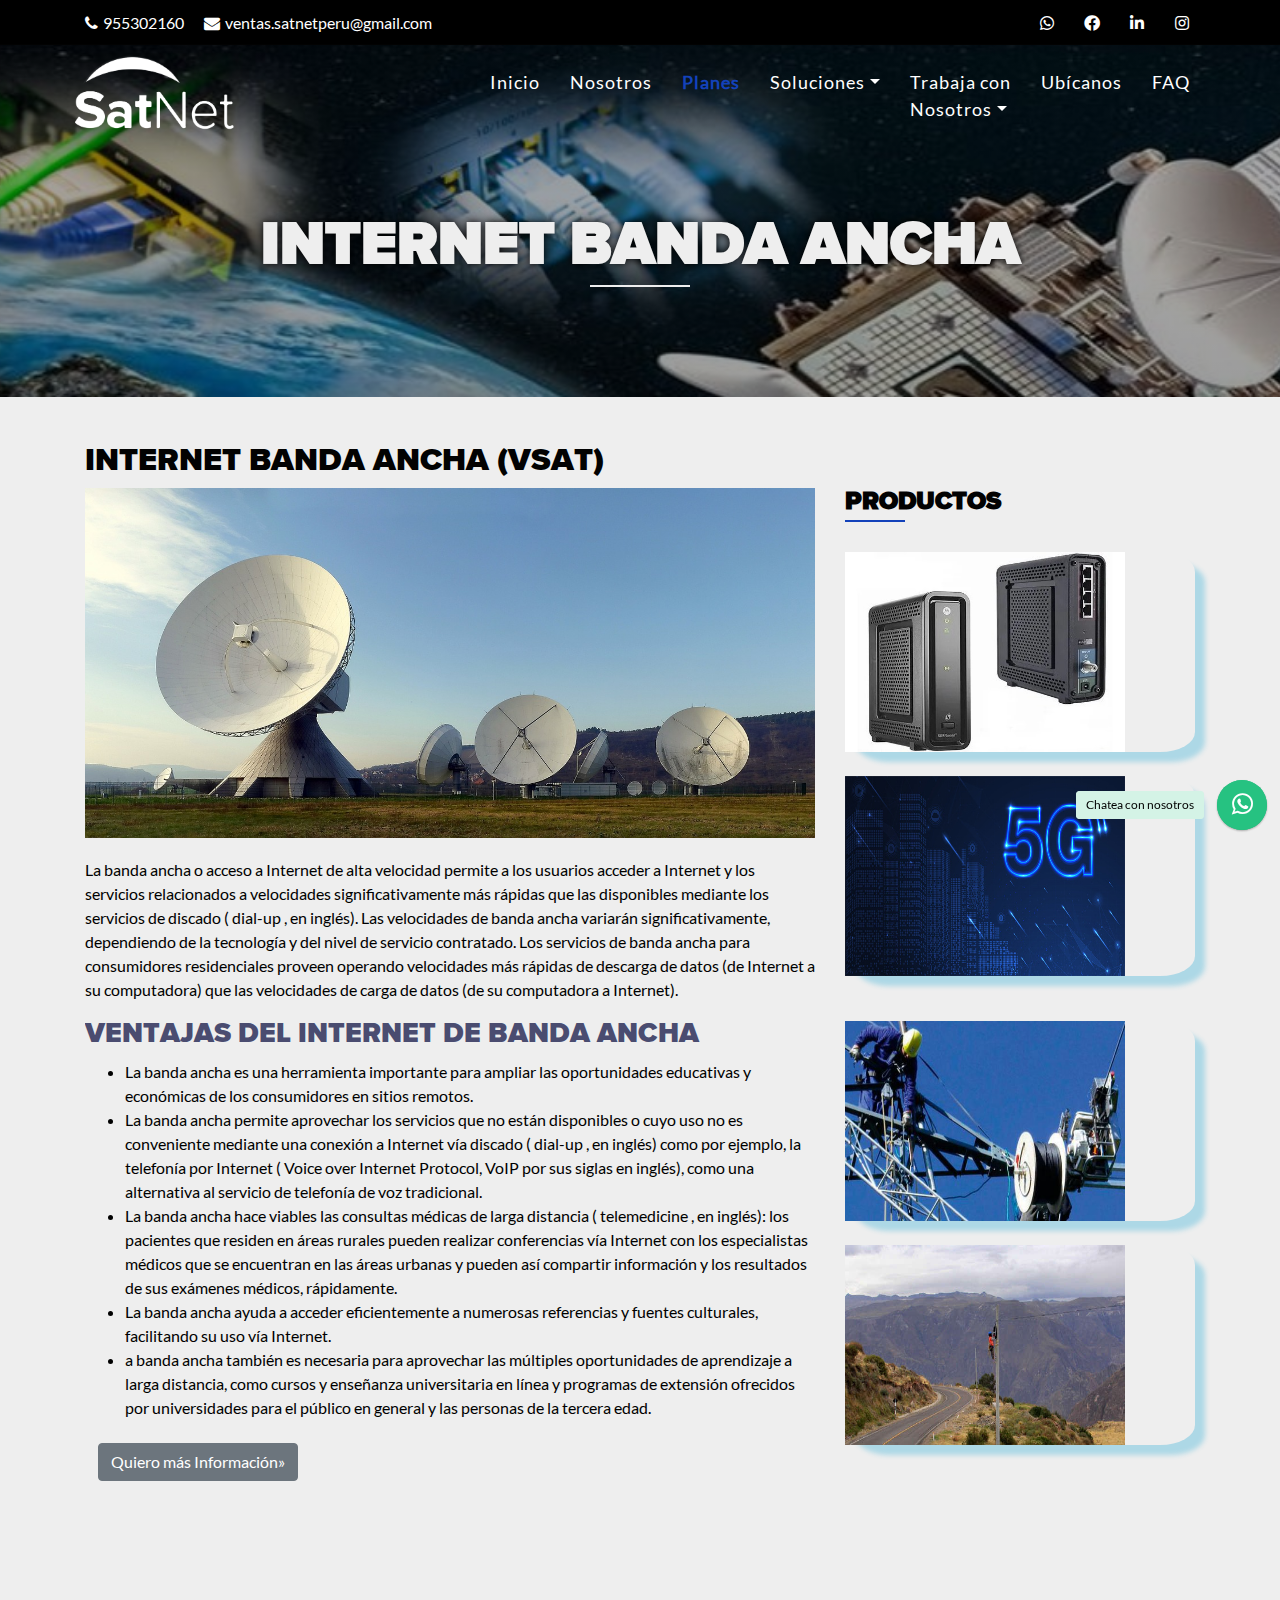
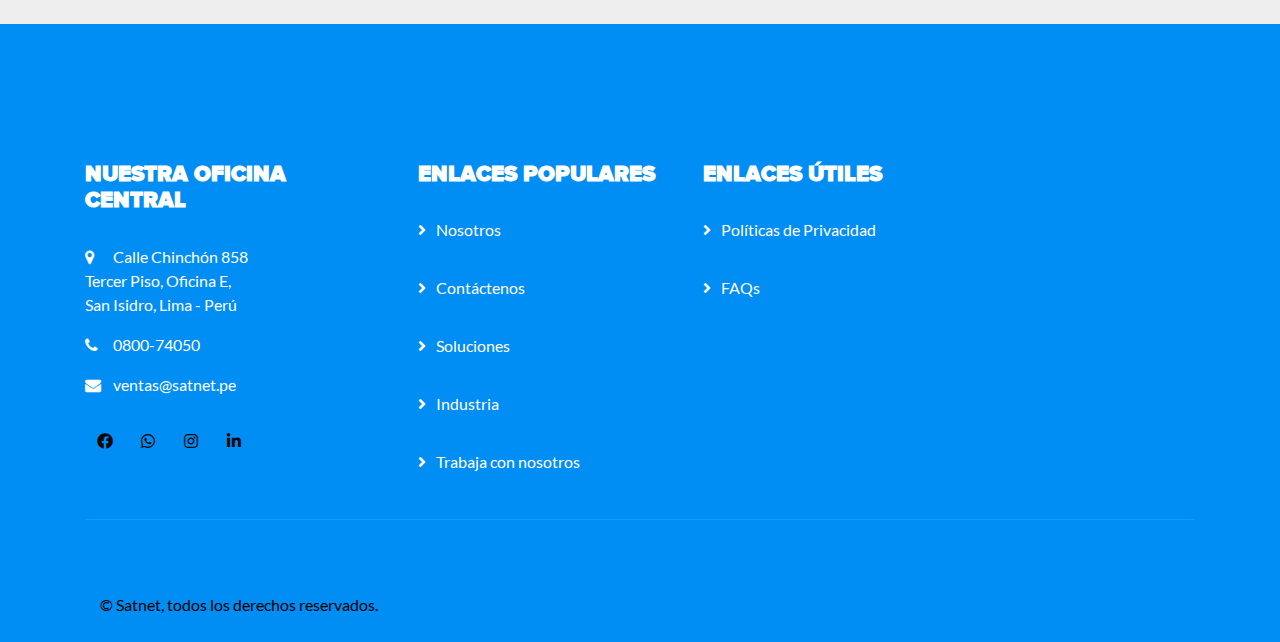
<file: Satnet_Oficial/banda_ancha.html>
<!DOCTYPE html>
<html lang="en">
    <head>
        <meta charset="utf-8">
        <title>Satnet</title>
        <meta content="width=device-width, initial-scale=1.0" name="viewport">
        <meta content="Free Website Template" name="keywords">
        <meta content="Free Website Template" name="description">

        <!-- Favicon -->
        <link href="img/image.png" rel="icon">

        <!-- Google Font -->
        <link href="https://fonts.googleapis.com/css2?family=Quicksand:wght@300;400;500;600;700&display=swap" rel="stylesheet">
        
        <!-- CSS Libraries -->
        <link href="https://stackpath.bootstrapcdn.com/bootstrap/4.4.1/css/bootstrap.min.css" rel="stylesheet">
        <link href="https://cdnjs.cloudflare.com/ajax/libs/font-awesome/5.10.0/css/all.min.css" rel="stylesheet">
        <link href="lib/flaticon/font/flaticon.css" rel="stylesheet">
        <link href="lib/animate/animate.min.css" rel="stylesheet">
        <link href="lib/owlcarousel/assets/owl.carousel.min.css" rel="stylesheet">

        <!-- Template Stylesheet -->
        <link href="css/style.css" rel="stylesheet">
         <!-- Style of the plugin wtp -->
         <link rel="stylesheet" href="plugin/components/Font Awesome/css/font-awesome.min.css">
         <link rel="stylesheet" href="plugin/whatsapp-chat-support.css">
    </head>

    <body>
        <!-- Button Whatsapp Structure start -->
        <div class="whatsapp_chat_support wcs_fixed_right" id="button-w">
            <div class="wcs_button_label">
                    Chatea con nosotros
                </div>  
            <div class="wcs_button wcs_button_circle">
                <span class="fa fa-whatsapp"></span>
            </div>  
        
            <div class="wcs_popup">
                <div class="wcs_popup_close">
                    <span class="fa fa-close"></span>
                </div>
                <div class="wcs_popup_header">
                    <span class="fa fa-whatsapp"></span>
                    <strong>Servicio al cliente</strong>
                    
                    <div class="wcs_popup_header_description">¿Necesitas ayuda? Chatea con nosotros en Whatsapp</div>

                </div>  
                <div class="wcs_popup_input" 
                    data-number="+51973039894"
                    data-availability='{ "monday":"07:00-22:30", "tuesday":"07:00-22:30", "wednesday":"07:7030-22:30", "thursday":"07:00-22:30", "friday":"07:00-22:30", "saturday":"09:00-18:30", "sunday":"09:00-22:30" }'>
                    <input type="text" placeholder="Escribe tu pregunta" />
                    <i class="fa fa-play"></i>
                </div>
                <div class="wcs_popup_avatar">
                    <img src="img/icon/whatsapp-icon.jpg" alt="">
                </div>
            </div>
        </div>
        <!-- Button Whatsapp Structure end -->
        
        <!-- Top Bar Start -->
        <div class="top-bar d-none d-md-block" style="background-color: #000000;">
            <div class="container-fluid">
                <div class="row">
                    <div class="col-md-8">
                        <div class="top-bar-left">
                            <div class="text">
                                <i class="fa fa-phone fa-lg"></i>
                                <p>955302160</p>
                            </div>
        
                            <div class="text">
                                <i class="fa fa-envelope"></i>        
                                <p>ventas.satnetperu@gmail.com</p>
                            </div>
                        </div>
                    </div>
                    <div class="col-md-4">
                        <div class="top-bar-right">
                            <div class="social">
                                <a href=""><i class="fab fa-whatsapp"></i></a>
                                <a href="https://www.facebook.com/satnetperu"><i class="fab fa-facebook-f"></i></a>
                                <a href=""><i class="fab fa-linkedin-in"></i></a>
                                <a href="https://www.linkedin.com/company/satnetperu/"><i class="fab fa-instagram"></i></a>
                            </div>
                        </div>
                    </div>
                </div>
            </div>
        </div>
        <!--Top Bar End -->

        <!-- Nav Bar Start -->
        <div class="navbar navbar-expand-lg bg-dark navbar-dark">
            <div class="container-fluid">
                <a href="index.html" class="navbar-brand"><img src="./img/logo-blanco.satnet.png" alt=""></a>
                <button type="button" class="navbar-toggler" data-toggle="collapse" data-target="#navbarCollapse">
                    <span class="navbar-toggler-icon"></span>
                </button>

                <div class="collapse navbar-collapse justify-content-between" id="navbarCollapse">
                    <div class="navbar-nav ml-auto">
                        <a href="index.html" class="nav-item nav-link">Inicio</a>
                        <a href="nosotros.html" class="nav-item nav-link">Nosotros</a>
                        <a href="industria.html" class="nav-item nav-link active font-weight-bold">Planes</a>
                        <div class="nav-item dropdown">
                            <a href="" class="nav-link dropdown-toggle" data-toggle="dropdown">Soluciones</a>
                            <div class="dropdown-menu">
                                <a href="banda_ancha.html" class="dropdown-item">Internet Banda Ancha (VSAT)</a>
                                <a href="terminal_satelital.html" class="dropdown-item">Terminales Satelitales</a>
                                <a href="satelites_dedicados.html" class="dropdown-item">Satélites Dedicado (Banda C)</a>
                                <a href="servidor_backup.html" class="dropdown-item">Servidor Backup</a>
                                <a href="telefonos_moviles.html" class="dropdown-item">Teléfonos Móviles Satelitales</a>
                            </div>
                        </div>
                        <div class="nav-item dropdown">
                            <a href="#" class="nav-link dropdown-toggle" data-toggle="dropdown">Trabaja con <br>Nosotros</a>
                            <div class="dropdown-menu">
                                <a href="distribuidor.html" class="dropdown-item">Distribuidores</a>
                                <a href="contactenos.html" class="dropdown-item">Contáctenos</a>
                               
                                
                            </div>
                        </div>
                        <a href="ubicanos.html" class="nav-item nav-link">Ubícanos</a>
                        <a href="preguntas.html" class="nav-item nav-link">FAQ</a> 
                    </div>
                </div>
            </div>
        </div>
        <!-- Nav Bar End -->
  
       <!-- Page Header Start -->
       <div class="page-header">
        <div class="container">
            <div class="row">
                <div class="col-12 <!-- container -->">
                    <h2>Internet Banda Ancha</h2>
                </div>
               
            </div>
        </div>
    </div>
     <!-- Button Whatsapp Structure start -->
     <div class="whatsapp_chat_support wcs_fixed_right" id="button-w">
        <div class="wcs_button_label">
                Chatea con nosotros
            </div>  
        <div class="wcs_button wcs_button_circle">
            <span class="fa fa-whatsapp"></span>
        </div>  
    
        <div class="wcs_popup">
            <div class="wcs_popup_close">
                <span class="fa fa-close"></span>
            </div>
            <div class="wcs_popup_header">
                <span class="fa fa-whatsapp"></span>
                <strong>Servicio al cliente</strong>
                
                <div class="wcs_popup_header_description">¿Necesitas ayuda? Chatea con nosotros en Whatsapp</div>
            </div>  
            <div class="wcs_popup_input" 
                data-number="+51973039894"
                data-availability='{ "monday":"07:00-22:30", "tuesday":"07:00-22:30", "wednesday":"07:7030-22:30", "thursday":"07:00-22:30", "friday":"07:00-22:30", "saturday":"09:00-18:30", "sunday":"09:00-22:30" }'>
                <input type="text" placeholder="Escribe tu pregunta" />
                <i class="fa fa-play"></i>
            </div>
            <div class="wcs_popup_avatar">
                <img src="img/icon/whatsapp-icon.jpg" alt="">
            </div>
        </div>
    </div>
    <!-- Button Whatsapp Structure end -->

        <!-- Single Post Start-->
        <div class="single">
            <div class="container">
                <div class="row">
                    <div class="col-lg-8">
                        <div class="single-content">
                           
                            <h2>Internet Banda Ancha (VSAT)</h2>
                            <img src="img/banda_ancha.jpg"  width="280" height="350"/>
                            <p class="banda"><a>La banda ancha o acceso a Internet de alta velocidad permite a los usuarios acceder a Internet y los servicios relacionados a velocidades significativamente más rápidas que las disponibles mediante los servicios de discado ( dial-up , en inglés). Las velocidades de banda ancha variarán significativamente, dependiendo de la tecnología y del nivel de servicio contratado. Los servicios de banda ancha para consumidores residenciales proveen operando velocidades más rápidas de descarga de datos (de Internet a su computadora) que las velocidades de carga de datos (de su computadora a Internet).</a>
                               <style>
                                    .banda{color: #000000 !important;}
                                </style>
                                </p> 
             
                            <h3>Ventajas del Internet de Banda Ancha</h3>
                            <ul class="banda">
                                <li> La banda ancha es una herramienta importante para ampliar las oportunidades educativas y económicas de los consumidores en sitios remotos.</li>
                                <li> La banda ancha permite aprovechar los servicios que no están disponibles o cuyo uso no es conveniente mediante una conexión a Internet vía discado ( dial-up , en inglés) como por ejemplo, la telefonía por Internet ( Voice over Internet Protocol, VoIP por sus siglas en inglés), como una alternativa al servicio de telefonía de voz tradicional.</li>
                                <li> La banda ancha hace viables las consultas médicas de larga distancia ( telemedicine , en inglés): los pacientes que residen en áreas rurales pueden realizar conferencias vía Internet con los especialistas médicos que se encuentran en las áreas urbanas y pueden así compartir información y los resultados de sus exámenes médicos, rápidamente.</li>
                                <li>La banda ancha ayuda a acceder eficientemente a numerosas referencias y fuentes culturales, facilitando su uso vía Internet.</li>
                                <li>a banda ancha también es necesaria para aprovechar las múltiples oportunidades de aprendizaje a larga distancia, como cursos y enseñanza universitaria en línea y programas de extensión ofrecidos por universidades para el público en general y las personas de la tercera edad.</li>
                                </ul>
                                <form>
                               
                                    <div>
                                        <p class="btn"><a class="btn btn-secondary" href="contactenos.html">Quiero más Información&raquo;</a></p>
                                        <!--<button class="btn btn-custom" type="submit">Quiero más información</button>-->
                                    </div>
                                </form>
                        </div>
                    </div>
                        <div class="col-lg-4">
                            <div class="sidebar">
                                <div class="sidebar-widget">
                                    <div class="search-widget">
                                        
                                    </div>
                                </div>
    
                                <div class="sidebar-widget">
                                    <h2 class="widget-title">Productos </h2>
                                    <div class="recent-post">
                                            <div class="post-img"  >
                                                <img src="img/banda-1.jpg"  width="280" height="200"/>
                                            </div>
                                        </div><br>
                                        <div class="post-img">
                                            <img src="img/banda-2.jpg"  width="280" height="200" />
                                        </div>
                                    </div>
                                            <div class="post-img">
                                                <img src="img/banda-3.jpg"  width="280" height="200" />
                                            </div>
                                        </div>
                                        <br>
                                            <div class="post-img">
                                                <img src="img/banda-4.jpg" width="280" height="200" />
                                            </div>
                                            <style>.post-img{ border-radius: 10%; transition: all 300ms; position: relative; box-shadow: 10px 10px 5px lightblue; }
                                                .post-img:hover{transform: scale(1.15);}</style>
                                                </div>
                                            </div>
                                        </div>
                    </div>
                      <!--inicio herramientas para wtp-->
        <!-- jQuery 1.8+ -->
        <script src="plugin/components/jQuery/jquery-1.11.3.min.js"></script>
        <!-- Plugin JS file whatsapp -->
        <script src="plugin/components/moment/moment.min.js"></script>
        <script src="plugin/components/moment/moment-timezone-with-data.min.js"></script> <!-- spanish language (es) -->
        <script src="plugin/whatsapp-chat-support.js"></script>
        <script>
        $('#button-w').whatsappChatSupport({
            defaultMsg : '',
        });
        </script>
        <!--fin herramientas para wtp-->
<!--  <div class="col-lg-4">
                        <div class="sidebar">
                            <div class="sidebar-widget">
                                <div class="search-widget">
                                    
                                </div>
                            </div>

                            <div class="sidebar-widget">
                                <h2 class="widget-title">Productos similares</h2>
                                <div class="recent-post">
                                    <div class="post-item">
                                        <div class="post-img">
                                            <img src="img/isatphone2.jpg" />
                                        </div>
                                        <div class="post-text">
                                            <a href="">Lorem ipsum dolor sit amet consec adipis elit</a>
                                            
                                        </div>
                                    </div>
                                    <div class="post-item">
                                        <div class="post-img">
                                            <img src="img/iridium_extreme.jpg" />
                                        </div>
                                        <div class="post-text">
                                            <a href="">Lorem ipsum dolor sit amet consec adipis elit</a>
                                            <div class="post-meta">
                                                <p>By<a href="">Admin</a></p>
                                                <p>In<a href="">Web Design</a></p>
                                            </div>
                                        </div>
                                    </div>
                                    <div class="post-item">
                                        <div class="post-img">
                                            <img src="img/IC-SAT-100.jpg" />
                                        </div>
                                        <div class="post-text">
                                            <a href="">Lorem ipsum dolor sit amet consec adipis elit</a>
                                            <div class="post-meta">
                                                <p>By<a href="">Admin</a></p>
                                                <p>In<a href="">Web Design</a></p>
                                            </div>
                                        </div>
                                    </div>
                                    
                                    
                                </div>
                            </div>
                            
                        </div>
                    </div>
                </div>
            </div>
        </div>

       
                      
                      <style>.btnr{ color: #0096d6;}</style>
                    </div></div>
                    --->
                </div></div></div>
        <!-- Footer End -->
        <div class="footer">
            <style>
                .footer{
                    background:  #008df4;
                   
                }
                .footer h2{
                    color: #f3ecec;
                }
                .footer a,p{
                    color: white;
                    font-weight: 400;
                }
             </style>
                <div class="container">
                    <div class="row ">
                        <div class="col-lg-3 col-md-6 mt-5">
                            <div class="footer-contact" >
                                <h2 >Nuestra Oficina Central</h2>
                                <p><i class="fa fa-map-marker"></i> Calle Chinchón 858 <br>Tercer Piso, Oficina E,<br>San Isidro, Lima - Perú</p>
                                <p><i class="fa fa-phone"></i> 0800-74050</p>
                                <p><i class="fa fa-envelope"></i> ventas@satnet.pe</p>
                                <div class="footer-social">
                                    <a class="btn btn-custom" href="https://www.facebook.com/satnetperu"><i class="fab fa-facebook-f"></i></a>
                                    <a class="btn btn-custom" href=""><i class="fab fa-whatsapp"></i></a>
                                    <a class="btn btn-custom" href="https://www.instagram.com/satnetperu"><i class="fab fa-instagram"></i></a>
                                    <a class="btn btn-custom" href="https://www.linkedin.com/company/satnetperu"><i class="fab fa-linkedin-in"></i></a>
                                </div>
                            </div>
                        </div>
                        <div class="col-lg-3 col-md-6 ml-5 mt-5">
                            <div class="footer-link">
                                <h2>Enlaces Populares</h2>
                                <a href="">Nosotros</a><br>
                                <a href="">Contáctenos</a><br>
                                <a href="">Soluciones</a><br>
                                <a href="">Industria</a><br>
                                <a href="">Trabaja con nosotros</a>
                            </div>
                        </div>
                        <div class="col-lg-3 col-md-6 mt-5">
                            <div class="footer-link">
                                <h2>Enlaces Útiles</h2>
                                <a href="">Políticas de Privacidad</a><br>
                                <a href="">FAQs</a>
                            </div>
                        </div>
        <!-- Back to top button -->
        <div class="container copyright">
            <div class="row">
                <div class="col-md-6 mt-5">
                    <p>&copy; <a href="index.html">Satnet</a>, todos los derechos reservados.</p>
                </div>
                <div class="col-md-6">
                    <p></p>
                </div>
            </div>
        </div>
    </div>
        <a href="#" class="back-to-top"><i class="fa fa-chevron-up"></i></a>
        
        <!-- Pre Loader -->
        <div id="loader" class="show">
            <div class="loader"></div>
        </div>

        <!-- JavaScript Libraries -->
        <script src="https://code.jquery.com/jquery-3.4.1.min.js"></script>
        <script src="https://stackpath.bootstrapcdn.com/bootstrap/4.4.1/js/bootstrap.bundle.min.js"></script>
        <script src="lib/easing/easing.min.js"></script>
        <script src="lib/owlcarousel/owl.carousel.min.js"></script>
        <script src="lib/waypoints/waypoints.min.js"></script>
        <script src="lib/counterup/counterup.min.js"></script>
        <script src="lib/parallax/parallax.min.js"></script>
        
        <!-- Contact Javascript File -->
        <script src="mail/jqBootstrapValidation.min.js"></script>
        <script src="mail/contact.js"></script>

        <!-- Template Javascript -->
        <script src="js/main.js"></script>
    </body>
</html>
</file>
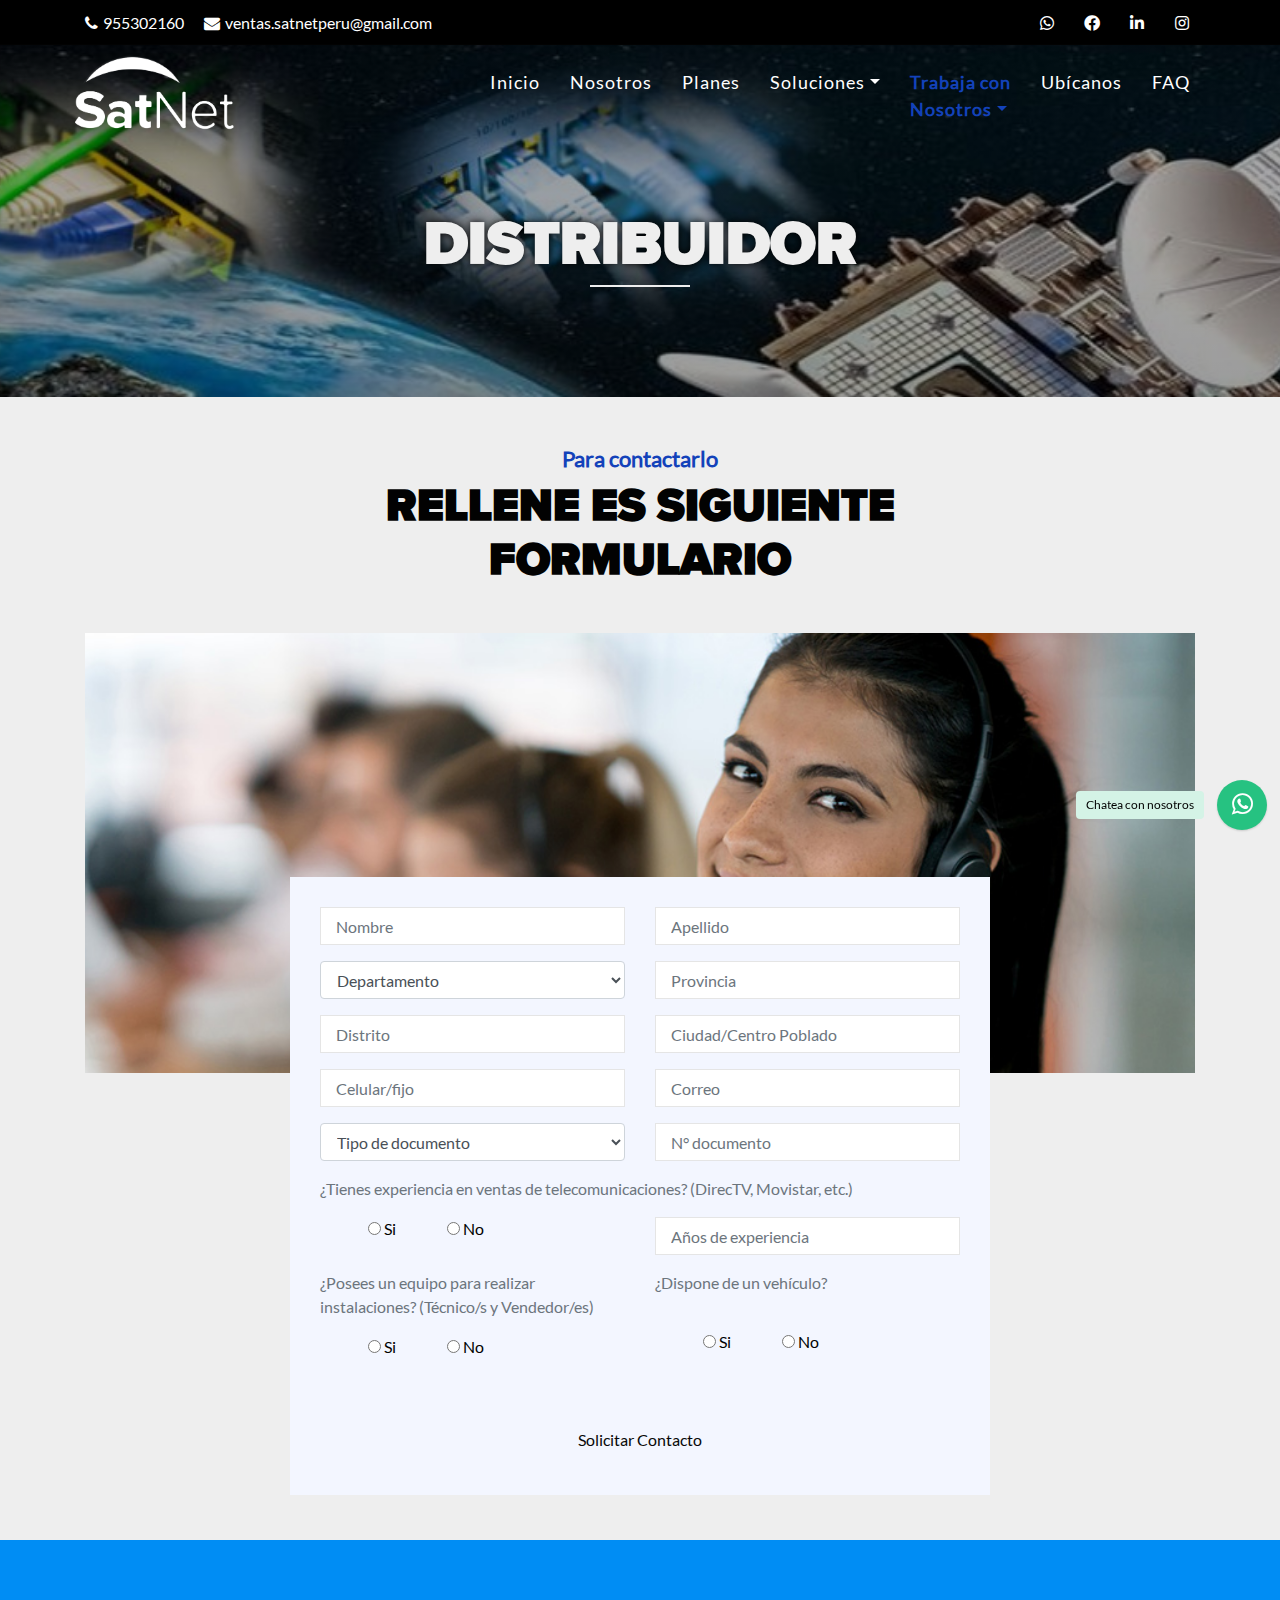
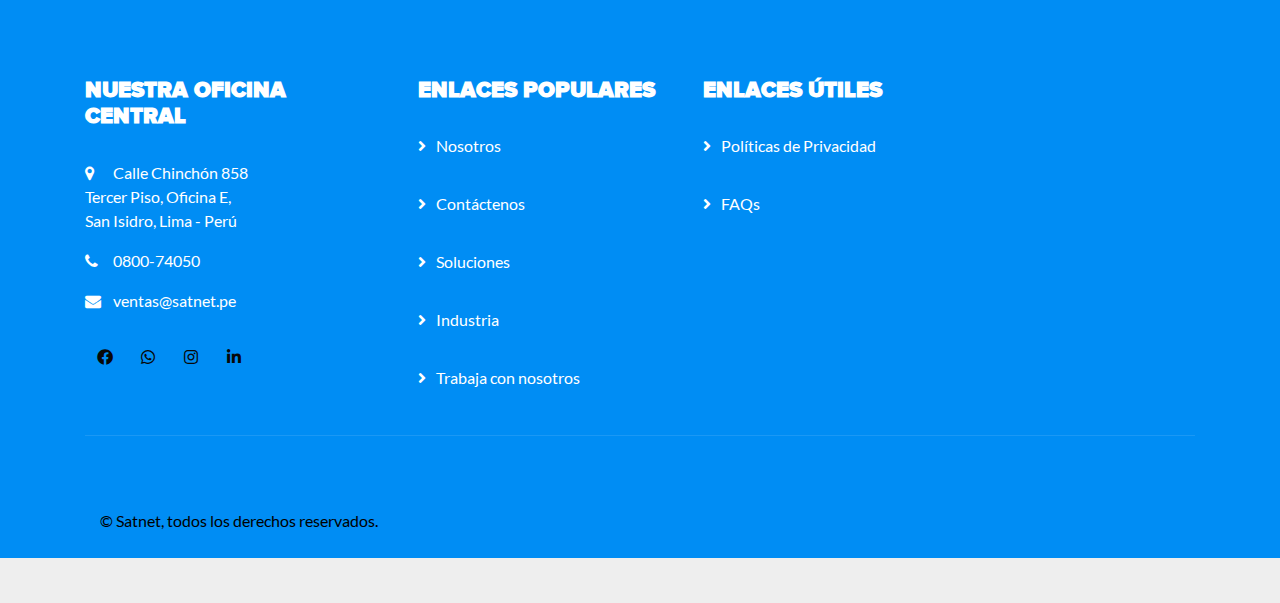
<file: Satnet_Oficial/distribuidor.html>
<!DOCTYPE html>
<html lang="en">
    <head>
        <meta charset="utf-8">
        <title>SatNet</title>
        <meta content="width=device-width, initial-scale=1.0" name="viewport">
        <meta content="Free Website Template" name="keywords">
        <meta content="Free Website Template" name="description">

        <!-- Favicon -->
        <link href="img/image.png" rel="icon">

        <!-- Google Font -->
        <link href="https://fonts.googleapis.com/css2?family=Quicksand:wght@300;400;500;600;700&display=swap" rel="stylesheet">
        
        <!-- CSS Libraries -->
        <link href="https://stackpath.bootstrapcdn.com/bootstrap/4.4.1/css/bootstrap.min.css" rel="stylesheet">
        <link href="https://cdnjs.cloudflare.com/ajax/libs/font-awesome/5.10.0/css/all.min.css" rel="stylesheet">
        <link href="lib/flaticon/font/flaticon.css" rel="stylesheet">
        <link href="lib/animate/animate.min.css" rel="stylesheet">
        <link href="lib/owlcarousel/assets/owl.carousel.min.css" rel="stylesheet">

        <!-- Template Stylesheet -->
        <link href="css/style.css" rel="stylesheet">
        <!-- Style of the plugin wtp -->
        <link rel="stylesheet" href="plugin/components/Font Awesome/css/font-awesome.min.css">
        <link rel="stylesheet" href="plugin/whatsapp-chat-support.css">
    </head>

    <body>
        <!-- Button Whatsapp Structure start -->
        <div class="whatsapp_chat_support wcs_fixed_right" id="button-w">
            <div class="wcs_button_label">
                    Chatea con nosotros
                </div>  
            <div class="wcs_button wcs_button_circle">
                <span class="fa fa-whatsapp"></span>
            </div>  
        
            <div class="wcs_popup">
                <div class="wcs_popup_close">
                    <span class="fa fa-close"></span>
                </div>
                <div class="wcs_popup_header">
                    <span class="fa fa-whatsapp"></span>
                    <strong>Servicio al cliente</strong>
                    
                    <div class="wcs_popup_header_description">¿Necesitas ayuda? Chatea con nosotros en Whatsapp</div>

                </div>  
                <div class="wcs_popup_input" 
                    data-number="+51973039894"
                    data-availability='{ "monday":"07:00-22:30", "tuesday":"07:00-22:30", "wednesday":"07:7030-22:30", "thursday":"07:00-22:30", "friday":"07:00-22:30", "saturday":"09:00-18:30", "sunday":"09:00-22:30" }'>
                    <input type="text" placeholder="Escribe tu pregunta" />
                    <i class="fa fa-play"></i>
                </div>
                <div class="wcs_popup_avatar">
                    <img src="img/icon/whatsapp-icon.jpg" alt="">
                </div>
            </div>
        </div>
        <!-- Button Whatsapp Structure end -->
        
        <!-- Top Bar Start -->
        <div class="top-bar d-none d-md-block" style="background-color: #000000;">
            <div class="container-fluid">
                <div class="row">
                    <div class="col-md-8">
                        <div class="top-bar-left">
                            <div class="text">
                                <i class="fa fa-phone"></i>
                                <p>955302160</p>
                            </div>
        
                            <div class="text">
                                <i class="fa fa-envelope"></i>        
                                <p>ventas.satnetperu@gmail.com</p>
                            </div>
                        </div>
                    </div>
                    <div class="col-md-4">
                        <div class="top-bar-right">
                            <div class="social">
                                <a href=""><i class="fab fa-whatsapp"></i></a>
                                <a href="https://www.facebook.com/satnetperu"><i class="fab fa-facebook-f"></i></a>
                                <a href=""><i class="fab fa-linkedin-in"></i></a>
                                <a href="https://www.instagram.com/satnetperu"><i class="fab fa-instagram"></i></a>
                            </div>
                        </div>
                    </div>
                </div>
            </div>
        </div>
        <!-- Top Bar End -->

        <!-- Nav Bar Start -->
        <div class="navbar navbar-expand-lg bg-dark navbar-dark">
            <div class="container-fluid">
                <a href="index.html" class="navbar-brand"><img src="./img/logo-blanco.satnet.png" alt=""></a>
                <button type="button" class="navbar-toggler" data-toggle="collapse" data-target="#navbarCollapse">
                    <span class="navbar-toggler-icon"></span>
                </button>

                <div class="collapse navbar-collapse justify-content-between" id="navbarCollapse">
                    <div class="navbar-nav ml-auto">
                        <a href="index.html" class="nav-item nav-link">Inicio</a>
                        <a href="nosotros.html" class="nav-item nav-link">Nosotros</a>
                        <a href="industria.html" class="nav-item nav-link">Planes</a>
                        <div class="nav-item dropdown">
                            <a href="" class="nav-link dropdown-toggle" data-toggle="dropdown">Soluciones</a>
                            <div class="dropdown-menu">
                                <a href="banda_ancha.html" class="dropdown-item">Internet Banda Ancha (VSAT)</a>
                                <a href="terminal_satelital.html" class="dropdown-item">Terminales Satelitales</a>
                                <a href="satelites_dedicados.html" class="dropdown-item">Satélites Dedicado (Banda C)</a>
                                <a href="servidor_backup.html" class="dropdown-item">Servidor Backup</a>
                                <a href="telefonos_moviles.html" class="dropdown-item">Teléfonos Móviles Satelitales</a>
                            </div>
                        </div>
                        <div class="nav-item dropdown">
                            <a href="#" class="nav-link dropdown-toggle active font-weight-bold" data-toggle="dropdown">Trabaja con <br>Nosotros</a>
                            <div class="dropdown-menu">
                                <a href="distribuidor.html" class="dropdown-item">Distribuidores</a>
                                <a href="contactenos.html" class="dropdown-item">Contáctenos</a>
                               
                                
                            </div>
                        </div>
                        <a href="ubicanos.html" class="nav-item nav-link">Ubícanos</a>
                        <a href="preguntas.html" class="nav-item nav-link">FAQ</a>
                        
                        
                    </div>
                </div>
            </div>
        </div>
        <!-- Nav Bar End -->
        
        <!-- Page Header Start -->
        <div class="page-header">
            <div class="container">
                <div class="row">
                    <div class="col-12">
                        <h2>Distribuidor</h2>
                    </div>
                    
                </div>
            </div>
        </div>
        <!-- Page Header End -->
        <!-- Contact Start -->
        <div class="contact">
            <div class="container line-height:0;">
                <div class="section-header text-center">
                    <p>Para contactarlo</p>
                    <h2>Rellene es Siguiente Formulario</h2>
                </div>
                <div class="contact-img">
                    <img src="img/contacto.jpg" alt="Image">
                </div>
                <br>
                <div class="contact-form">
                        <div id="success"></div>
                        <form name="sentMessage" id="contactForm" novalidate="novalidate">
                            <div class="row">
                            <div class="control-group col-lg-6">
                                <input type="text" class="form-control" id="name" placeholder="Nombre" required="required" data-validation-required-message="Please enter your name" />
                                <p class="help-block text-danger"></p>
                            </div>
                            <div class="control-group col-lg-6">
                                <input type="text" class="form-control" id="name" placeholder="Apellido" required="required" data-validation-required-message="Please enter your name" />
                                <p class="help-block text-danger"></p>
                            </div>
                             </div>
                             <div class="row">
                                <div class="control-group col-lg-6">
                                    <select class="form-control" id="name" required="required" data-validation-required-message="Please enter your name">
                                        <option selected disabled>Departamento</option>
                                        <option>Amazonas</option>
                                        <option>Ánchash</option>
                                        <option>Apurímac</option>
                                        <option>Arequipa</option>
                                        <option>Ayacucho</option>
                                        <option>Cajamarca</option>
                                        <option>Callao</option>
                                        <option>Cuzco</option>
                                        <option>Huancavelica</option>
                                        <option>Huánuco</option>
                                        <option>Ica</option>
                                        <option>Junín</option>
                                        <option>La Libertad</option>
                                        <option>Lambayeque</option>
                                        <option>Lima</option>
                                        <option>Loreto</option>
                                        <option>Madre de Dios</option>
                                        <option>Moquegua</option>
                                        <option>Pasco</option>
                                        <option>Piura</option>
                                        <option>Puno</option>
                                        <option>San Martín</option>
                                        <option>Tacna</option>
                                        <option>Tumbes</option>
                                        <option>Ucayali</option>
                                        </select>
                                    <!-- <input type="text" class="form-control" id="name" placeholder="Departamento" required="required" data-validation-required-message="Please enter your name" />  -->
                                    <p class="help-block text-danger"></p>
                                </div>
                                <div class="control-group col-lg-6">
                                    <input type="text" class="form-control" id="name" placeholder="Provincia" required="required" data-validation-required-message="Please enter your name" />
                                    <p class="help-block text-danger"></p>
                                </div>
                                 </div>
                                 <div class="row">
                                    <div class="control-group col-lg-6">
                                        <input type="text" class="form-control" id="name" placeholder="Distrito" required="required" data-validation-required-message="Please enter your name" />
                                        <p class="help-block text-danger"></p>
                                    </div>
                                    <div class="control-group col-lg-6">
                                        <input type="text" class="form-control" id="name" placeholder="Ciudad/Centro Poblado" required="required" data-validation-required-message="Please enter your name" />
                                        <p class="help-block text-danger"></p>
                                    </div>
                                     </div>
                                     <div class="row">
                                        <div class="control-group col-lg-6">
                                            <input type="text" class="form-control" id="name" placeholder="Celular/fijo" required="required" data-validation-required-message="Please enter your name" />
                                            <p class="help-block text-danger"></p>
                                        </div>
                                        <div class="control-group col-lg-6">
                                            <input type="text" class="form-control" id="name" placeholder="Correo" required="required" data-validation-required-message="Please enter your name" />
                                            <p class="help-block text-danger"></p>
                                        </div>
                                         </div>
                                         <div class="row">
                                            <div class="control-group col-lg-6">
                                                <select class="form-control" id="name" required="required" data-validation-required-message="Please enter your name">
                                                    <option selected disabled>Tipo de documento</option>
                                                    <option>DNI</option>
                                                    <option>Pasaporte</option>
                                                    <option>Carnet de extranjería</option>
                                                    </select>
                                                <!-- <input type="text" class="form-control" id="name" placeholder="Tipo de documento" required="required" data-validation-required-message="Please enter your name" /> -->
                                                <p class="help-block text-danger"></p>
                                            </div>
                                            <div class="control-group col-lg-6">
                                                <input type="number" class="form-control" id="name" placeholder="N° documento" required="required" data-validation-required-message="Please enter your name" />
                                                <p class="help-block text-danger"></p>
                                            </div>
                                             </div>
                                             <p class="text-secondary">¿Tienes experiencia en ventas de telecomunicaciones? (DirecTV, Movistar, etc.) </p>
                                             <div class="row">  
                                                <div class="control-group col-lg-6">
                                                    <input type="radio" id="expChoice1" name="exp" value="si" class="ml-5">
                                                    <label for="expChoice1">Si</label>
                                                    <input type="radio" id="expChoice2"name="exp" value="no" class="ml-5">
                                                    <label for="ezpChoice2">No</label>
                                                    </div>
                                                <div class="control-group col-lg-6">
                                                    <input type="text" class="form-control" id="name" placeholder="Años de experiencia" required="required" data-validation-required-message="Please enter your name" />
                                                    <p class="help-block text-danger"></p>
                                                </div>
                                                 </div>


                                                 
                                             <div class="row">  
                                                <div class="control-group col-lg-6">
                                                    <p class="text-secondary">¿Posees un equipo para realizar instalaciones? (Técnico/s y Vendedor/es) </p>
                                                    <input type="radio" id="equipoChoice1" name="equipo" value="si" class="ml-5">
                                                    <label for="equipoChoice1">Si</label>
                                                    <input type="radio" id="equipoChoice2"name="equipo" value="no" class="ml-5">
                                                    <label for="equipoChoice2">No</label>
                                                    </div>
                                                    <div class="control-group col-lg-6">
                                                        <p class="text-secondary">¿Dispone de un vehículo?</p>
                                                        <input type="radio" id="carChoice1" name="car" value="email" class="ml-5 mt-4">
                                                        <label for="carChoice1">Si</label>
                                                        <input type="radio" id="carChoice2"name="car" value="phone" class="ml-5">
                                                        <label for="carChoice2">No</label>
                                                        </div>

                            <div class="col justify-content-center mt-5">
                                <button class="btn btn-custom " type="submit" id="sendMessageButton" >Solicitar Contacto</button>
                            </div>
                        </form>
                    </div>
            </div>
        </div>
          <!--inicio herramientas para wtp-->
        <!-- jQuery 1.8+ -->
        <script src="plugin/components/jQuery/jquery-1.11.3.min.js"></script>
        <!-- Plugin JS file whatsapp -->
        <script src="plugin/components/moment/moment.min.js"></script>
        <script src="plugin/components/moment/moment-timezone-with-data.min.js"></script> <!-- spanish language (es) -->
        <script src="plugin/whatsapp-chat-support.js"></script>
        <script>
        $('#button-w').whatsappChatSupport({
            defaultMsg : '',
        });
        </script>
        <!--fin herramientas para wtp-->
        <!-- Contact End -->
         <!-- Footer Start -->
         <div class="footer line-height:0;">
            <style>
                .footer{
                    background:  #008df4;
                   
                }
                .footer h2{
                    color: #f3ecec;
                }
                .footer a,p{
                    color: white;
                    font-weight: 400;
                }
             </style>
                 <div class="container">
                    <div class="row ">
                        <div class="col-lg-3 col-md-6 mt-5">
                            <div class="footer-contact" >
                                <h2 >Nuestra Oficina Central</h2>
                                <p><i class="fa fa-map-marker"></i> Calle Chinchón 858 <br>Tercer Piso, Oficina E,<br>San Isidro, Lima - Perú</p>
                                <p><i class="fa fa-phone"></i> 0800-74050</p>
                                <p><i class="fa fa-envelope"></i> ventas@satnet.pe</p>
                                <div class="footer-social">
                                    <a class="btn btn-custom" href="https://www.facebook.com/satnetperu"><i class="fab fa-facebook-f"></i></a>
                                    <a class="btn btn-custom" href=""><i class="fab fa-whatsapp"></i></a>
                                    <a class="btn btn-custom" href="https://www.instagram.com/satnetperu"><i class="fab fa-instagram"></i></a>
                                    <a class="btn btn-custom" href=""><i class="fab fa-linkedin-in"></i></a>
                                </div>
                            </div>
                        </div>
                        <div class="col-lg-3 col-md-6 ml-5 mt-5">
                            <div class="footer-link">
                                <h2>Enlaces Populares</h2>
                                <a href="">Nosotros</a><br>
                                <a href="">Contáctenos</a><br>
                                <a href="">Soluciones</a><br>
                                <a href="">Industria</a><br>
                                <a href="">Trabaja con nosotros</a>
                            </div>
                        </div>
                        <div class="col-lg-3 col-md-6 mt-5">
                            <div class="footer-link">
                                <h2>Enlaces Útiles</h2>
                                <a href="">Políticas de Privacidad</a><br>
                                <a href="">FAQs</a>
                            </div>
                        </div>
        <!-- Back to top button -->
        <div class="container copyright">
            <div class="row">
                <div class="col-md-6 mt-5">
                    <p>&copy; <a href="index.html">Satnet</a>, todos los derechos reservados.</p>
                </div>
                <div class="col-md-6">
                    <p></p>
                </div>
            </div>
        </div>
    </div>
        <!-- Footer End -->
        
        <!-- Back to top button -->
        <a href="#" class="back-to-top"><i class="fa fa-chevron-up"></i></a>
        
        <!-- Pre Loader -->
        <div id="loader" class="show">
            <div class="loader"></div>
        </div>

        <!-- JavaScript Libraries -->
        <script src="https://code.jquery.com/jquery-3.4.1.min.js"></script>
        <script src="https://stackpath.bootstrapcdn.com/bootstrap/4.4.1/js/bootstrap.bundle.min.js"></script>
        <script src="lib/easing/easing.min.js"></script>
        <script src="lib/owlcarousel/owl.carousel.min.js"></script>
        <script src="lib/waypoints/waypoints.min.js"></script>
        <script src="lib/counterup/counterup.min.js"></script>
        <script src="lib/parallax/parallax.min.js"></script>
        
        <!-- Contact Javascript File -->
        <script src="mail/jqBootstrapValidation.min.js"></script>
        <script src="mail/contact.js"></script>

        <!-- Template Javascript -->
        <script src="js/main.js"></script>
    </body>
</html>
</file>
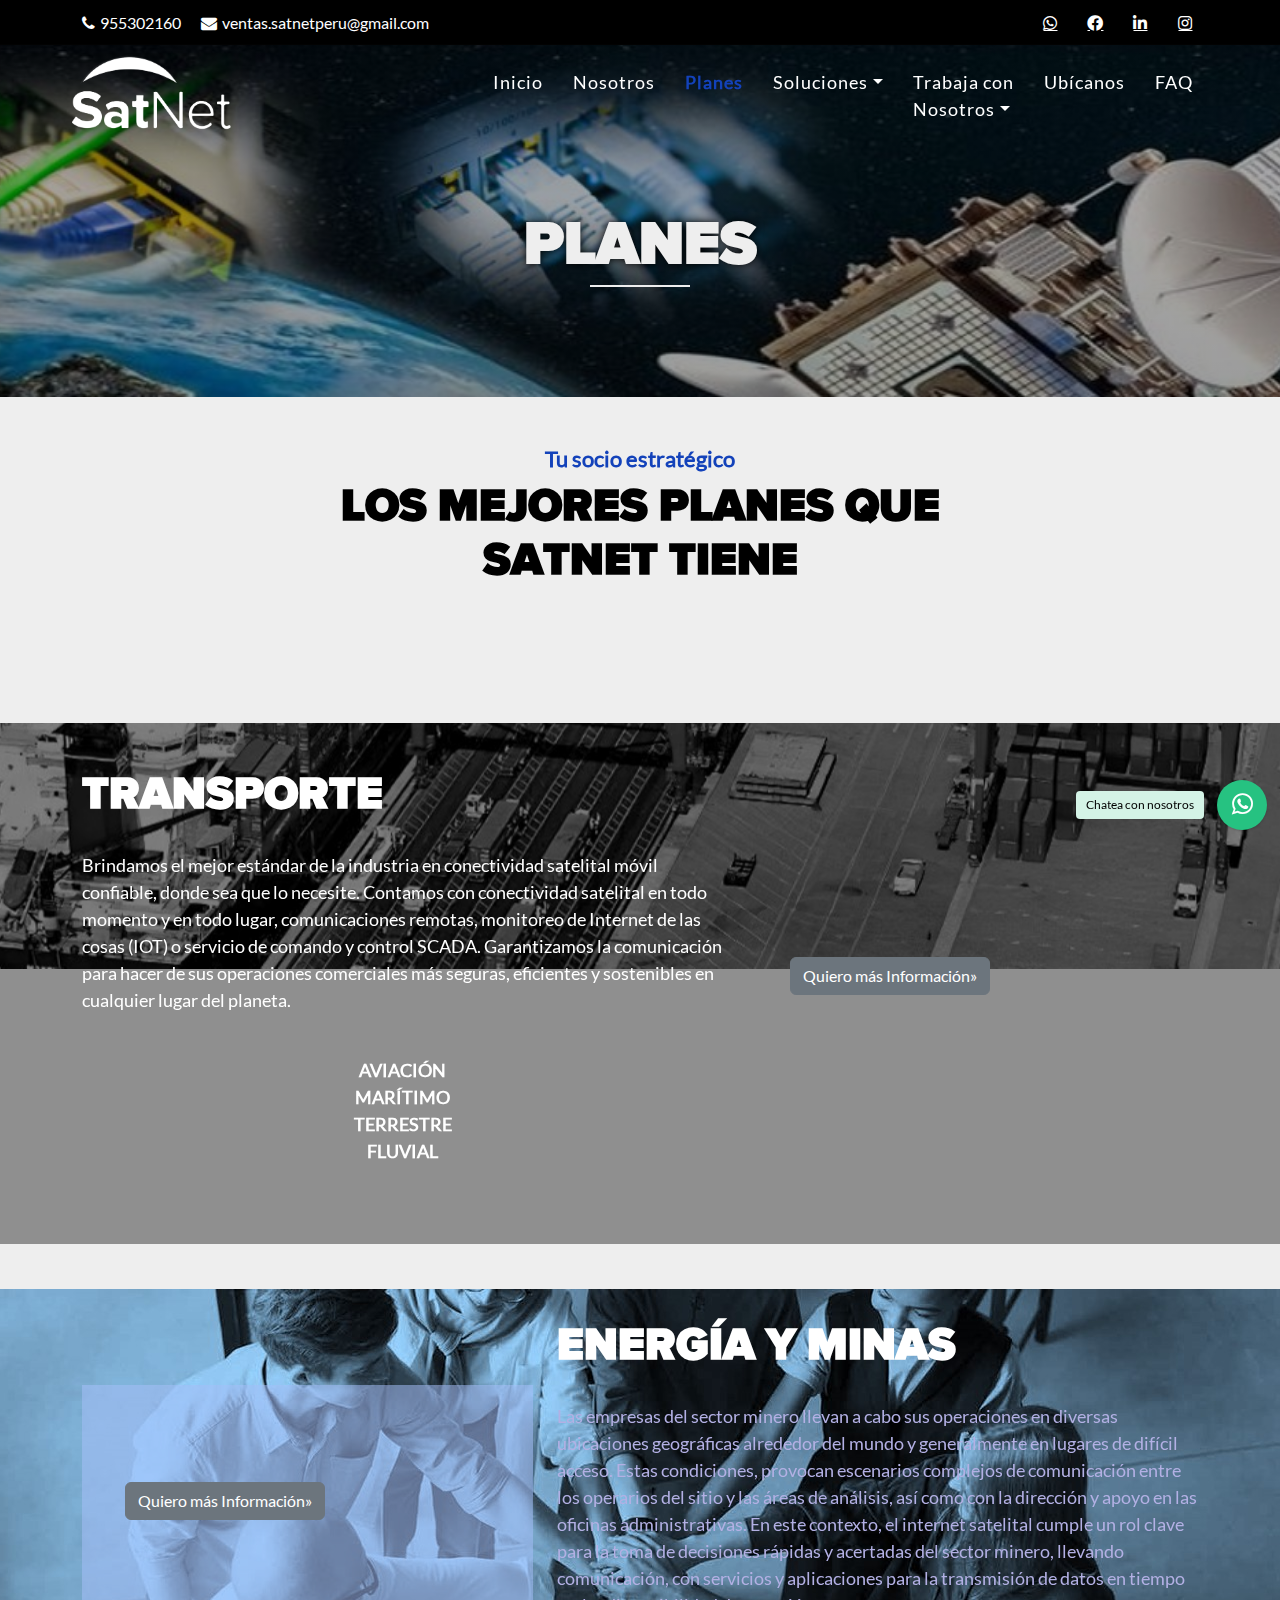
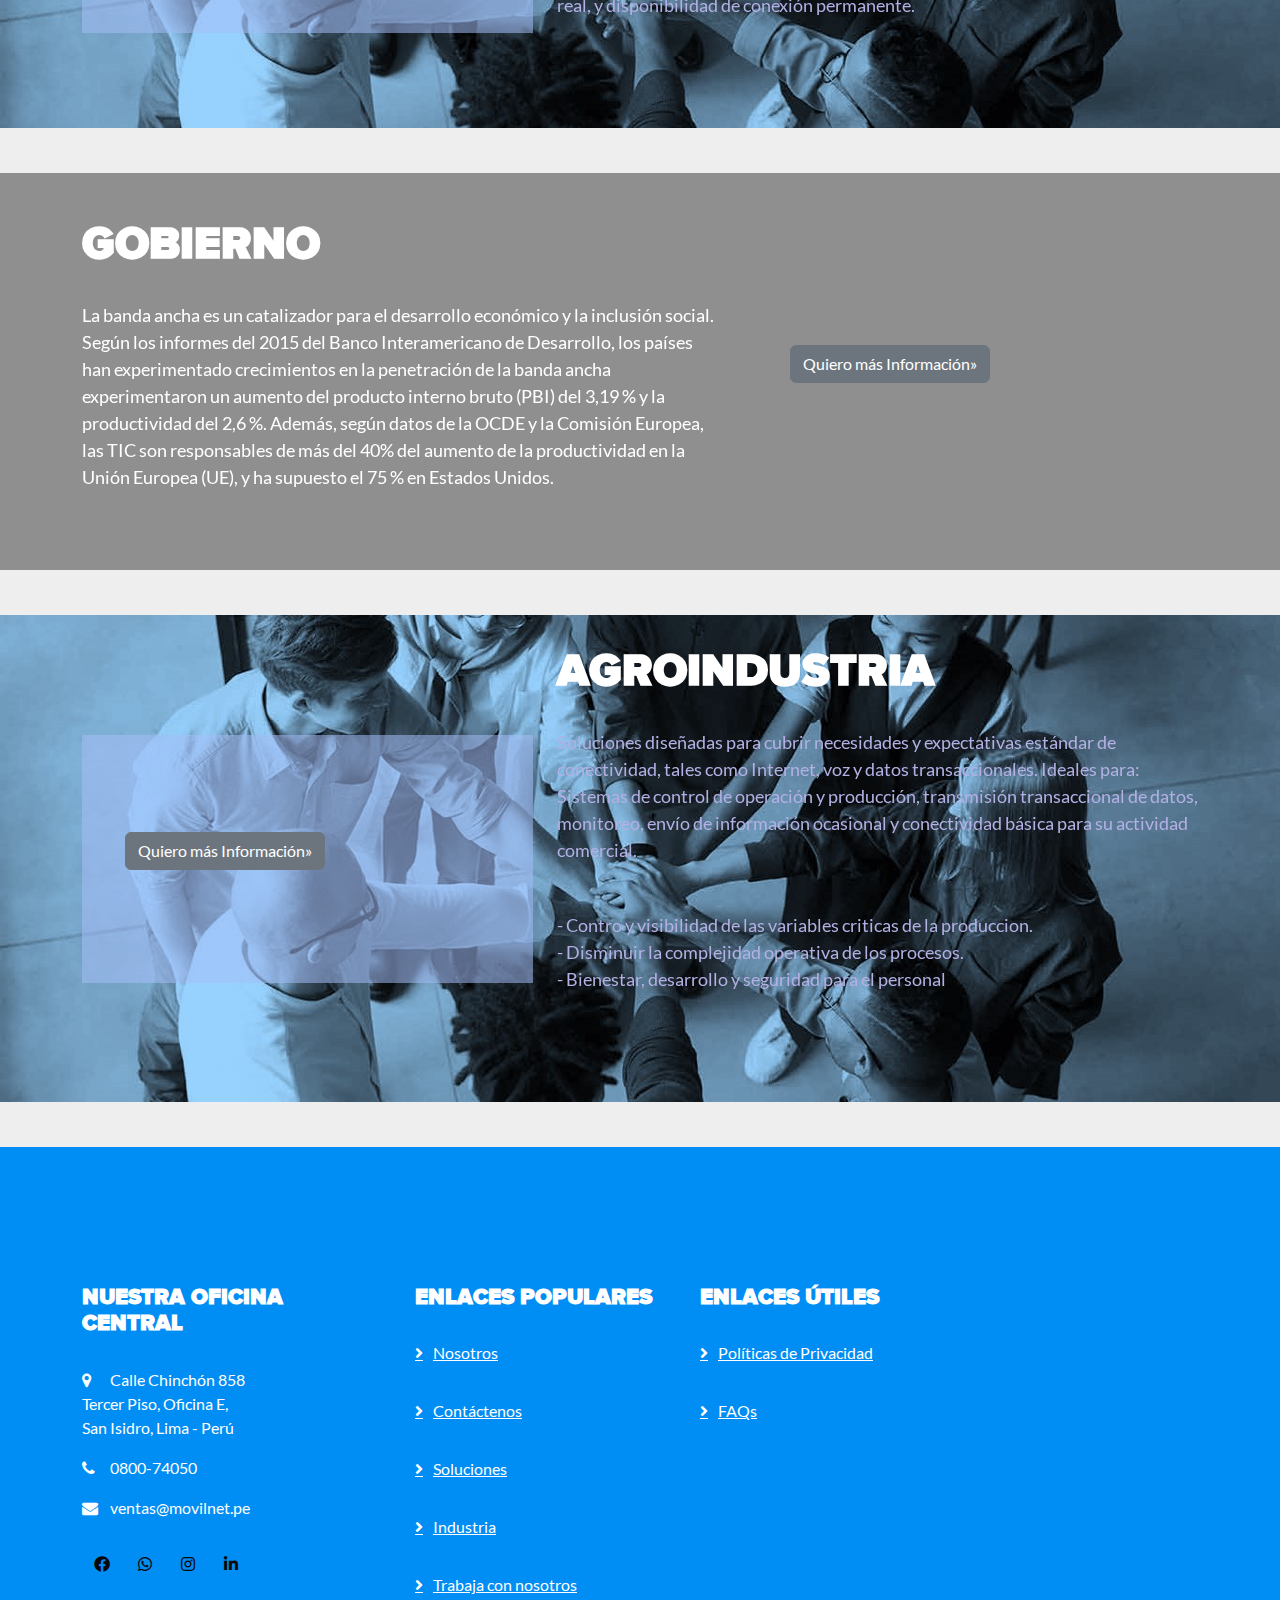
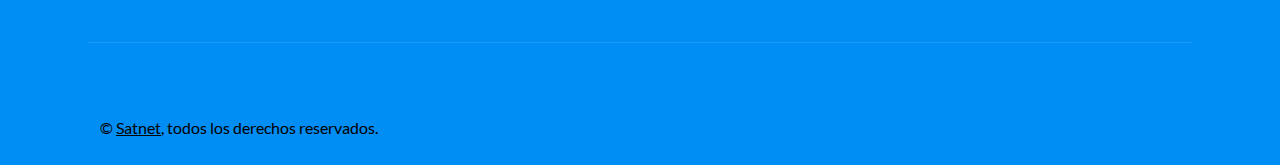
<file: Satnet_Oficial/industria.html>
<!DOCTYPE html>
<html lang="en">
    <head>
        <meta charset="utf-8">
        <title>Satnet</title>
        <meta content="width=device-width, initial-scale=1.0" name="viewport">
        <meta content="Free Website Template" name="keywords">
        <meta content="Free Website Template" name="description">

        <!-- Favicon -->
        <link href="img/image.png" rel="icon">
        <!-- Google Font -->
        <link href="https://fonts.googleapis.com/css2?family=Quicksand:wght@300;400;500;600;700&display=swap" rel="stylesheet">
        
        <!-- CSS Libraries -->
        <link href="https://stackpath.bootstrapcdn.com/bootstrap/4.4.1/css/bootstrap.min.css" rel="stylesheet">
        <link href="https://cdnjs.cloudflare.com/ajax/libs/font-awesome/5.10.0/css/all.min.css" rel="stylesheet">
        <link href="lib/flaticon/font/flaticon.css" rel="stylesheet">
        <link href="lib/animate/animate.min.css" rel="stylesheet">
        <link href="lib/owlcarousel/assets/owl.carousel.min.css" rel="stylesheet">
        <link rel="stylesheet" href="./css/bootstrap.min.css"/> 

        <!-- Template Stylesheet -->
        <link href="css/style.css" rel="stylesheet">
        <!-- Style of the plugin wtp -->
        <link rel="stylesheet" href="plugin/components/Font Awesome/css/font-awesome.min.css">
        <link rel="stylesheet" href="plugin/whatsapp-chat-support.css">
    </head>

    <body>
         <!-- Button Whatsapp Structure start -->
         <div class="whatsapp_chat_support wcs_fixed_right" id="button-w">
            <div class="wcs_button_label">
                    Chatea con nosotros
                </div>  
            <div class="wcs_button wcs_button_circle">
                <span class="fa fa-whatsapp"></span>
            </div>  
        
            <div class="wcs_popup">
                <div class="wcs_popup_close">
                    <span class="fa fa-close"></span>
                </div>
                <div class="wcs_popup_header">
                    <span class="fa fa-whatsapp"></span>
                    <strong>Servicio al cliente</strong>
                    
                    <div class="wcs_popup_header_description">¿Necesitas ayuda? Chatea con nosotros en Whatsapp</div>

                </div>  
                <div class="wcs_popup_input" 
                    data-number="+51973039894"
                    data-availability='{ "monday":"07:00-22:30", "tuesday":"07:00-22:30", "wednesday":"07:7030-22:30", "thursday":"07:00-22:30", "friday":"07:00-22:30", "saturday":"09:00-18:30", "sunday":"09:00-22:30" }'>
                    <input type="text" placeholder="Escribe tu pregunta" />
                    <i class="fa fa-play"></i>
                </div>
                <div class="wcs_popup_avatar">
                    <img src="img/icon/whatsapp-icon.jpg" alt="">
                </div>
            </div>
        </div>
        <!-- Button Whatsapp Structure end -->
        <!-- Top Bar Start -->
        <div class="top-bar d-none d-md-block" style="background-color: #000000;">
            <div class="container-fluid">
                <div class="row">
                    <div class="col-md-8">
                        <div class="top-bar-left">
                            <div class="text">
                                <i class="fa fa-phone"></i>
                                <p>955302160</p>
                            </div>
        
                            <div class="text">
                                <i class="fa fa-envelope"></i>        
                                <p>ventas.satnetperu@gmail.com</p>
                            </div>
                        </div>
                    </div>
                    <div class="col-md-4">
                        <div class="top-bar-right">
                            <div class="social">
                                <a href=""><i class="fab fa-whatsapp"></i></a>
                                <a href="https://www.facebook.com/satnetperu"><i class="fab fa-facebook-f"></i></a>
                                <a href=""><i class="fab fa-linkedin-in"></i></a>
                                <a href="https://www.instagram.com/satnetperu"><i class="fab fa-instagram"></i></a>
                            </div>
                        </div>
                    </div>
                </div>
            </div>
        </div>
       
        <!-- Top Bar End -->

         <!-- Nav Bar Start -->
        <div class="navbar navbar-expand-lg bg-dark navbar-dark">
            <div class="container-fluid">
                <a href="index.html" class="navbar-brand"><img src="./img/logo-blanco.satnet.png" alt=""></a>
                <button type="button" class="navbar-toggler" data-toggle="collapse" data-target="#navbarCollapse">
                    <span class="navbar-toggler-icon"></span>
                </button>

                <div class="collapse navbar-collapse justify-content-between" id="navbarCollapse">
                    <div class="navbar-nav ml-auto">
                        <a href="index.html" class="nav-item nav-link">Inicio</a>
                        <a href="nosotros.html" class="nav-item nav-link">Nosotros</a>
                        <a href="industria.html" class="nav-item nav-link active font-weight-bold">Planes</a>
                        <div class="nav-item dropdown">
                            <a href="" class="nav-link dropdown-toggle" data-toggle="dropdown">Soluciones</a>
                            <div class="dropdown-menu">
                                <a href="banda_ancha.html" class="dropdown-item">Internet Banda Ancha (VSAT)</a>
                                <a href="terminal_satelital.html" class="dropdown-item">Terminales Satelitales</a>
                                <a href="satelites_dedicados.html" class="dropdown-item">Satélites Dedicado (Banda C)</a>
                                <a href="servidor_backup.html" class="dropdown-item">Servidor Backup</a>
                                <a href="telefonos_moviles.html" class="dropdown-item">Teléfonos Móviles Satelitales</a>
                            </div>
                        </div>
                        <div class="nav-item dropdown">
                            <a href="#" class="nav-link dropdown-toggle" data-toggle="dropdown">Trabaja con <br>Nosotros</a>
                            <div class="dropdown-menu">
                                <a href="distribuidor.html" class="dropdown-item">Distribuidores</a>
                                <a href="contactenos.html" class="dropdown-item">Contáctenos</a>
                               
                                
                            </div>
                        </div>
                        <a href="ubicanos.html" class="nav-item nav-link">Ubícanos</a>
                        <a href="preguntas.html" class="nav-item nav-link">FAQ</a>
                        
                        
                    </div>
                </div>
            </div>
        </div>
        <!-- Nav Bar End -->
  
       <!-- Page Header Start -->
       <div class="page-header">
        <div class="container">
            <div class="row">
                <div class="col-12 ">
                    <h2>PLANES</h2>
                </div>
               
            </div>
        </div>
    </div>
    <!-- Page Header End -->
        
        
        <!-- Causes Start -->
        <div class="causes">
            <div class="container">
                <div class="section-header text-center">
                    <p>Tu socio estratégico</p>
                    <h2 class="planes">Los mejores planes que SATNET tiene</h2>
                    <style>.planes{color: #000000;}</style>
                </div>
               
                   
            </div>
        </div>
        <!-- Causes End -->
        
        
        <!-- Donate Start -->
        <div class="donate" data-parallax="scroll" data-image-src="img/Transporte.jpg">
            <div class="container">
                <div class="row align-items-center">
                    <div class="col-lg-7">
                        <div class="donate-content">
                            <div class="section-header">
                                <h2>Transporte</h2>
                            </div>
                            <div class="donate-text">
                                <p>
                                    Brindamos el mejor estándar de la industria en conectividad satelital móvil confiable, donde sea que lo necesite.
                                    Contamos con conectividad satelital en todo momento y en todo lugar, comunicaciones remotas, monitoreo de Internet de las cosas (IOT) o servicio de comando y control SCADA.
                                    Garantizamos la comunicación para hacer de sus operaciones comerciales más seguras, eficientes y sostenibles en cualquier lugar del planeta.<br><br>
                                </p>
                                <p style="text-align: center;"><span class="mt-5 font-weight-bold">AVIACIÓN<br>
                                         MARÍTIMO<br>
                                         TERRESTRE<br>
                                         FLUVIAL<br></span> 
                                </p>
                                <br><br>
                            </div>
                        </div>
                    </div>
                    <div class="col-lg-5">
                        <div class="donate-form">
                            <p class="btn"><a class="btn btn-secondary" href="contactenos.html">Quiero más Información&raquo;</a></p>  
                        </div>
                    </div>
                </div>
            </div>
        </div>
        <!-- Donate End -->
        
        <!-- Volunteer Start -->
        <div class="volunteer" data-parallax="scroll" data-image-src="img/MineriaEnergia.jpg">
            <div class="container">
                <div class="row align-items-center">
                    <div class="col-lg-5">
                        <div class="volunteer-form">
                            <form>
                               
                                <div>
                                    <p class="btn"><a class="btn btn-secondary" href="contactenos.html">Quiero más Información&raquo;</a></p>
                                    <!--<button class="btn btn-custom" href type="submit">Quiero más información</button>-->
                                </div>
                            </form>
                        </div>
                    </div>
                    <div class="col-lg-7">
                        <div class="volunteer-content">
                            <div class="section-header">
                                
                                <h2>Energía y minas</h2>
                            </div>
                            <div class="volunteer-text">
                                <p>
                                    Las empresas del sector minero llevan a cabo sus operaciones en diversas ubicaciones geográficas alrededor del mundo y generalmente en lugares de difícil acceso. Estas condiciones, provocan escenarios complejos de comunicación entre los operarios del sitio y las áreas de análisis, así como con la dirección y apoyo en las oficinas administrativas.
                                    En este contexto, el internet satelital cumple un rol clave para la toma de decisiones rápidas y acertadas del sector minero, llevando comunicación, con servicios y aplicaciones para la transmisión de datos en tiempo real, y disponibilidad de conexión permanente.
                                </p>
                                <br><br>
                            </div>
                        </div>
                    </div>
                </div>
            </div>
        </div>
        <!-- Volunteer End -->


        <!-- Donate Start -->
        <div class="donate" data-parallax="scroll" data-image-src="img/gobierno.jpg">
            <div class="container">
                <div class="row align-items-center">
                    <div class="col-lg-7">
                        <div class="donate-content">
                            <div class="section-header">
                                <h2>Gobierno</h2>
                            </div>
                            <div class="donate-text">
                                <p>
                                    La banda ancha es un catalizador para el desarrollo económico y la inclusión social. Según los informes del 2015
                                    del Banco Interamericano de Desarrollo, los países han experimentado crecimientos en la penetración de la banda ancha experimentaron un aumento del producto interno bruto (PBI) del 3,19 % y la productividad del 2,6 %. Además, según datos 
                                    de la OCDE y la Comisión Europea, las TIC son responsables de más del 40% del aumento de la productividad en la Unión Europea (UE), y ha supuesto el 75 % en Estados Unidos.

                                </p>
                                <br><br>
                            </div>
                        </div>
                    </div>
                    <div class="col-lg-5">
                        <div class="donate-form">
                            <form>
                               
                                <div>
                                    <p class="btn"><a class="btn btn-secondary" href="contactenos.html">Quiero más Información&raquo;</a></p>
                                    <!--<button class="btn btn-custom" type="submit">Quiero más información</button>-->
                                </div>
                            </form>
                        </div>
                    </div>
                </div>
            </div>
        </div>
        <!-- Donate End -->
        
        <!-- Volunteer Start -->
        <div class="volunteer" data-parallax="scroll" data-image-src="img/Agroindustria.jpg">
            <div class="container">
                <div class="row align-items-center">
                    <div class="col-lg-5">
                        <div class="volunteer-form">
                            <form>
                                
                                <div>
                                    <p class="btn"><a class="btn btn-secondary" href="contactenos.html">Quiero más Información&raquo;</a></p>
                                    <!--<button class="btn btn-custom" type="submit">Quiero más información</button>-->
                                </div>
                            </form>
                        </div>
                    </div>
                    <div class="col-lg-7">
                        <div class="volunteer-content">
                            <div class="section-header">
                                
                                <h2>Agroindustria</h2>
                            </div>
                            <div class="volunteer-text">
                                <p>   
                                    Soluciones diseñadas para cubrir necesidades y expectativas estándar de conectividad, tales como Internet, voz y datos transaccionales.
                                    Ideales para: Sistemas de control de operación y producción, transmisión transaccional de datos, monitoreo, envío de información ocasional y conectividad básica para su actividad comercial.<br>
                                </p>
                                <p class="mt-5">
                                    
                                        - Contro y visibilidad de las variables criticas de la produccion.<br>
                                        - Disminuir la complejidad operativa de los procesos.<br>
                                        - Bienestar, desarrollo y seguridad para el personal
                                        
                                </p>
                                <br><br>
                            </div>
                        </div>
                    </div>
                </div>
            </div>
        </div>
          <!--inicio herramientas para wtp-->
        <!-- jQuery 1.8+ -->
        <script src="plugin/components/jQuery/jquery-1.11.3.min.js"></script>
        <!-- Plugin JS file whatsapp -->
        <script src="plugin/components/moment/moment.min.js"></script>
        <script src="plugin/components/moment/moment-timezone-with-data.min.js"></script> <!-- spanish language (es) -->
        <script src="plugin/whatsapp-chat-support.js"></script>
        <script>
        $('#button-w').whatsappChatSupport({
            defaultMsg : '',
        });
        </script>
        <!--fin herramientas para wtp-->
        <!-- Volunteer End -->


        
        
        
        
      
   <!-- Footer Start -->
   <div class="footer">
    <style>
        .footer{
            background:  #008df4;
           
        }
        .footer h2{
            color: #f3ecec;
        }
        .footer a,p{
            color: white;
            font-weight: 400;
        }
     </style>
         <div class="container">
            <div class="row ">
                <div class="col-lg-3 col-md-6 mt-5">
                    <div class="footer-contact" >
                        <h2 >Nuestra Oficina Central</h2>
                        <p><i class="fa fa-map-marker"></i> Calle Chinchón 858 <br>Tercer Piso, Oficina E,<br>San Isidro, Lima - Perú</p>
                        <p><i class="fa fa-phone"></i> 0800-74050</p>
                        <p><i class="fa fa-envelope"></i> ventas@movilnet.pe</p>
                        <div class="footer-social">
                            <a class="btn btn-custom" href="https://www.facebook.com/satnetperu"><i class="fab fa-facebook-f"></i></a>
                            <a class="btn btn-custom" href=""><i class="fab fa-whatsapp"></i></a>
                            <a class="btn btn-custom" href="https://www.instagram.com/satnetperu"><i class="fab fa-instagram"></i></a>
                            <a class="btn btn-custom" href=""><i class="fab fa-linkedin-in"></i></a>
                        </div>
                    </div>
                </div>
                <div class="col-lg-3 col-md-6 ml-5 mt-5">
                    <div class="footer-link">
                        <h2>Enlaces Populares</h2>
                        <a href="">Nosotros</a><br>
                        <a href="">Contáctenos</a><br>
                        <a href="">Soluciones</a><br>
                        <a href="">Industria</a><br>
                        <a href="">Trabaja con nosotros</a>
                    </div>
                </div>
                <div class="col-lg-3 col-md-6 mt-5">
                    <div class="footer-link">
                        <h2>Enlaces Útiles</h2>
                        <a href="">Políticas de Privacidad</a><br>
                        <a href="">FAQs</a>
                    </div>
                </div>
<!-- Back to top button -->
<div class="container copyright">
    <div class="row">
        <div class="col-md-6 mt-5">
            <p>&copy; <a href="index.html">Satnet</a>, todos los derechos reservados.</p>
        </div>
        <div class="col-md-6">
            <p></p>
        </div>
    </div>
</div>
</div>
<a href="#" class="back-to-top"><i class="fa fa-chevron-up"></i></a>

<!-- Pre Loader -->
<div id="loader" class="show">
    <div class="loader"></div>
</div>

<!-- JavaScript Libraries -->
<script src="https://code.jquery.com/jquery-3.4.1.min.js"></script>
<script src="https://stackpath.bootstrapcdn.com/bootstrap/4.4.1/js/bootstrap.bundle.min.js"></script>
<script src="lib/easing/easing.min.js"></script>
<script src="lib/owlcarousel/owl.carousel.min.js"></script>
<script src="lib/waypoints/waypoints.min.js"></script>
<script src="lib/counterup/counterup.min.js"></script>
<script src="lib/parallax/parallax.min.js"></script>

<!-- Contact Javascript File -->
<script src="mail/jqBootstrapValidation.min.js"></script>
<script src="mail/contact.js"></script>

<!-- Template Javascript -->
<script src="js/main.js"></script>
</body>
</html>
</file>
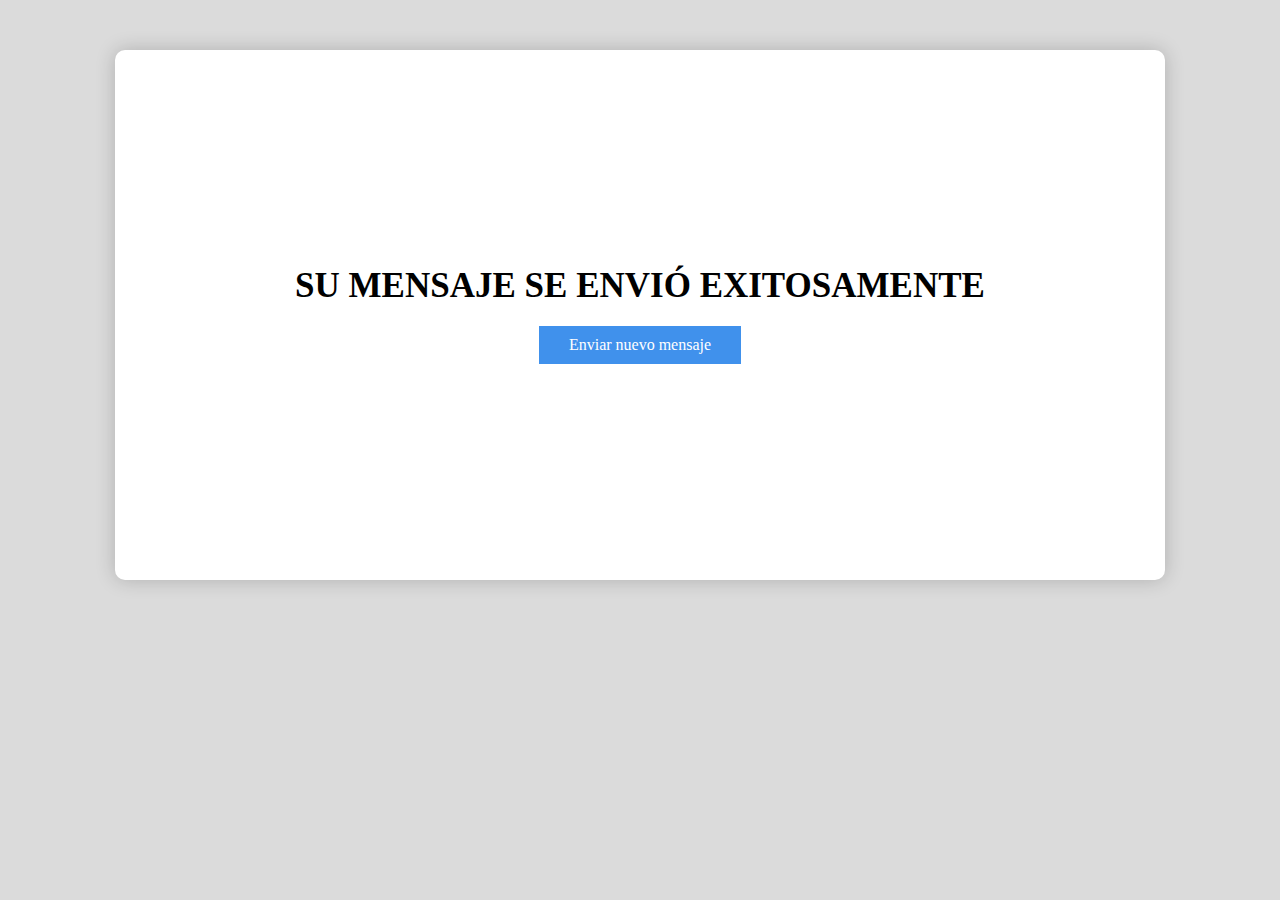
<file: Satnet_Oficial/mensaje-de-envio.html>
<!DOCTYPE html>
<html lang="en">
<head>
    <meta charset="UTF-8">
    <meta name="viewport" content="width=device-width, initial-scale=1.0">
    <meta http-equiv="X-UA-Compatible" content="ie=edge">
    <title>Formulario de contacto</title>

    <link rel="stylesheet" href="css/estilos.css">
    <link rel="stylesheet" href="css/font-awesome.css">

    <script src="js/jquery-3.2.1.js"></script>
    <script src="js/script.js"></script>
</head>
<body>

    <section class="form_wrap">
        
        <section class="mensaje-exito">
            <h1>SU MENSAJE SE ENVIÓ EXITOSAMENTE</h1>
            <a href="index.html">Enviar nuevo mensaje</a>
        </section>

    </section>

</body>
</html>
</file>
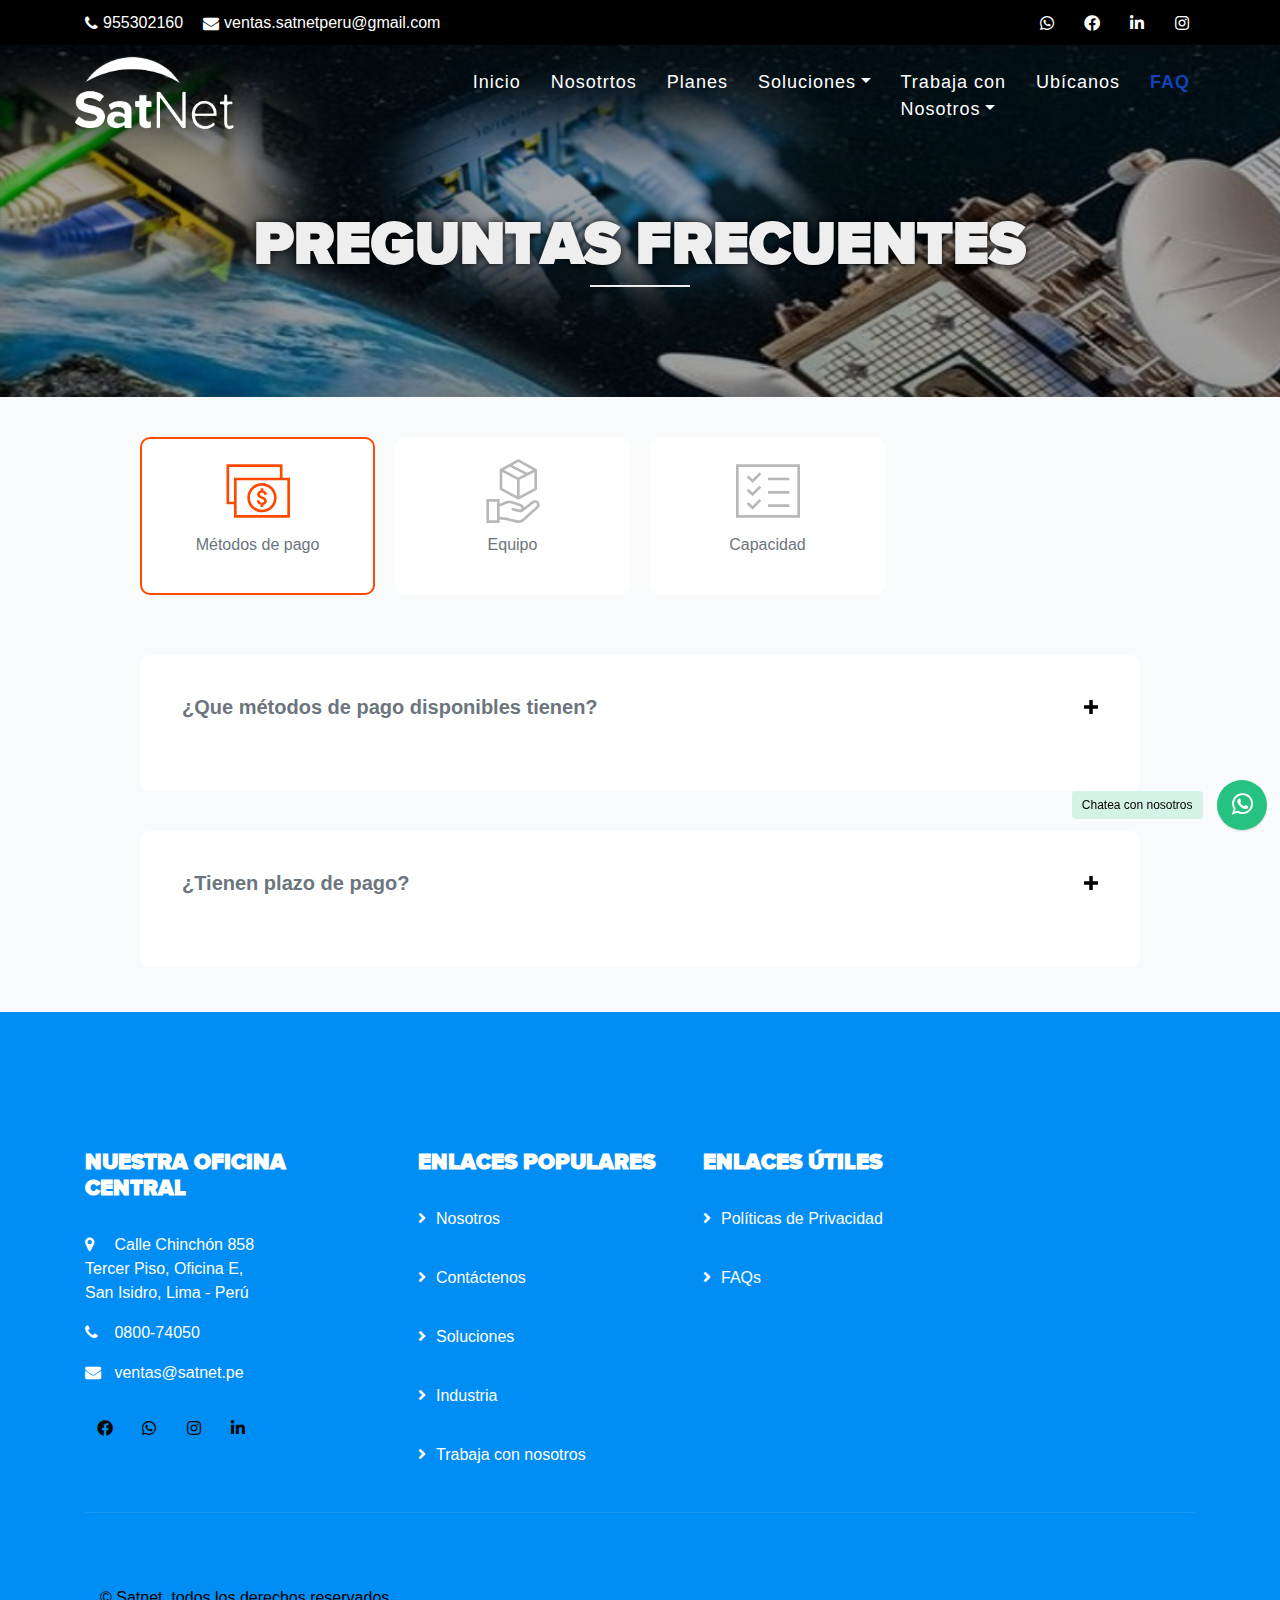
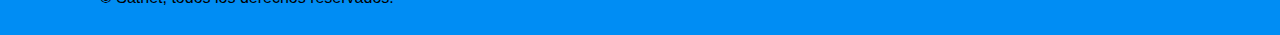
<file: Satnet_Oficial/preguntas.html>
<!DOCTYPE html>
<html lang="en">
    <head>
        <meta charset="utf-8">
        <title>SatNet</title>
        <meta content="width=device-width, initial-scale=1.0" name="viewport">
        <meta content="Free Website Template" name="keywords">
        <meta content="Free Website Template" name="description">

        <!-- Favicon -->
        <link href="img/image.png" rel="icon">

        <!-- Google Font -->
        <link href="https://fonts.googleapis.com/css2?family=Quicksand:wght@300;400;500;600;700&display=swap" rel="stylesheet">
        
        <!-- CSS Libraries -->
        <link href="https://stackpath.bootstrapcdn.com/bootstrap/4.4.1/css/bootstrap.min.css" rel="stylesheet">
        <link href="https://cdnjs.cloudflare.com/ajax/libs/font-awesome/5.10.0/css/all.min.css" rel="stylesheet">
        <link href="lib/flaticon/font/flaticon.css" rel="stylesheet">
        <link href="lib/animate/animate.min.css" rel="stylesheet">
        <link href="lib/owlcarousel/assets/owl.carousel.min.css" rel="stylesheet">

        <!-- Template Stylesheet -->
        <link href="css/style.css" rel="stylesheet">
        <link rel="stylesheet" href="css/preguntasF.css">
        <!-- Style of the plugin wtp -->
        <link rel="stylesheet" href="plugin/components/Font Awesome/css/font-awesome.min.css">
        <link rel="stylesheet" href="plugin/whatsapp-chat-support.css">
    </head>

    <body>
       <!-- Button Whatsapp Structure start -->
       <div class="whatsapp_chat_support wcs_fixed_right" id="button-w">
        <div class="wcs_button_label">
                Chatea con nosotros
            </div>  
        <div class="wcs_button wcs_button_circle">
            <span class="fa fa-whatsapp"></span>
        </div>  
    
        <div class="wcs_popup">
            <div class="wcs_popup_close">
                <span class="fa fa-close"></span>
            </div>
            <div class="wcs_popup_header">
                <span class="fa fa-whatsapp"></span>
                <strong>Servicio al cliente</strong>
                
                <div class="wcs_popup_header_description">¿Necesitas ayuda? Chatea con nosotros en Whatsapp</div>

            </div>  
            <div class="wcs_popup_input" 
                data-number="+51973039894"
                data-availability='{ "monday":"07:00-22:30", "tuesday":"07:00-22:30", "wednesday":"07:7030-22:30", "thursday":"07:00-22:30", "friday":"07:00-22:30", "saturday":"09:00-18:30", "sunday":"09:00-22:30" }'>
                <input type="text" placeholder="Escribe tu pregunta" />
                <i class="fa fa-play"></i>
            </div>
            <div class="wcs_popup_avatar">
                <img src="img/icon/whatsapp-icon.jpg" alt="">
            </div>
        </div>
    </div>
    <!-- Button Whatsapp Structure end -->
        
        <!-- Top Bar Start -->
        <div class="top-bar d-none d-md-block" style="background-color: #000000;">
            <div class="container-fluid">
                <div class="row">
                    <div class="col-md-8">
                        <div class="top-bar-left">
                            <div class="text">
                                <i class="fa fa-phone"></i>
                                <p>955302160</p>
                            </div>
        
                            <div class="text">
                                <i class="fa fa-envelope"></i>        
                                <p>ventas.satnetperu@gmail.com</p>
                            </div>
                        </div>
                    </div>
                    <div class="col-md-4">
                        <div class="top-bar-right">
                            <div class="social">
                                <a href=""><i class="fab fa-whatsapp"></i></a>
                                <a href="https://www.facebook.com/satnetperu"><i class="fab fa-facebook-f"></i></a>
                                <a href=""><i class="fab fa-linkedin-in"></i></a>
                                <a href="https://www.instagram.com/satnetperu"><i class="fab fa-instagram"></i></a>
                            </div>
                        </div>
                    </div>
                </div>
            </div>
        </div>
        
        <!-- Top Bar End -->

      <!-- Nav Bar Start -->
      <div class="navbar navbar-expand-lg bg-dark navbar-dark">
        <div class="container-fluid">
            <a href="index.html" class="navbar-brand"><img src="./img/logo-blanco.satnet.png" alt=""></a>
            <button type="button" class="navbar-toggler" data-toggle="collapse" data-target="#navbarCollapse">
                <span class="navbar-toggler-icon"></span>
            </button>

            <div class="collapse navbar-collapse justify-content-between" id="navbarCollapse">
                <div class="navbar-nav ml-auto">
                    <a href="index.html" class="nav-item nav-link">Inicio</a>
                    <a href="nosotros.html" class="nav-item nav-link">Nosotrtos</a>
                    <a href="industria.html" class="nav-item nav-link">Planes</a>
                    <div class="nav-item dropdown">
                        <a href="" class="nav-link dropdown-toggle" data-toggle="dropdown">Soluciones</a>
                        <div class="dropdown-menu">
                            <a href="banda_ancha.html" class="dropdown-item">Internet Banda Ancha (VSAT)</a>
                            <a href="terminal_satelital.html" class="dropdown-item">Terminales Satelitales</a>
                            <a href="satelites_dedicados.html" class="dropdown-item">Satélites Dedicado (Banda C)</a>
                            <a href="servidor_backup.html" class="dropdown-item">Servidor Backup</a>
                            <a href="telefonos_moviles.html" class="dropdown-item">Teléfonos Móviles Satelitales</a>
                        </div>
                    </div>
                    <div class="nav-item dropdown">
                        <a href="#" class="nav-link dropdown-toggle" data-toggle="dropdown">Trabaja con <br>Nosotros</a>
                        <div class="dropdown-menu">
                            <a href="distribuidor.html" class="dropdown-item">Distribuidores</a>
                            <a href="contactenos.html" class="dropdown-item">Contáctenos</a>
                           
                            
                        </div>
                    </div>
                    <a href="ubicanos.html" class="nav-item nav-link">Ubícanos</a>
                    <a href="preguntas.html" class="nav-item nav-link active font-weight-bold">FAQ</a>
                    
                    
                </div>
            </div>
        </div>
    </div>
    <!-- Nav Bar End -->


    <!-- Page Header Start -->
    <div class="page-header">
        <div class="container">
            <div class="row">
                <div class="col-12">
                    <h2>Preguntas frecuentes</h2>
                </div>
               
            </div>
        </div>
    </div>
    <!-- Page Header End -->
    <main>
		
		<div class="categorias" id="categorias">
			<div class="categoria activa" data-categoria="metodos-pago">
				<svg viewbox="0 0 24 24" xmlns="http://www.w3.org/2000/svg" fill-rule="evenodd" clip-rule="evenodd"><path d="M21.19 7h2.81v15h-21v-5h-2.81v-15h21v5zm1.81 1h-19v13h19v-13zm-9.5 1c3.036 0 5.5 2.464 5.5 5.5s-2.464 5.5-5.5 5.5-5.5-2.464-5.5-5.5 2.464-5.5 5.5-5.5zm0 1c2.484 0 4.5 2.016 4.5 4.5s-2.016 4.5-4.5 4.5-4.5-2.016-4.5-4.5 2.016-4.5 4.5-4.5zm.5 8h-1v-.804c-.767-.16-1.478-.689-1.478-1.704h1.022c0 .591.326.886.978.886.817 0 1.327-.915-.167-1.439-.768-.27-1.68-.676-1.68-1.693 0-.796.573-1.297 1.325-1.448v-.798h1v.806c.704.161 1.313.673 1.313 1.598h-1.018c0-.788-.727-.776-.815-.776-.55 0-.787.291-.787.622 0 .247.134.497.957.768 1.056.344 1.663.845 1.663 1.746 0 .651-.376 1.288-1.313 1.448v.788zm6.19-11v-4h-19v13h1.81v-9h17.19z"/></svg>
				<p class="text-secondary">Métodos de pago</p>
			</div>
			<div class="categoria" data-categoria="entregas">
				<svg viewbox="0 0 24 24" xmlns="http://www.w3.org/2000/svg" fill-rule="evenodd" clip-rule="evenodd"><path d="M7 24h-5v-9h5v1.735c.638-.198 1.322-.495 1.765-.689.642-.28 1.259-.417 1.887-.417 1.214 0 2.205.499 4.303 1.205.64.214 1.076.716 1.175 1.306 1.124-.863 2.92-2.257 2.937-2.27.357-.284.773-.434 1.2-.434.952 0 1.751.763 1.751 1.708 0 .49-.219.977-.627 1.356-1.378 1.28-2.445 2.233-3.387 3.074-.56.501-1.066.952-1.548 1.393-.749.687-1.518 1.006-2.421 1.006-.405 0-.832-.065-1.308-.2-2.773-.783-4.484-1.036-5.727-1.105v1.332zm-1-8h-3v7h3v-7zm1 5.664c2.092.118 4.405.696 5.999 1.147.817.231 1.761.354 2.782-.581 1.279-1.172 2.722-2.413 4.929-4.463.824-.765-.178-1.783-1.022-1.113 0 0-2.961 2.299-3.689 2.843-.379.285-.695.519-1.148.519-.107 0-.223-.013-.349-.042-.655-.151-1.883-.425-2.755-.701-.575-.183-.371-.993.268-.858.447.093 1.594.35 2.201.52 1.017.281 1.276-.867.422-1.152-.562-.19-.537-.198-1.889-.665-1.301-.451-2.214-.753-3.585-.156-.639.278-1.432.616-2.164.814v3.888zm3.79-19.913l3.21-1.751 7 3.86v7.677l-7 3.735-7-3.735v-7.719l3.784-2.064.002-.005.004.002zm2.71 6.015l-5.5-2.864v6.035l5.5 2.935v-6.106zm1 .001v6.105l5.5-2.935v-6l-5.5 2.83zm1.77-2.035l-5.47-2.848-2.202 1.202 5.404 2.813 2.268-1.167zm-4.412-3.425l5.501 2.864 2.042-1.051-5.404-2.979-2.139 1.166z"/></svg>
				<p class="text-secondary">Equipo</p>
			</div>
			<!--<div class="categoria" data-categoria="seguridad">
				<svg viewbox="0 0 24 24" xmlns="http://www.w3.org/2000/svg" fill-rule="evenodd" clip-rule="evenodd"><path d="M12 0c-3.371 2.866-5.484 3-9 3v11.535c0 4.603 3.203 5.804 9 9.465 5.797-3.661 9-4.862 9-9.465v-11.535c-3.516 0-5.629-.134-9-3zm0 1.292c2.942 2.31 5.12 2.655 8 2.701v10.542c0 3.891-2.638 4.943-8 8.284-5.375-3.35-8-4.414-8-8.284v-10.542c2.88-.046 5.058-.391 8-2.701zm5 7.739l-5.992 6.623-3.672-3.931.701-.683 3.008 3.184 5.227-5.878.728.685z"/></svg>
				<p class="text-secondary">Nosotros</p>
			</div>-->
			<div class="categoria" data-categoria="cuenta">
				<svg viewbox="0 0 24 24" xmlns="http://www.w3.org/2000/svg" fill-rule="evenodd" clip-rule="evenodd"><path d="M9.484 15.696l-.711-.696-2.552 2.607-1.539-1.452-.698.709 2.25 2.136 3.25-3.304zm0-5l-.711-.696-2.552 2.607-1.539-1.452-.698.709 2.25 2.136 3.25-3.304zm0-5l-.711-.696-2.552 2.607-1.539-1.452-.698.709 2.25 2.136 3.25-3.304zm10.516 11.304h-8v1h8v-1zm0-5h-8v1h8v-1zm0-5h-8v1h8v-1zm4-5h-24v20h24v-20zm-1 19h-22v-18h22v18z"/></svg>
				<p class="text-secondary">Capacidad</p>
			</div>
		</div>

		<div class="preguntas">

			<!-- Preguntas Metodos de pago -->
			<div class="contenedor-preguntas activo" data-categoria="metodos-pago">
				<div class="contenedor-pregunta">
					<p class="pregunta text-secondary">¿Que métodos de pago disponibles tienen?<img src="./img/suma.svg" alt="Abrir Respuesta" /></p>
					<p class="respuesta">El meto de pago Es con tarjeta o efectivo en nuestros centros Autorizados. Lo puede hacer de manera presencial o en linea.</p>
				</div>
				<div class="contenedor-pregunta">
					<p class="pregunta text-secondary">¿Tienen plazo de pago? <img src="./img/suma.svg" alt="Abrir Respuesta" /></p>
					<p class="respuesta">La fecha de pago esta redactado en el contrato y el plazo su hacesora personalizada lo indicara.</p>
				</div>
			</div>

			<!-- Preguntas Entregas -->
			<div class="contenedor-preguntas" data-categoria="entregas">
				<div class="contenedor-pregunta">
					<p class="pregunta text-secondary">¿Necesito una línea telefónica para tener Internet? <img src="./img/suma.svg" alt="Abrir Respuesta" /></p>
					<p class="respuesta">No, no es necesario una línea telefónica. Esto es gracias a la Tecnología Satelital.</p>
				</div>
				<div class="contenedor-pregunta">
					<p class="pregunta text-secondary">¿El servicio de Internet Satelital funciona incluso durante fuertes lluvias o clima nublado? <img src="./img/suma.svg" alt="Abrir Respuesta" /></p>
					<p class="respuesta">Ofrecemos la tecnología Satelital más moderna en el mercado. El tiempo nublado o incluso las lluvias intensas no afectan la calidad de la conexión. Sólo inclemencias extremas y eventuales podrán causar alguna inestabilidad.</p>
				</div>
				<div class="contenedor-pregunta">
					<p class="pregunta text-secondary">¿Cuanto se demoran en instalar y cómo es el proceso de instalación? <img src="./img/suma.svg" alt="Abrir Respuesta" /></p>
					<p class="respuesta">Después de realizar el proceso de pago correctamente, nos pondremos en contacto para agendar la instalación. En cuanto al proceso de instalación es necesario ubicar en su propiedad un espacio que sea firme, seguro y permita apuntar la antena hacia nuestro satélite. Podemos instalar en paredes, techos y bases fijas de concreto o hierro, siempre y cuando tengamos la factibilidad del paso de nuestros cables que se conectarán al módem dentro de su propiedad.</p>
				</div>
			</div>

			<!-- Preguntas Seguridad -->
			<div class="contenedor-preguntas" data-categoria="seguridad">
				<div class="contenedor-pregunta">
					<p class="pregunta text-secondary">¿Qué es Movilnet?<img src="./img/suma.svg" alt="Abrir Respuesta" /></p>
					<p class="respuesta">Somos una Master Distribuidora a nivel nacional con más de 10 años de experiencia en Telecomunicaciones.</p>
				</div>
				
			</div>

			<!-- Preguntas Cuenta -->
			<div class="contenedor-preguntas" data-categoria="cuenta">
				<div class="contenedor-pregunta">
					<p class="pregunta text-secondary">No comprendo la reducción de velocidad, ¿cómo funciona?. <img src="./img/suma.svg" alt="Abrir Respuesta" /></p>
					<p class="respuesta">Cuando se consume todo el plan de datos puedes seguir navegando, la velocidad se reduce a niveles entre 500Kbps a 2.5Mbps, dependiendo cuantos dispositivos estén conectados a la vez y el uso de este.</p>
				</div>
				
			</div>




		</div>
	</main>
      <!--inicio herramientas para wtp-->
        <!-- jQuery 1.8+ -->
        <script src="plugin/components/jQuery/jquery-1.11.3.min.js"></script>
        <!-- Plugin JS file whatsapp -->
        <script src="plugin/components/moment/moment.min.js"></script>
        <script src="plugin/components/moment/moment-timezone-with-data.min.js"></script> <!-- spanish language (es) -->
        <script src="plugin/whatsapp-chat-support.js"></script>
        <script>
        $('#button-w').whatsappChatSupport({
            defaultMsg : '',
        });
        </script>
        <!--fin herramientas para wtp-->
        

        
        <!-- Footer Start -->
        <div class="footer">
            <style>
                .footer{
                    background:  #008df4;
                   
                }
                .footer h2{
                    color: #f3ecec;
                }
                .footer a,p{
                    color: white;
                    font-weight: 400;
                }
             </style>
                 <div class="container">
                    <div class="row ">
                        <div class="col-lg-3 col-md-6 mt-5">
                            <div class="footer-contact" >
                                <h2 >Nuestra Oficina Central</h2>
                                <p><i class="fa fa-map-marker"></i> Calle Chinchón 858 <br>Tercer Piso, Oficina E,<br>San Isidro, Lima - Perú</p>
                                <p><i class="fa fa-phone"></i> 0800-74050</p>
                                <p><i class="fa fa-envelope"></i> ventas@satnet.pe</p>
                                <div class="footer-social">
                                    <a class="btn btn-custom" href="https://www.facebook.com/satnetperu"><i class="fab fa-facebook-f"></i></a>
                                    <a class="btn btn-custom" href=""><i class="fab fa-whatsapp"></i></a>
                                    <a class="btn btn-custom" href="https://www.instagram.com/satnetperu"><i class="fab fa-instagram"></i></a>
                                    <a class="btn btn-custom" href=""><i class="fab fa-linkedin-in"></i></a>
                                </div>
                            </div>
                        </div>
                        <div class="col-lg-3 col-md-6 ml-5 mt-5">
                            <div class="footer-link">
                                <h2>Enlaces Populares</h2>
                                <a href="">Nosotros</a><br>
                                <a href="">Contáctenos</a><br>
                                <a href="">Soluciones</a><br>
                                <a href="">Industria</a><br>
                                <a href="">Trabaja con nosotros</a>
                            </div>
                        </div>
                        <div class="col-lg-3 col-md-6 mt-5">
                            <div class="footer-link">
                                <h2>Enlaces Útiles</h2>
                                <a href="">Políticas de Privacidad</a><br>
                                <a href="">FAQs</a>
                            </div>
                        </div>
        <!-- Back to top button -->
        <div class="container copyright">
            <div class="row">
                <div class="col-md-6 mt-5">
                    <p>&copy; <a href="index.html">Satnet</a>, todos los derechos reservados.</p>
                </div>
                <div class="col-md-6">
                    <p></p>
                </div>
            </div>
        </div>
    </div>
        <!-- Footer End -->
        
        <!-- Back to top button -->
        <a href="#" class="back-to-top"><i class="fa fa-chevron-up"></i></a>
        
        <!-- Pre Loader -->
        <div id="loader" class="show">
            <div class="loader"></div>
        </div>

        <!-- JavaScript Libraries -->
        <script src="https://code.jquery.com/jquery-3.4.1.min.js"></script>
        <script src="https://stackpath.bootstrapcdn.com/bootstrap/4.4.1/js/bootstrap.bundle.min.js"></script>
        <script src="lib/easing/easing.min.js"></script>
        <script src="lib/owlcarousel/owl.carousel.min.js"></script>
        <script src="lib/waypoints/waypoints.min.js"></script>
        <script src="lib/counterup/counterup.min.js"></script>
        <script src="lib/parallax/parallax.min.js"></script>
        
        <!-- Contact Javascript File -->
        <script src="mail/jqBootstrapValidation.min.js"></script>
        <script src="mail/contact.js"></script>

        <!-- Template Javascript -->
        <script src="js/main.js"></script>
        <script src="js/preguntasFcategorias.js"></script>
	<script src="js/preguntasFrecuentes.js"></script>
    </body>
</html>
</file>
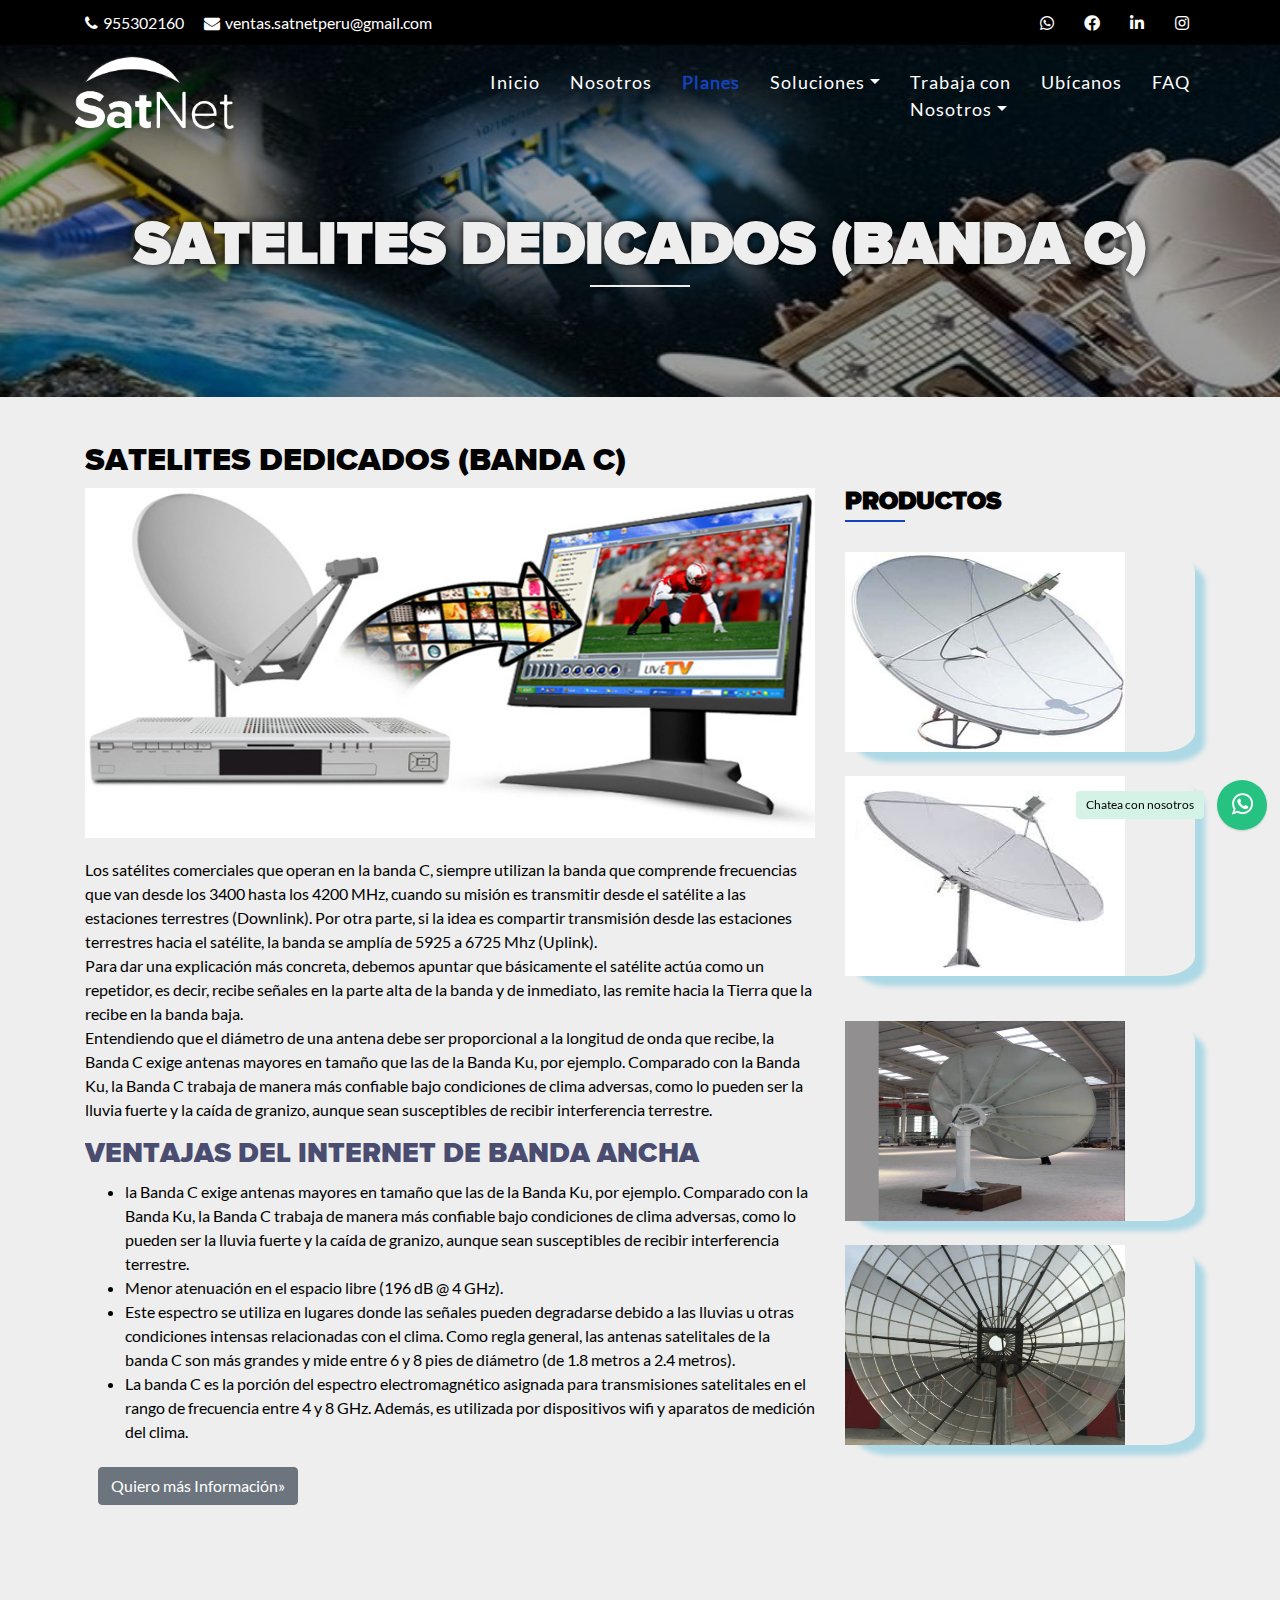
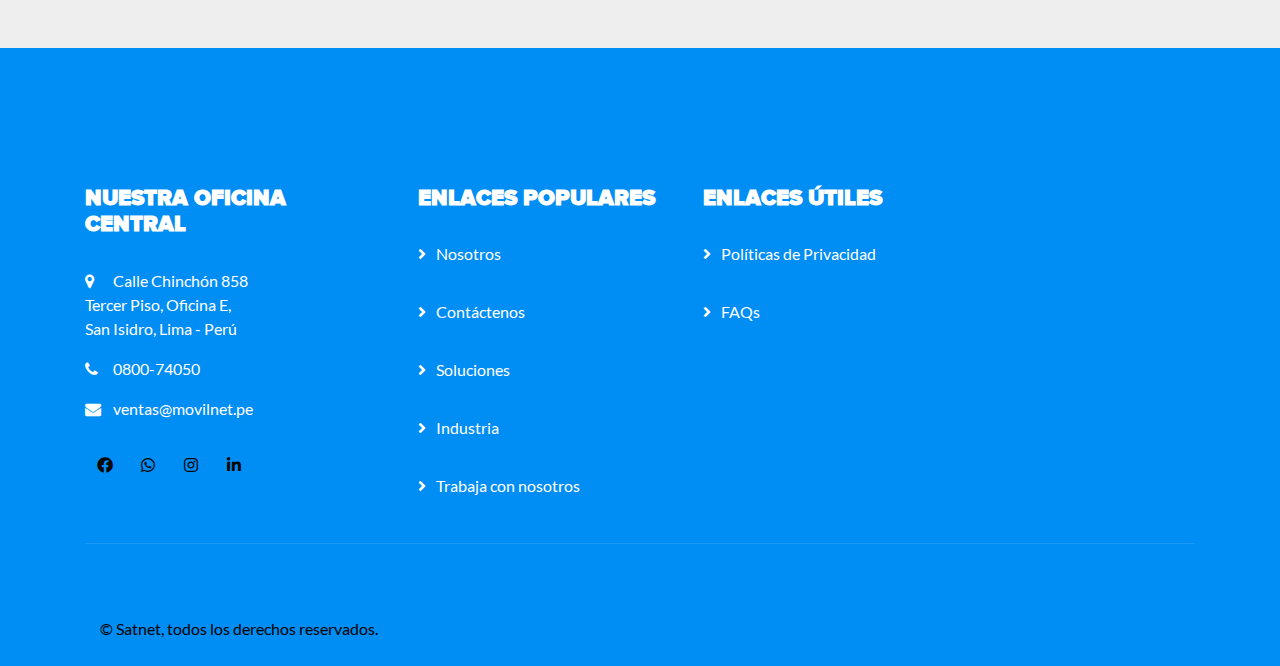
<file: Satnet_Oficial/satelites_dedicados.html>
<!DOCTYPE html>
<html lang="en">
    <head>
        <meta charset="utf-8">
        <title>SatNet</title>
        <meta content="width=device-width, initial-scale=1.0" name="viewport">
        <meta content="Free Website Template" name="keywords">
        <meta content="Free Website Template" name="description">

        <!-- Favicon -->
        <link href="img/image.png" rel="icon">

        <!-- Google Font -->
        <link href="https://fonts.googleapis.com/css2?family=Quicksand:wght@300;400;500;600;700&display=swap" rel="stylesheet">
        
        <!-- CSS Libraries -->
        <link href="https://stackpath.bootstrapcdn.com/bootstrap/4.4.1/css/bootstrap.min.css" rel="stylesheet">
        <link href="https://cdnjs.cloudflare.com/ajax/libs/font-awesome/5.10.0/css/all.min.css" rel="stylesheet">
        <link href="lib/flaticon/font/flaticon.css" rel="stylesheet">
        <link href="lib/animate/animate.min.css" rel="stylesheet">
        <link href="lib/owlcarousel/assets/owl.carousel.min.css" rel="stylesheet">

        <!-- Template Stylesheet -->
        <link href="css/style.css" rel="stylesheet">
        <!-- Style of the plugin wtp -->
        <link rel="stylesheet" href="plugin/components/Font Awesome/css/font-awesome.min.css">
        <link rel="stylesheet" href="plugin/whatsapp-chat-support.css">
    </head>

    <body>
         <!-- Button Whatsapp Structure start -->
         <div class="whatsapp_chat_support wcs_fixed_right" id="button-w">
            <div class="wcs_button_label">
                    Chatea con nosotros
                </div>  
            <div class="wcs_button wcs_button_circle">
                <span class="fa fa-whatsapp"></span>
            </div>  
        
            <div class="wcs_popup">
                <div class="wcs_popup_close">
                    <span class="fa fa-close"></span>
                </div>
                <div class="wcs_popup_header">
                    <span class="fa fa-whatsapp"></span>
                    <strong>Servicio al cliente</strong>
                    
                    <div class="wcs_popup_header_description">¿Necesitas ayuda? Chatea con nosotros en Whatsapp</div>

                </div>  
                <div class="wcs_popup_input" 
                    data-number="+51973039894"
                    data-availability='{ "monday":"07:00-22:30", "tuesday":"07:00-22:30", "wednesday":"07:7030-22:30", "thursday":"07:00-22:30", "friday":"07:00-22:30", "saturday":"09:00-18:30", "sunday":"09:00-22:30" }'>
                    <input type="text" placeholder="Escribe tu pregunta" />
                    <i class="fa fa-play"></i>
                </div>
                <div class="wcs_popup_avatar">
                    <img src="img/icon/whatsapp-icon.jpg" alt="">
                </div>
            </div>
        </div>
        <!-- Button Whatsapp Structure end -->
        <!-- Top Bar Start -->
        <div class="top-bar d-none d-md-block" style="background-color: #000000;">
            <div class="container-fluid">
                <div class="row">
                    <div class="col-md-8">
                        <div class="top-bar-left">
                            <div class="text">
                                <i class="fa fa-phone"></i>
                                <p>955302160</p>
                            </div>
        
                            <div class="text">
                                <i class="fa fa-envelope"></i>        
                                <p>ventas.satnetperu@gmail.com</p>
                            </div>
                        </div>
                    </div>
                    <div class="col-md-4">
                        <div class="top-bar-right">
                            <div class="social">
                                <a href=""><i class="fab fa-whatsapp"></i></a>
                                <a href="https://www.facebook.com/satnetperu"><i class="fab fa-facebook-f"></i></a>
                                <a href=""><i class="fab fa-linkedin-in"></i></a>
                                <a href="https://www.instagram.com/satnetperu"><i class="fab fa-instagram"></i></a>
                            </div>
                        </div>
                    </div>
                </div>
            </div>
        </div>
        <!--Top Bar End -->

        <!-- Nav Bar Start -->
        <div class="navbar navbar-expand-lg bg-dark navbar-dark">
            <div class="container-fluid">
                <a href="index.html" class="navbar-brand"><img src="./img/logo-blanco.satnet.png" alt=""></a>
                <button type="button" class="navbar-toggler" data-toggle="collapse" data-target="#navbarCollapse">
                    <span class="navbar-toggler-icon"></span>
                </button>

                <div class="collapse navbar-collapse justify-content-between" id="navbarCollapse">
                    <div class="navbar-nav ml-auto">
                        <a href="index.html" class="nav-item nav-link">Inicio</a>
                        <a href="nosotros.html" class="nav-item nav-link">Nosotros</a>
                        <a href="industria.html" class="nav-item nav-link active font-weight-bold">Planes</a>
                        <div class="nav-item dropdown">
                            <a href="" class="nav-link dropdown-toggle" data-toggle="dropdown">Soluciones</a>
                            <div class="dropdown-menu">
                                <a href="banda_ancha.html" class="dropdown-item">Internet Banda Ancha (VSAT)</a>
                                <a href="terminal_satelital.html" class="dropdown-item">Terminales Satelitales</a>
                                <a href="satelites_dedicados.html" class="dropdown-item">Satélites Dedicado (Banda C)</a>
                                <a href="servidor_backup.html" class="dropdown-item">Servidor Backup</a>
                                <a href="telefonos_moviles.html" class="dropdown-item">Teléfonos Móviles Satelitales</a>
                            </div>
                        </div>
                        <div class="nav-item dropdown">
                            <a href="#" class="nav-link dropdown-toggle" data-toggle="dropdown">Trabaja con <br>Nosotros</a>
                            <div class="dropdown-menu">
                                <a href="distribuidor.html" class="dropdown-item">Distribuidores</a>
                                <a href="contactenos.html" class="dropdown-item">Contáctenos</a>
                               
                                
                            </div>
                        </div>
                        <a href="ubicanos.html" class="nav-item nav-link">Ubícanos</a>
                        <a href="preguntas.html" class="nav-item nav-link">FAQ</a>
                        
                        
                    </div>
                </div>
            </div>
        </div>
        <!-- Nav Bar End -->
  
       <!-- Page Header Start -->
       <div class="page-header">
        <div class="container">
            <div class="row">
                <div class="col-12 <!-- container -->">
                    <h2>Satelites dedicados (Banda C)</h2>
                </div>
               
            </div>
        </div>
    </div>
    <!-- Page Header End -->
        
        
        <!-- Causes Start -->
       
        
        <!-- Carousel End -->
       
        <!-- Page Header End -->


        <!-- Single Post Start-->
        <div class="single">
            <div class="container">
                <div class="row">
                    <div class="col-lg-8">
                        <div class="single-content">
                            <h2>Satelites dedicados (Banda C)</h2>
                            
                            <img src="img/bandaC.jpg"  width="280" height="350"/>
                           <a  class="banda">Los satélites comerciales que operan en la banda C, siempre utilizan la banda que comprende frecuencias que van desde los 3400 hasta los 4200 MHz, cuando su misión es transmitir desde el satélite a las estaciones terrestres (Downlink). Por otra parte, si la idea es compartir transmisión desde las estaciones terrestres hacia el satélite, la banda se amplía de 5925 a 6725 Mhz (Uplink).</a>
                            <br>
                            <a>Para dar una explicación más concreta, debemos apuntar que básicamente el satélite actúa como un repetidor, es decir, recibe señales en la parte alta de la banda y de inmediato, las remite hacia la Tierra que la recibe en la banda baja.</a>
                            <br>
                            <a>Entendiendo que el diámetro de una antena debe ser proporcional a la longitud de onda que recibe, la Banda C exige antenas mayores en tamaño que las de la Banda Ku, por ejemplo. Comparado con la Banda Ku, la Banda C trabaja de manera más confiable bajo condiciones de clima adversas, como lo pueden ser la lluvia fuerte y la caída de granizo, aunque sean susceptibles de recibir interferencia terrestre.</a>  
                            </p>
                            <style>
                                .banda{text-decoration-color: #000000 !important;}
                                
                            </style>
                           
                            <h3>Ventajas del Internet de Banda Ancha</h3>
                            <ul class="banda">
                                <li>la Banda C exige antenas mayores en tamaño que las de la Banda Ku, por ejemplo. Comparado con la Banda Ku, la Banda C trabaja de manera más confiable bajo condiciones de clima adversas, como lo pueden ser la lluvia fuerte y la caída de granizo, aunque sean susceptibles de recibir interferencia terrestre.</li>
                                <li>Menor atenuación en el espacio libre (196 dB @ 4 GHz).</li>
                                <li> Este espectro se utiliza en lugares donde las señales pueden degradarse debido a las lluvias u otras condiciones intensas relacionadas con el clima. Como regla general, las antenas satelitales de la banda C son más grandes y mide entre 6 y 8 pies de diámetro (de 1.8 metros a 2.4 metros).</li>
                                <li>La banda C es la porción del espectro electromagnético asignada para transmisiones satelitales en el rango de frecuencia entre 4 y 8 GHz. Además, es utilizada por dispositivos wifi y aparatos de medición del clima.</li>
                                </ul>
                                <form>
                               
                                    <div>
                                        <p class="btn"><a class="btn btn-secondary" href="contactenos.html">Quiero más Información&raquo;</a></p>
                                        <!--<button class="btn btn-custom" type="submit">Quiero más información</button>-->
                                    </div>
                                </form>
                            </div>
                        </div>
                            <div class="col-lg-4">
                                <div class="sidebar">
                                    <div class="sidebar-widget">
                                        <div class="search-widget">
                                            
                                        </div>
                                    </div>
        
                                    <div class="sidebar-widget">
                                        <h2 class="widget-title">Productos </h2>
                                        <div class="recent-post">
                                                <div class="post-img"  >
                                                    <img src="img/bandaC1.jpg"  width="280" height="200"/>
                                                </div>
                                            </div><br>
                                            <div class="post-img">
                                                <img src="img/bandaC2.jfif"  width="280" height="200" />
                                            </div>
                                        </div>
                                                <div class="post-img">
                                                    <img src="img/bandaC3.jpg"  width="280" height="200" />
                                                </div>
                                            </div>
                                            <br>
                                                <div class="post-img">
                                                    <img src="img/bandaC4.jpg" width="280" height="200" />
                                                </div>
                                                <style>.post-img{ border-radius: 10%; transition: all 300ms; position: relative; box-shadow: 10px 10px 5px lightblue; }
                                                    .post-img:hover{transform: scale(1.10);}</style>
                                                    </div>
                                                </div>
                                            </div>
                      <!--inicio herramientas para wtp-->
        <!-- jQuery 1.8+ -->
        <script src="plugin/components/jQuery/jquery-1.11.3.min.js"></script>
        <!-- Plugin JS file whatsapp -->
        <script src="plugin/components/moment/moment.min.js"></script>
        <script src="plugin/components/moment/moment-timezone-with-data.min.js"></script> <!-- spanish language (es) -->
        <script src="plugin/whatsapp-chat-support.js"></script>
        <script>
        $('#button-w').whatsappChatSupport({
            defaultMsg : '',
        });
        </script>
        <!--fin herramientas para wtp-->
<!--
                    <div class="col-lg-4">
                        <div class="sidebar">
                            <div class="sidebar-widget">
                                <div class="search-widget">
                                    
                                </div>
                            </div>

                            <div class="sidebar-widget">
                                <h2 class="widget-title">Productos similares</h2>
                                <div class="recent-post">
                                    <div class="post-item">
                                        <div class="post-img">
                                            <img src="img/isatphone2.jpg" />
                                        </div>
                                        <div class="post-text">
                                            <a href="">Lorem ipsum dolor sit amet consec adipis elit</a>
                                            
                                        </div>
                                    </div>
                                    <div class="post-item">
                                        <div class="post-img">
                                            <img src="img/iridium_extreme.jpg" />
                                        </div>
                                        <div class="post-text">
                                            <a href="">Lorem ipsum dolor sit amet consec adipis elit</a>
                                            <div class="post-meta">
                                                <p>By<a href="">Admin</a></p>
                                                <p>In<a href="">Web Design</a></p>
                                            </div>
                                        </div>
                                    </div>
                                    <div class="post-item">
                                        <div class="post-img">
                                            <img src="img/IC-SAT-100.jpg" />
                                        </div>
                                        <div class="post-text">
                                            <a href="">Lorem ipsum dolor sit amet consec adipis elit</a>
                                            <div class="post-meta">
                                                <p>By<a href="">Admin</a></p>
                                                <p>In<a href="">Web Design</a></p>
                                            </div>
                                        </div>
                                    </div>
                                    
                                    
                                </div>
                            </div>
                            
                        </div>
                    </div>
                </div>
            </div>
        </div>

       
                      
                      <style>.btnr{ color: #0096d6;}</style>
                    </div></div>
                    --->
                </div></div></div>
        <!-- Footer End -->
        <div class="footer">
            <style>
                .footer{
                    background:  #008df4;
                   
                }
                .footer h2{
                    color: #f3ecec;
                }
                .footer a,p{
                    color: white;
                    font-weight: 400;
                }
             </style>
                 <div class="container">
                    <div class="row ">
                        <div class="col-lg-3 col-md-6 mt-5">
                            <div class="footer-contact" >
                                <h2 >Nuestra Oficina Central</h2>
                                <p><i class="fa fa-map-marker"></i> Calle Chinchón 858 <br>Tercer Piso, Oficina E,<br>San Isidro, Lima - Perú</p>
                                <p><i class="fa fa-phone"></i> 0800-74050</p>
                                <p><i class="fa fa-envelope"></i> ventas@movilnet.pe</p>
                                <div class="footer-social">
                                    <a class="btn btn-custom" href="https://www.facebook.com/satnetperu"><i class="fab fa-facebook-f"></i></a>
                                    <a class="btn btn-custom" href=""><i class="fab fa-whatsapp"></i></a>
                                    <a class="btn btn-custom" href="https://www.instagram.com/satnetperu"><i class="fab fa-instagram"></i></a>
                                    <a class="btn btn-custom" href=""><i class="fab fa-linkedin-in"></i></a>
                                </div>
                            </div>
                        </div>
                        <div class="col-lg-3 col-md-6 ml-5 mt-5">
                            <div class="footer-link">
                                <h2>Enlaces Populares</h2>
                                <a href="">Nosotros</a><br>
                                <a href="">Contáctenos</a><br>
                                <a href="">Soluciones</a><br>
                                <a href="">Industria</a><br>
                                <a href="">Trabaja con nosotros</a>
                            </div>
                        </div>
                        <div class="col-lg-3 col-md-6 mt-5">
                            <div class="footer-link">
                                <h2>Enlaces Útiles</h2>
                                <a href="">Políticas de Privacidad</a><br>
                                <a href="">FAQs</a>
                            </div>
                        </div>
                        <div class="container copyright">
                            <div class="row">
                                <div class="col-md-6 mt-5">
                                    <p>&copy; <a href="index.html">Satnet</a>, todos los derechos reservados.</p>
                                </div>
                                <div class="col-md-6">
                                    <p></p>
                                </div>
                            </div>
                        </div>
                    </div>
        <!-- Back to top button -->
        <a href="#" class="back-to-top"><i class="fa fa-chevron-up"></i></a>
        
        <!-- Pre Loader -->
        <div id="loader" class="show">
            <div class="loader"></div>
        </div>

        <!-- JavaScript Libraries -->
        <script src="https://code.jquery.com/jquery-3.4.1.min.js"></script>
        <script src="https://stackpath.bootstrapcdn.com/bootstrap/4.4.1/js/bootstrap.bundle.min.js"></script>
        <script src="lib/easing/easing.min.js"></script>
        <script src="lib/owlcarousel/owl.carousel.min.js"></script>
        <script src="lib/waypoints/waypoints.min.js"></script>
        <script src="lib/counterup/counterup.min.js"></script>
        <script src="lib/parallax/parallax.min.js"></script>
        
        <!-- Contact Javascript File -->
        <script src="mail/jqBootstrapValidation.min.js"></script>
        <script src="mail/contact.js"></script>

        <!-- Template Javascript -->
        <script src="js/main.js"></script>
    </body>
</html>
</file>
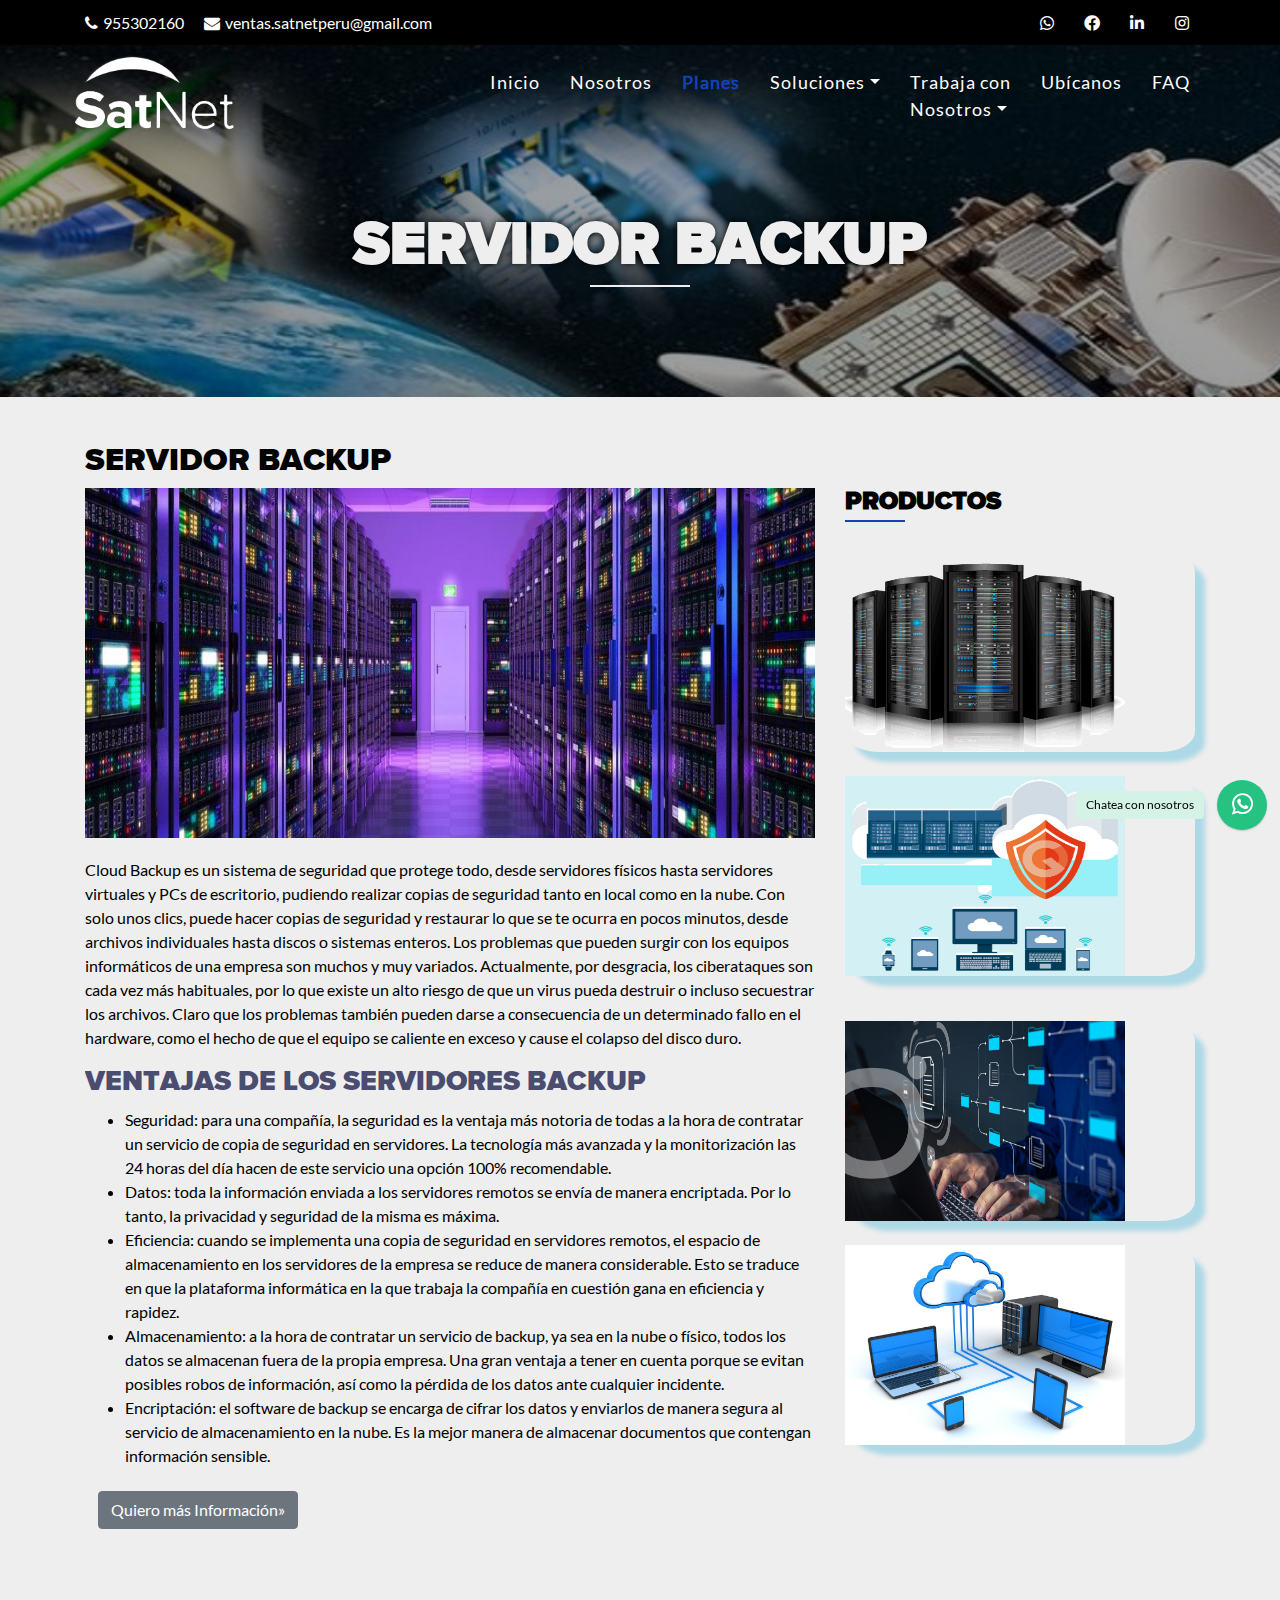
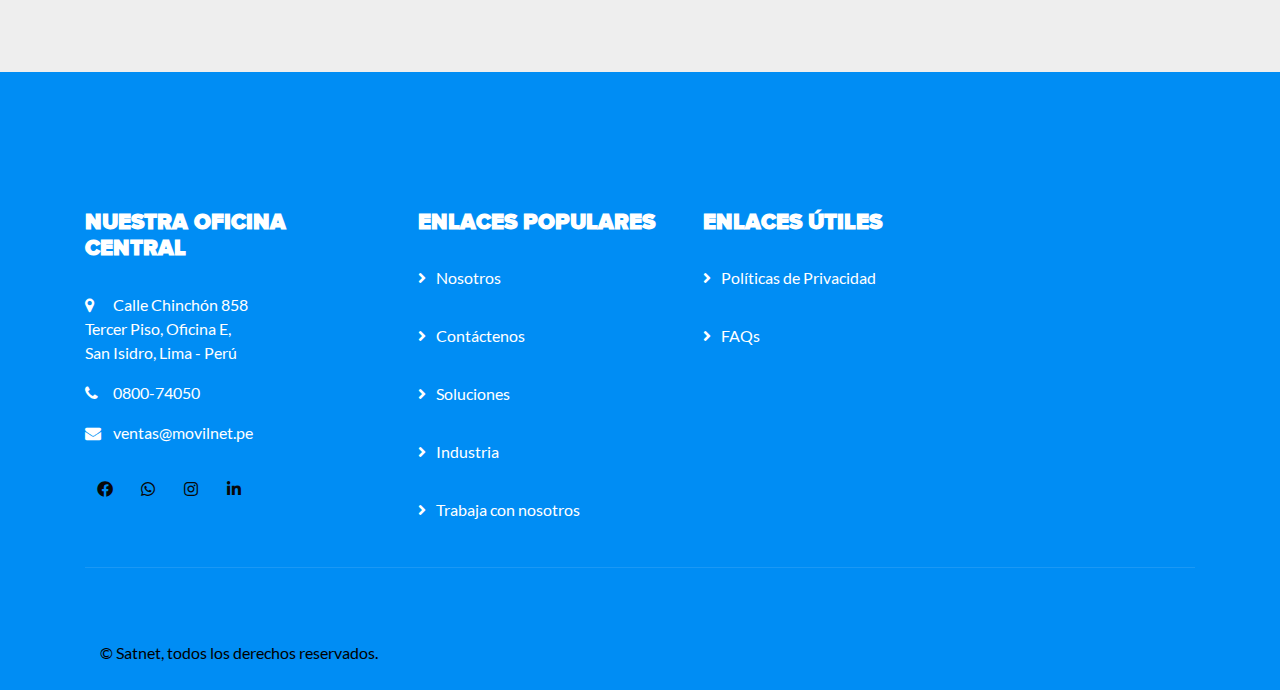
<file: Satnet_Oficial/servidor_backup.html>
<!DOCTYPE html>
<html lang="en">
    <head>
        <meta charset="utf-8">
        <title>Satnet</title>
        <meta content="width=device-width, initial-scale=1.0" name="viewport">
        <meta content="Free Website Template" name="keywords">
        <meta content="Free Website Template" name="description">

        <!-- Favicon -->
        <link href="img/image.png" rel="icon">

        <!-- Google Font -->
        <link href="https://fonts.googleapis.com/css2?family=Quicksand:wght@300;400;500;600;700&display=swap" rel="stylesheet">
        
        <!-- CSS Libraries -->
        <link href="https://stackpath.bootstrapcdn.com/bootstrap/4.4.1/css/bootstrap.min.css" rel="stylesheet">
        <link href="https://cdnjs.cloudflare.com/ajax/libs/font-awesome/5.10.0/css/all.min.css" rel="stylesheet">
        <link href="lib/flaticon/font/flaticon.css" rel="stylesheet">
        <link href="lib/animate/animate.min.css" rel="stylesheet">
        <link href="lib/owlcarousel/assets/owl.carousel.min.css" rel="stylesheet">

        <!-- Template Stylesheet -->
        <link href="css/style.css" rel="stylesheet">
        <!-- Style of the plugin wtp -->
        <link rel="stylesheet" href="plugin/components/Font Awesome/css/font-awesome.min.css">
        <link rel="stylesheet" href="plugin/whatsapp-chat-support.css">
    </head>

    <body>
        <!-- Button Whatsapp Structure start -->
        <div class="whatsapp_chat_support wcs_fixed_right" id="button-w">
            <div class="wcs_button_label">
                    Chatea con nosotros
                </div>  
            <div class="wcs_button wcs_button_circle">
                <span class="fa fa-whatsapp"></span>
            </div>  
        
            <div class="wcs_popup">
                <div class="wcs_popup_close">
                    <span class="fa fa-close"></span>
                </div>
                <div class="wcs_popup_header">
                    <span class="fa fa-whatsapp"></span>
                    <strong>Servicio al cliente</strong>
                    
                    <div class="wcs_popup_header_description">¿Necesitas ayuda? Chatea con nosotros en Whatsapp</div>

                </div>  
                <div class="wcs_popup_input" 
                    data-number="+51973039894"
                    data-availability='{ "monday":"07:00-22:30", "tuesday":"07:00-22:30", "wednesday":"07:7030-22:30", "thursday":"07:00-22:30", "friday":"07:00-22:30", "saturday":"09:00-18:30", "sunday":"09:00-22:30" }'>
                    <input type="text" placeholder="Escribe tu pregunta" />
                    <i class="fa fa-play"></i>
                </div>
                <div class="wcs_popup_avatar">
                    <img src="img/icon/whatsapp-icon.jpg" alt="">
                </div>
            </div>
        </div>
        <!-- Button Whatsapp Structure end -->
        
        <!-- Top Bar Start -->
        <div class="top-bar d-none d-md-block" style="background-color: #000000;">
            <div class="container-fluid">
                <div class="row">
                    <div class="col-md-8">
                        <div class="top-bar-left">
                            <div class="text">
                                <i class="fa fa-phone"></i>
                                <p>955302160</p>
                            </div>
        
                            <div class="text">
                                <i class="fa fa-envelope"></i>        
                                <p>ventas.satnetperu@gmail.com</p>
                            </div>
                        </div>
                    </div>
                    <div class="col-md-4">
                        <div class="top-bar-right">
                            <div class="social">
                                <a href=""><i class="fab fa-whatsapp"></i></a>
                                <a href="https://www.facebook.com/satnetperu"><i class="fab fa-facebook-f"></i></a>
                                <a href=""><i class="fab fa-linkedin-in"></i></a>
                                <a href="https://www.instagram.com/satnetperu"><i class="fab fa-instagram"></i></a>
                            </div>
                        </div>
                    </div>
                </div>
            </div>
        </div>
        <!--Top Bar End -->

        <!-- Nav Bar Start -->
        <div class="navbar navbar-expand-lg bg-dark navbar-dark">
            <div class="container-fluid">
                <a href="index.html" class="navbar-brand"><img src="./img/logo-blanco.satnet.png" alt=""></a>
                <button type="button" class="navbar-toggler" data-toggle="collapse" data-target="#navbarCollapse">
                    <span class="navbar-toggler-icon"></span>
                </button>

                <div class="collapse navbar-collapse justify-content-between" id="navbarCollapse">
                    <div class="navbar-nav ml-auto">
                        <a href="index.html" class="nav-item nav-link">Inicio</a>
                        <a href="nosotros.html" class="nav-item nav-link">Nosotros</a>
                        <a href="industria.html" class="nav-item nav-link active font-weight-bold">Planes</a>
                        <div class="nav-item dropdown">
                            <a href="" class="nav-link dropdown-toggle" data-toggle="dropdown">Soluciones</a>
                            <div class="dropdown-menu">
                                <a href="banda_ancha.html" class="dropdown-item">Internet Banda Ancha (VSAT)</a>
                                <a href="terminal_satelital.html" class="dropdown-item">Terminales Satelitales</a>
                                <a href="satelites_dedicados.html" class="dropdown-item">Satélites Dedicado (Banda C)</a>
                                <a href="servidor_backup.html" class="dropdown-item">servidor Backup</a>
                                <a href="telefonos_moviles.html" class="dropdown-item">Teléfonos Móviles Satelitales</a>
                            </div>
                        </div>
                        <div class="nav-item dropdown">
                            <a href="#" class="nav-link dropdown-toggle" data-toggle="dropdown">Trabaja con <br>Nosotros</a>
                            <div class="dropdown-menu">
                                <a href="distribuidor.html" class="dropdown-item">Distribuidores</a>
                                <a href="contactenos.html" class="dropdown-item">Contáctenos</a>
                               
                                
                            </div>
                        </div>
                        <a href="ubicanos.html" class="nav-item nav-link">Ubícanos</a>
                        <a href="preguntas.html" class="nav-item nav-link">FAQ</a>
                        
                        
                    </div>
                </div>
            </div>
        </div>
        <!-- Nav Bar End -->
  
       <!-- Page Header Start -->
       <div class="page-header">
        <div class="container">
            <div class="row">
                <div class="col-12 <!-- container -->">
                    <h2>Servidor Backup</h2>
                </div>
               
            </div>
        </div>
    </div>
    <!-- Page Header End -->
        
        
        <!-- Causes Start -->
       
        
        <!-- Carousel End -->
       
        <!-- Page Header End -->


        <!-- Single Post Start-->
        <div class="single">
            <div class="container">
                <div class="row">
                    <div class="col-lg-8">
                        <div class="single-content">
                            <h2>Servidor Backup</h2>
                            <img src="img/servidor_B.png"   width="280" height="350">
                            <p class="banda"><a>Cloud Backup es un sistema de seguridad que protege todo, desde servidores físicos hasta servidores virtuales y PCs de escritorio, pudiendo realizar copias de seguridad tanto en local como en la nube. Con solo unos clics, puede hacer copias de seguridad y restaurar lo que se te ocurra en pocos minutos, desde archivos individuales hasta discos o sistemas enteros.</a>
                            <a>Los problemas que pueden surgir con los equipos informáticos de una empresa son muchos y muy variados. Actualmente, por desgracia, los ciberataques son cada vez más habituales, por lo que existe un alto riesgo de que un virus pueda destruir o incluso secuestrar los archivos.  Claro que los problemas también pueden darse  a consecuencia de un determinado fallo en el hardware, como el hecho de que   el equipo se caliente en exceso y cause el colapso del disco duro.</a>
    
                           <style>
                                .banda{color: #000000 !important;}
                            </style>
                            </p> 
                            <h3>Ventajas de los Servidores Backup</h3>
                            <ul class="banda">
                                <li> Seguridad: para una compañía, la seguridad es la ventaja más notoria de todas a la hora de contratar un servicio de copia de seguridad en servidores. La tecnología más avanzada y la monitorización las 24 horas del día hacen de este servicio una opción 100% recomendable.</li>
                                <li>Datos: toda la información enviada a los servidores remotos se envía de manera encriptada. Por lo tanto, la privacidad y seguridad de la misma es máxima.</li>
                                <li>Eficiencia: cuando se implementa una copia de seguridad en servidores remotos, el espacio de almacenamiento en los servidores de la empresa se reduce de manera considerable. Esto se traduce en que la plataforma informática en la que trabaja la compañía en cuestión gana en eficiencia y rapidez.</li>
                                <li>Almacenamiento: a la hora de contratar un servicio de backup, ya sea en la nube o físico, todos los datos se almacenan fuera de la propia empresa. Una gran ventaja a tener en cuenta porque se evitan posibles robos de información, así como la pérdida de los datos ante cualquier incidente.</li>
                                <li>Encriptación: el software de backup se encarga de cifrar los datos y enviarlos de manera segura al servicio de almacenamiento en la nube. Es la mejor manera de almacenar documentos que contengan información sensible.</li>    
                            </ul>
                                <form>
                               
                                    <div>
                                        <p class="btn"><a class="btn btn-secondary" href="contactenos.html">Quiero más Información&raquo;</a></p>
                                        <!--<button class="btn btn-custom" type="submit">Quiero más información</button>-->
                                        
                                    </div>
                                </form>
                        </div></div><br><br>
                                <div class="col-lg-4">
                                    <div class="sidebar">
                                        <div class="sidebar-widget">
                                            <div class="search-widget">
                                                
                                            </div>
                                        </div>
            
                                        <div class="sidebar-widget">
                                            <h2 class="widget-title">Productos</h2>
                                            <div class="recent-post">
                                                    <div class="post-img"  >
                                                        <img src="img/servidor1.gif"  width="280" height="200"/>
                                                    </div>
                                                </div>
                                                <br>
                                                <div class="post-img">
                                                    <img src="img/servidor4.jpg"  width="280" height="200" />
                                                </div>
                                            </div>
                                                    <div class="post-img">
                                                        <img src="img/servidor3.jpg"  width="280" height="200" />
                                                    </div>
                                                </div>
                                                <br>
                                                    <div class="post-img">
                                                        <img src="img/servidor2.webp" width="280" height="200" />
                                                    </div>
                                                        </div>
                                                        <style>.post-img{ border-radius: 10%; transition: all 300ms; position: relative; box-shadow: 10px 10px 5px lightblue; }
                                                            .post-img:hover{transform: scale(1.15);}</style>
                                                    </div>
                                                </div>
                                                
                                                            
                                                        </div>
                                                    </div>
                                                </div>
                                                
                                                
                                            </div>
                                        </div>
                                        
                                    </div>
                                </div>
                               
                        </div> 
                    </div></div>
                      <!--inicio herramientas para wtp-->
        <!-- jQuery 1.8+ -->
        <script src="plugin/components/jQuery/jquery-1.11.3.min.js"></script>
        <!-- Plugin JS file whatsapp -->
        <script src="plugin/components/moment/moment.min.js"></script>
        <script src="plugin/components/moment/moment-timezone-with-data.min.js"></script> <!-- spanish language (es) -->
        <script src="plugin/whatsapp-chat-support.js"></script>
        <script>
        $('#button-w').whatsappChatSupport({
            defaultMsg : '',
        });
        </script>
        <!--fin herramientas para wtp-->
<!--
                    <div class="col-lg-4">
                        <div class="sidebar">
                            <div class="sidebar-widget">
                                <div class="search-widget">
                                    
                                </div>
                            </div>

                            <div class="sidebar-widget">
                                <h2 class="widget-title">Productos similares</h2>
                                <div class="recent-post">
                                    <div class="post-item">
                                        <div class="post-img">
                                            <img src="img/isatphone2.jpg" />
                                        </div>
                                        <div class="post-text">
                                            <a href="">Lorem ipsum dolor sit amet consec adipis elit</a>
                                            
                                        </div>
                                    </div>
                                    <div class="post-item">
                                        <div class="post-img">
                                            <img src="img/iridium_extreme.jpg" />
                                        </div>
                                        <div class="post-text">
                                            <a href="">Lorem ipsum dolor sit amet consec adipis elit</a>
                                            <div class="post-meta">
                                                <p>By<a href="">Admin</a></p>
                                                <p>In<a href="">Web Design</a></p>
                                            </div>
                                        </div>
                                    </div>
                                    <div class="post-item">
                                        <div class="post-img">
                                            <img src="img/IC-SAT-100.jpg" />
                                        </div>
                                        <div class="post-text">
                                            <a href="">Lorem ipsum dolor sit amet consec adipis elit</a>
                                            <div class="post-meta">
                                                <p>By<a href="">Admin</a></p>
                                                <p>In<a href="">Web Design</a></p>
                                            </div>
                                        </div>
                                    </div>
                                    
                                    
                                </div>
                            </div>
                            
                        </div>
                    </div>
                </div>
            </div>
        </div>

       
                      
                      <style>.btnr{ color: #0096d6;}</style>
                    </div></div>
                    --->
                </div></div></div>
        <!-- Footer End -->
        <div class="footer">
            <style>
                .footer{
                    background: #008df4;
                   
                }
                .footer h2{
                    color: #f3ecec;
                }
                .footer a,p{
                    color: white;
                    font-weight: 400;
                }
             </style>
                 <div class="container">
                    <div class="row ">
                        <div class="col-lg-3 col-md-6 mt-5">
                            <div class="footer-contact" >
                                <h2 >Nuestra Oficina Central</h2>
                                <p><i class="fa fa-map-marker"></i> Calle Chinchón 858 <br>Tercer Piso, Oficina E,<br>San Isidro, Lima - Perú</p>
                                <p><i class="fa fa-phone"></i> 0800-74050</p>
                                <p><i class="fa fa-envelope"></i> ventas@movilnet.pe</p>
                                <div class="footer-social">
                                    <a class="btn btn-custom" href="https://www.facebook.com/satnetperu"><i class="fab fa-facebook-f"></i></a>
                                    <a class="btn btn-custom" href=""><i class="fab fa-whatsapp"></i></a>
                                    <a class="btn btn-custom" href="https://www.instagram.com/satnetperu"><i class="fab fa-instagram"></i></a>
                                    <a class="btn btn-custom" href=""><i class="fab fa-linkedin-in"></i></a>
                                </div>
                            </div>
                        </div>
                        <div class="col-lg-3 col-md-6 ml-5 mt-5">
                            <div class="footer-link">
                                <h2>Enlaces Populares</h2>
                                <a href="">Nosotros</a><br>
                                <a href="">Contáctenos</a><br>
                                <a href="">Soluciones</a><br>
                                <a href="">Industria</a><br>
                                <a href="">Trabaja con nosotros</a>
                            </div>
                        </div>
                        <div class="col-lg-3 col-md-6 mt-5">
                            <div class="footer-link">
                                <h2>Enlaces Útiles</h2>
                                <a href="">Políticas de Privacidad</a><br>
                                <a href="">FAQs</a>
                            </div>
                        </div>
                        <div class="container copyright">
                            <div class="row">
                                <div class="col-md-6 mt-5">
                                    <p>&copy; <a href="index.html">Satnet</a>, todos los derechos reservados.</p>
                                </div>
                                <div class="col-md-6">
                                    <p></p>
                                </div>
                            </div>
                        </div>
                    </div>
        <!-- Back to top button -->
        <a href="#" class="back-to-top"><i class="fa fa-chevron-up"></i></a>
        
        <!-- Pre Loader -->
        <div id="loader" class="show">
            <div class="loader"></div>
        </div>

        <!-- JavaScript Libraries -->
        <script src="https://code.jquery.com/jquery-3.4.1.min.js"></script>
        <script src="https://stackpath.bootstrapcdn.com/bootstrap/4.4.1/js/bootstrap.bundle.min.js"></script>
        <script src="lib/easing/easing.min.js"></script>
        <script src="lib/owlcarousel/owl.carousel.min.js"></script>
        <script src="lib/waypoints/waypoints.min.js"></script>
        <script src="lib/counterup/counterup.min.js"></script>
        <script src="lib/parallax/parallax.min.js"></script>
        
        <!-- Contact Javascript File -->
        <script src="mail/jqBootstrapValidation.min.js"></script>
        <script src="mail/contact.js"></script>

        <!-- Template Javascript -->
        <script src="js/main.js"></script>
    </body>
</html>
</file>
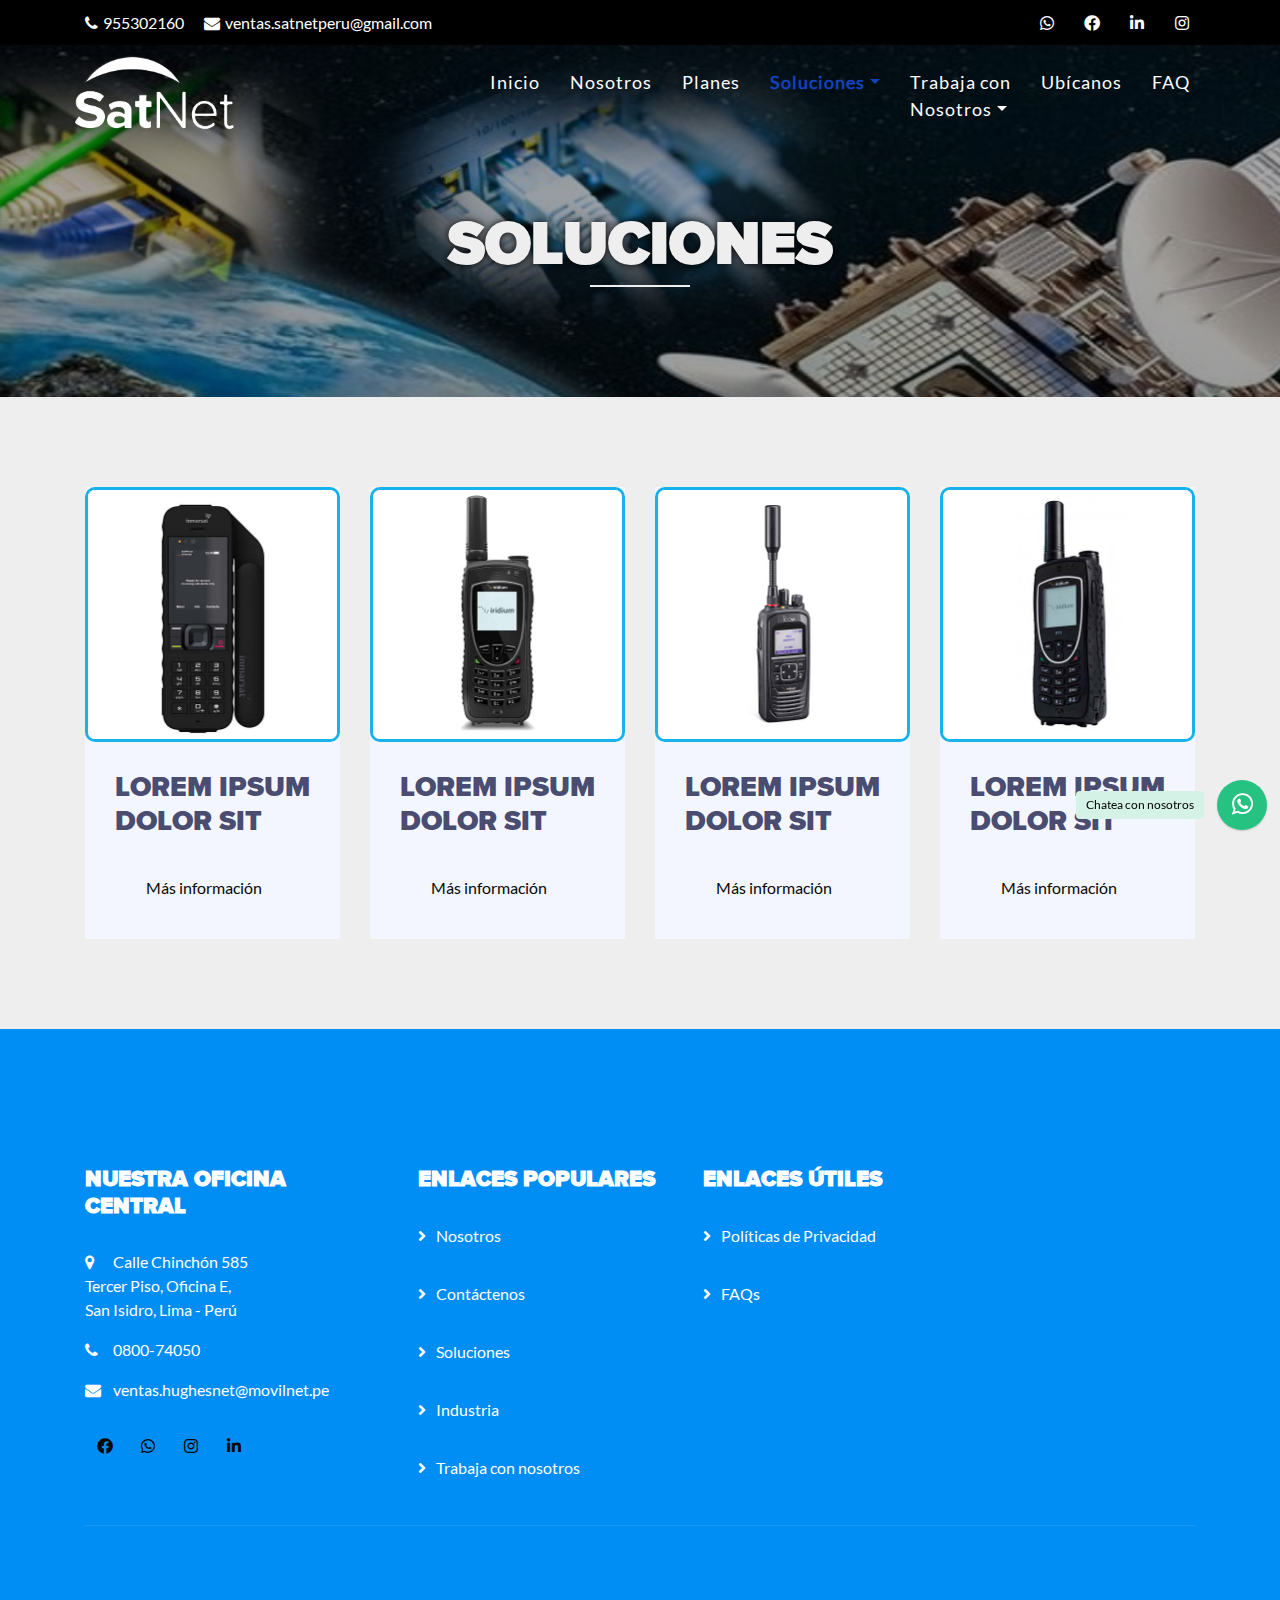
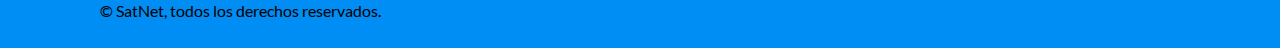
<file: Satnet_Oficial/soluciones.html>
<!DOCTYPE html>
<html lang="en">
    <head>
        <meta charset="utf-8">
        <title>Satnet</title>
        <meta content="width=device-width, initial-scale=1.0" name="viewport">
        <meta content="Free Website Template" name="keywords">
        <meta content="Free Website Template" name="description">

        <!-- Favicon -->
        <link href="img/image.png" rel="icon">

        <!-- Google Font -->
        <link href="https://fonts.googleapis.com/css2?family=Quicksand:wght@300;400;500;600;700&display=swap" rel="stylesheet">
        
        <!-- CSS Libraries -->
        <link href="https://stackpath.bootstrapcdn.com/bootstrap/4.4.1/css/bootstrap.min.css" rel="stylesheet">
        <link href="https://cdnjs.cloudflare.com/ajax/libs/font-awesome/5.10.0/css/all.min.css" rel="stylesheet">
        <link href="lib/flaticon/font/flaticon.css" rel="stylesheet">
        <link href="lib/animate/animate.min.css" rel="stylesheet">
        <link href="lib/owlcarousel/assets/owl.carousel.min.css" rel="stylesheet">

        <!-- Template Stylesheet -->
        <link href="css/style.css" rel="stylesheet">
        <!-- Style of the plugin wtp -->
        <link rel="stylesheet" href="plugin/components/Font Awesome/css/font-awesome.min.css">
        <link rel="stylesheet" href="plugin/whatsapp-chat-support.css">
    </head>

    <body>
        <!-- Button Whatsapp Structure start -->
        <div class="whatsapp_chat_support wcs_fixed_right" id="button-w">
            <div class="wcs_button_label">
                    Chatea con nosotros
                </div>  
            <div class="wcs_button wcs_button_circle">
                <span class="fa fa-whatsapp"></span>
            </div>  
        
            <div class="wcs_popup">
                <div class="wcs_popup_close">
                    <span class="fa fa-close"></span>
                </div>
                <div class="wcs_popup_header">
                    <span class="fa fa-whatsapp"></span>
                    <strong>Servicio al cliente</strong>
                    
                    <div class="wcs_popup_header_description">¿Necesitas ayuda? Chatea con nosotros en Whatsapp</div>

                </div>  
                <div class="wcs_popup_input" 
                    data-number="+51973039894"
                    data-availability='{ "monday":"07:00-22:30", "tuesday":"07:00-22:30", "wednesday":"07:7030-22:30", "thursday":"07:00-22:30", "friday":"07:00-22:30", "saturday":"09:00-18:30", "sunday":"09:00-22:30" }'>
                    <input type="text" placeholder="Escribe tu pregunta" />
                    <i class="fa fa-play"></i>
                </div>
                <div class="wcs_popup_avatar">
                    <img src="img/icon/whatsapp-icon.jpg" alt="">
                </div>
            </div>
        </div>
        <!-- Button Whatsapp Structure end -->
        <!-- Top Bar Start -->
        <div class="top-bar d-none d-md-block" style="background-color: #000000;">
            <div class="container-fluid">
                <div class="row">
                    <div class="col-md-8">
                        <div class="top-bar-left">
                            <div class="text">
                                <i class="fa fa-phone"></i>
                                <p>955302160</p>
                            </div>
        
                            <div class="text">
                                <i class="fa fa-envelope"></i>        
                                <p>ventas.satnetperu@gmail.com</p>
                            </div>
                        </div>
                    </div>
                    <div class="col-md-4">
                        <div class="top-bar-right">
                            <div class="social">
                                <a href=""><i class="fab fa-whatsapp"></i></a>
                                <a href="https://www.facebook.com/satnetperu"><i class="fab fa-facebook-f"></i></a>
                                <a href=""><i class="fab fa-linkedin-in"></i></a>
                                <a href="https://www.instagram.com/movilnetperuoficial"><i class="fab fa-instagram"></i></a>
                            </div>
                        </div>
                    </div>
                </div>
            </div>
        </div>
        <!-- Top Bar End -->

     <!-- Nav Bar Start -->
     <div class="navbar navbar-expand-lg bg-dark navbar-dark">
        <div class="container-fluid">
            <a href="index.html" class="navbar-brand"><img src="./img/logo-blanco.satnet.png" alt=""></a>
            <button type="button" class="navbar-toggler" data-toggle="collapse" data-target="#navbarCollapse">
                <span class="navbar-toggler-icon"></span>
            </button>

            <div class="collapse navbar-collapse justify-content-between" id="navbarCollapse">
                <div class="navbar-nav ml-auto">
                    <a href="index.html" class="nav-item nav-link">Inicio</a>
                    <a href="nosotros.html" class="nav-item nav-link">Nosotros</a>
                    <a href="industria.html" class="nav-item nav-link">Planes</a>
                    <div class="nav-item dropdown">
                        <a href="" class="nav-link dropdown-toggle active font-weight-bold" data-toggle="dropdown">Soluciones</a>
                        <div class="dropdown-menu">
                            <a href="banda_ancha.html" class="dropdown-item">Internet Banda Ancha (VSAT)</a>
                            <a href="terminal_satelital.html" class="dropdown-item">Terminales Satelitales</a>
                            <a href="satelites_dedicados.html" class="dropdown-item">Satélites Dedicado (Banda C)</a>
                            <a href="servidor_backup.html" class="dropdown-item">Servidor Back-up</a>
                            <a href="telefonos_moviles.html" class="dropdown-item">Teléfonos Móviles Satelitales</a>
                        </div>
                    </div>
                    <div class="nav-item dropdown">
                        <a href="#" class="nav-link dropdown-toggle" data-toggle="dropdown">Trabaja con <br>Nosotros</a>
                        <div class="dropdown-menu">
                            <a href="distribuidor.html" class="dropdown-item">Distribuidores</a>
                            <a href="contactenos.html" class="dropdown-item">Contáctenos</a>
                           
                            
                        </div>
                    </div>
                    <a href="ubicanos.html" class="nav-item nav-link">Ubícanos</a>
                    <a href="preguntas.html" class="nav-item nav-link">FAQ</a>
                    
                    
                </div>
            </div>
        </div>
    </div>
    <!-- Nav Bar End -->
        
        <!-- Page Header Start -->
        <div class="page-header">
            <div class="container">
                <div class="row">
                    <div class="col-12">
                        <h2>Soluciones</h2>
                    </div>
                    
                </div>
            </div>
        </div>
        <!-- Page Header End -->
        
        
        <!-- Event Start -->
        <div class="event">
            <div class="container">
                <div class="section-header text-center">
  <!-- Event Start  <p>Upcoming Events</p>
                    <h2>Be ready for our upcoming charity events</h2> -->   
                </div>
                <div class="row">
                    <div class="col-lg-3">
                        <div class="event-item">
                            <img src="img/isatphone2.jpg" alt="Image">
                            <div class="event-content">
                                
                                <div class="event-text1">
                                    <h3>Lorem ipsum dolor sit</h3>
                                     
                                    <a class="btn btn-custom" href="">Más información</a>
                                </div>
                            </div>
                        </div>
                    </div>
                    <div class="col-lg-3">
                        <div class="event-item">
                            <img src="img/iridium_extreme.jpg" alt="Image">
                            <div class="event-content">
                                
                                <div class="event-text1">
                                    <h3>Lorem ipsum dolor sit</h3>
                                
                                    <a class="btn btn-custom" href="">Más información</a>
                                </div>
                            </div>
                        </div>
                    </div>
                    <div class="col-lg-3">
                        <div class="event-item">
                            <img src="img/IC-SAT-100.jpg" alt="Image">
                            <div class="event-content">
                               
                                <div class="event-text1">
                                    <h3>Lorem ipsum dolor sit</h3>
                                    
                                    <a class="btn btn-custom" href="">Más información</a>
                                </div>
                            </div>
                        </div>
                    </div>
                    <div class="col-lg-3">
                        <a href="telefonos_moviles.html"><div class="event-item">
                            <img src="img/iridium_ptt.jpg" alt="Image">
                            <div class="event-content"></a>
                                
                                <div class="event-text1">
                                    <h3>Lorem ipsum dolor sit</h3>
                                    
                                    <a class="btn btn-custom" href="telefonos_moviles.html">Más información</a>
                                </div>
                            </div>
                        </div>
                    </div>
                </div>
            </div>
        </div>
          <!--inicio herramientas para wtp-->
        <!-- jQuery 1.8+ -->
        <script src="plugin/components/jQuery/jquery-1.11.3.min.js"></script>
        <!-- Plugin JS file whatsapp -->
        <script src="plugin/components/moment/moment.min.js"></script>
        <script src="plugin/components/moment/moment-timezone-with-data.min.js"></script> <!-- spanish language (es) -->
        <script src="plugin/whatsapp-chat-support.js"></script>
        <script>
        $('#button-w').whatsappChatSupport({
            defaultMsg : '',
        });
        </script>
        <!--fin herramientas para wtp-->
        <!-- Event End -->


     
       <!-- Footer Start -->
       <div class="footer">
        <style>
            .footer{
                background: #008df4;
            }
            .footer h2{
                color: #53A1BC;
            }
            .footer a,p{
                color: white;
            }
         </style>
        <div class="container">
            <div class="row ">
                <div class="col-lg-3 col-md-6 mt-5">
                    <div class="footer-contact">
                        <h2>Nuestra Oficina Central</h2>
                        <p><i class="fa fa-map-marker"></i> Calle Chinchón 585 <br>Tercer Piso, Oficina E,<br>San Isidro, Lima - Perú</p>
                        <p><i class="fa fa-phone"></i> 0800-74050</p>
                        <p><i class="fa fa-envelope"></i> ventas.hughesnet@movilnet.pe</p>
                        <div class="footer-social">
                            <a class="btn btn-custom" href="https://www.facebook.com/satnetperu"><i class="fab fa-facebook-f"></i></a>
                            <a class="btn btn-custom" href=""><i class="fab fa-whatsapp"></i></a>
                            <a class="btn btn-custom" href="https://www.instagram.com/movilnetperuoficial"><i class="fab fa-instagram"></i></a>
                            <a class="btn btn-custom" href=""><i class="fab fa-linkedin-in"></i></a>
                        </div>
                    </div>
                </div>
                <div class="col-lg-3 col-md-6 ml-5 mt-5">
                    <div class="footer-link">
                        <h2>Enlaces Populares</h2>
                        <a href="">Nosotros</a><br>
                        <a href="">Contáctenos</a><br>
                        <a href="">Soluciones</a><br>
                        <a href="">Industria</a><br>
                        <a href="">Trabaja con nosotros</a>
                    </div>
                </div>
                <div class="col-lg-3 col-md-6 mt-5">
                    <div class="footer-link">
                        <h2>Enlaces Útiles</h2>
                        <a href="">Políticas de Privacidad</a><br>
                        <a href="">FAQs</a>
                    </div>
                </div>
               
            </div>
        </div>
        <div class="container copyright">
            <div class="row">
                <div class="col-md-6 mt-5">
                    <p>&copy; <a href="index.html">SatNet</a>, todos los derechos reservados.</p>
                </div>
                <div class="col-md-6">
                    <p></p>
                </div>
            </div>
        </div>
    </div>
    <!-- Footer End -->
    
    <!-- Back to top button -->
    <a href="#" class="back-to-top"><i class="fa fa-chevron-up"></i></a>
    
    <!-- Pre Loader -->
    <div id="loader" class="show">
        <div class="loader"></div>
    </div>

    <!-- JavaScript Libraries -->
    <script src="https://code.jquery.com/jquery-3.4.1.min.js"></script>
    <script src="https://stackpath.bootstrapcdn.com/bootstrap/4.4.1/js/bootstrap.bundle.min.js"></script>
    <script src="lib/easing/easing.min.js"></script>
    <script src="lib/owlcarousel/owl.carousel.min.js"></script>
    <script src="lib/waypoints/waypoints.min.js"></script>
    <script src="lib/counterup/counterup.min.js"></script>
    <script src="lib/parallax/parallax.min.js"></script>
    
    <!-- Contact Javascript File -->
    <script src="mail/jqBootstrapValidation.min.js"></script>
    <script src="mail/contact.js"></script>

    <!-- Template Javascript -->
    <script src="js/main.js"></script>
</body>
</html>
</file>
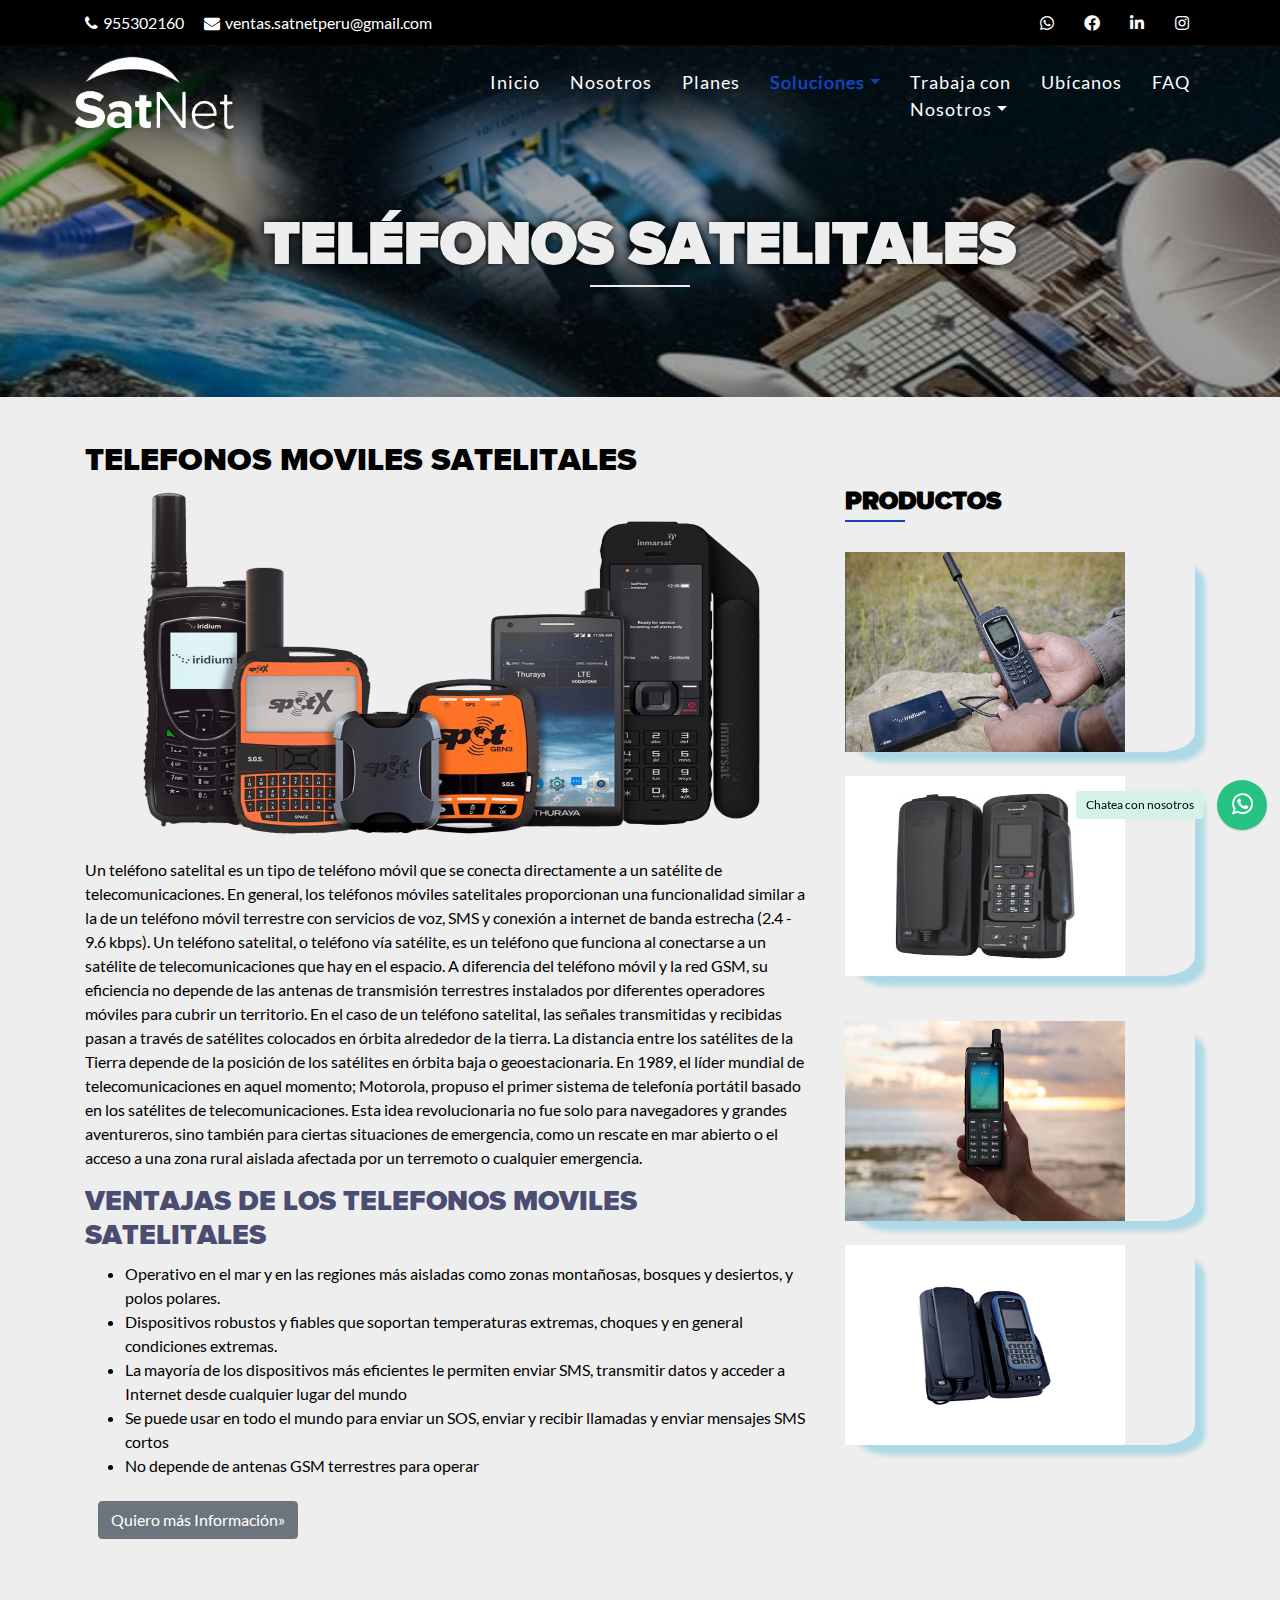
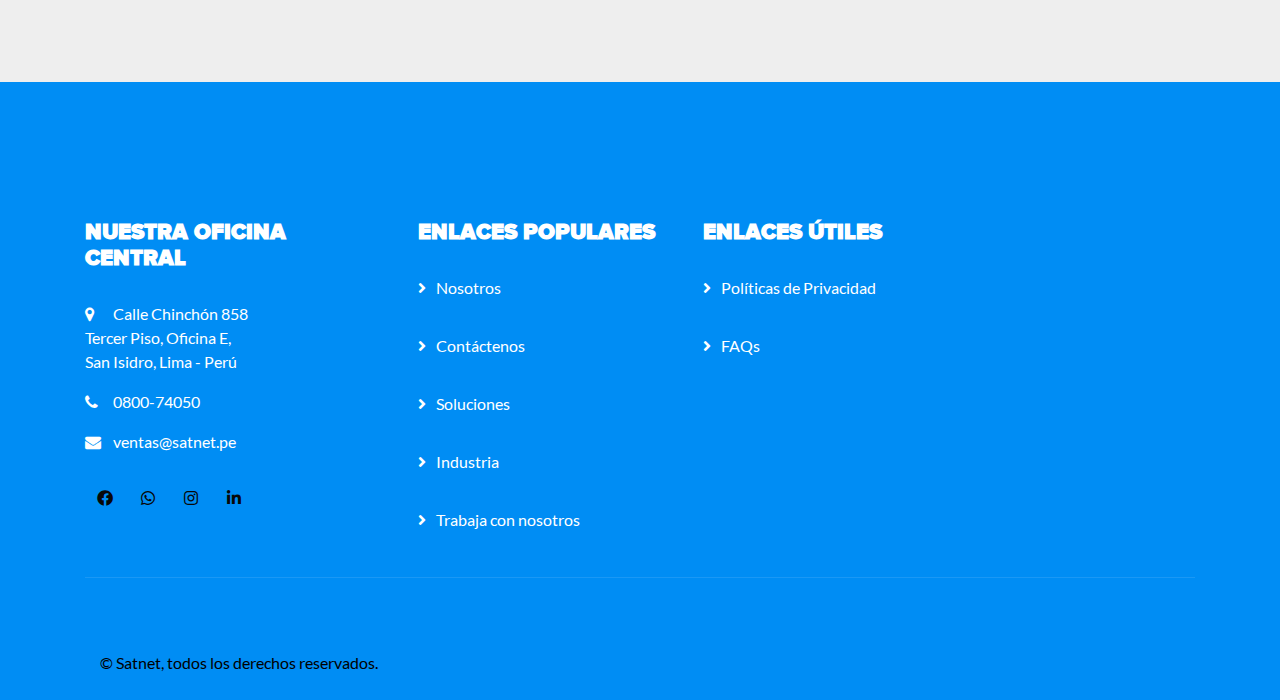
<file: Satnet_Oficial/telefonos_moviles.html>
<!DOCTYPE html>
<html lang="en">
    <head>
        <meta charset="utf-8">
        <title>SatNet</title>
        <meta content="width=device-width, initial-scale=1.0" name="viewport">
        <meta content="Free Website Template" name="keywords">
        <meta content="Free Website Template" name="description">

        <!-- Favicon -->
        <link href="img/image.png" rel="icon">

        <!-- Google Font -->
        <link href="https://fonts.googleapis.com/css2?family=Quicksand:wght@300;400;500;600;700&display=swap" rel="stylesheet">
        
        <!-- CSS Libraries -->
        <link href="https://stackpath.bootstrapcdn.com/bootstrap/4.4.1/css/bootstrap.min.css" rel="stylesheet">
        <link href="https://cdnjs.cloudflare.com/ajax/libs/font-awesome/5.10.0/css/all.min.css" rel="stylesheet">
        <link href="lib/flaticon/font/flaticon.css" rel="stylesheet">
        <link href="lib/animate/animate.min.css" rel="stylesheet">
        <link href="lib/owlcarousel/assets/owl.carousel.min.css" rel="stylesheet">

        <!-- Template Stylesheet -->
        <link href="css/style.css" rel="stylesheet">
        <!-- Style of the plugin wtp -->
        <link rel="stylesheet" href="plugin/components/Font Awesome/css/font-awesome.min.css">
        <link rel="stylesheet" href="plugin/whatsapp-chat-support.css">
    </head>

    <body>
         <!-- Button Whatsapp Structure start -->
         <div class="whatsapp_chat_support wcs_fixed_right" id="button-w">
            <div class="wcs_button_label">
                    Chatea con nosotros
                </div>  
            <div class="wcs_button wcs_button_circle">
                <span class="fa fa-whatsapp"></span>
            </div>  
        
            <div class="wcs_popup">
                <div class="wcs_popup_close">
                    <span class="fa fa-close"></span>
                </div>
                <div class="wcs_popup_header">
                    <span class="fa fa-whatsapp"></span>
                    <strong>Servicio al cliente</strong>
                    
                    <div class="wcs_popup_header_description">¿Necesitas ayuda? Chatea con nosotros en Whatsapp</div>

                </div>  
                <div class="wcs_popup_input" 
                    data-number="+51973039894"
                    data-availability='{ "monday":"07:00-22:30", "tuesday":"07:00-22:30", "wednesday":"07:7030-22:30", "thursday":"07:00-22:30", "friday":"07:00-22:30", "saturday":"09:00-18:30", "sunday":"09:00-22:30" }'>
                    <input type="text" placeholder="Escribe tu pregunta" />
                    <i class="fa fa-play"></i>
                </div>
                <div class="wcs_popup_avatar">
                    <img src="img/icon/whatsapp-icon.jpg" alt="">
                </div>
            </div>
        </div>
        <!-- Button Whatsapp Structure end -->
        
        <!-- Top Bar Start -->
        <div class="top-bar d-none d-md-block" style="background-color: #000000;">
            <div class="container-fluid">
                <div class="row">
                    <div class="col-md-8">
                        <div class="top-bar-left">
                            <div class="text">
                                <i class="fa fa-phone"></i>
                                <p>955302160</p>
                            </div>
        
                            <div class="text">
                                <i class="fa fa-envelope"></i>        
                                <p>ventas.satnetperu@gmail.com</p>
                            </div>
                        </div>
                    </div>
                    <div class="col-md-4">
                        <div class="top-bar-right">
                            <div class="social">
                                <a href=""><i class="fab fa-whatsapp"></i></a>
                                <a href="https://www.facebook.com/satnetperu"><i class="fab fa-facebook-f"></i></a>
                                <a href=""><i class="fab fa-linkedin-in"></i></a>
                                <a href="https://www.instagram.com/satnetperu"><i class="fab fa-instagram"></i></a>
                            </div>
                        </div>
                    </div>
                </div>
            </div>
        </div>
        <!-- Top Bar End -->

        <!-- Nav Bar Start -->
        <div class="navbar navbar-expand-lg bg-dark navbar-dark">
            <div class="container-fluid">
                <a href="index.html" class="navbar-brand"><img src="./img/logo-blanco.satnet.png" alt=""></a>
                <button type="button" class="navbar-toggler" data-toggle="collapse" data-target="#navbarCollapse">
                    <span class="navbar-toggler-icon"></span>
                </button>

                <div class="collapse navbar-collapse justify-content-between" id="navbarCollapse">
                    <div class="navbar-nav ml-auto">
                        <a href="index.html" class="nav-item nav-link">Inicio</a>
                        <a href="nosotros.html" class="nav-item nav-link">Nosotros</a>
                        <a href="industria.html" class="nav-item nav-link">Planes</a>
                        <div class="nav-item dropdown">
                            <a href="" class="nav-link dropdown-toggle  active font-weight-bold" data-toggle="dropdown">Soluciones</a>
                            <div class="dropdown-menu">
                                <a href="banda_ancha.html" class="dropdown-item">Internet Banda Ancha (VSAT)</a>
                                <a href="terminal_satelital.html" class="dropdown-item">Terminales Satelitales</a>
                                <a href="satelites_dedicados.html" class="dropdown-item">Satélites Dedicado (Banda C)</a>
                                <a href="servidor_backup.html" class="dropdown-item">Servidor Backup</a>
                                <a href="telefonos_moviles.html" class="dropdown-item">Teléfonos Móviles Satelitales</a>
                            </div>
                        </div>
                        <div class="nav-item dropdown">
                            <a href="#" class="nav-link dropdown-toggle" data-toggle="dropdown">Trabaja con <br>Nosotros</a>
                            <div class="dropdown-menu">
                                <a href="distribuidor.html" class="dropdown-item">Distribuidores</a>
                                <a href="contactenos.html" class="dropdown-item">Contáctenos</a>
                               
                                
                            </div>
                        </div>
                        <a href="ubicanos.html" class="nav-item nav-link">Ubícanos</a>
                        <a href="preguntas.html" class="nav-item nav-link">FAQ</a>
                        
                        
                    </div>
                </div>
            </div>
        </div>
        <!-- Nav Bar End -->

        
        
        <!-- Page Header Start -->
        <div class="page-header">
            <div class="container">
                <div class="row">
                    <div class="col-12">
                        <h2>Teléfonos Satelitales</h2>
                    </div>
                    </div>
            </div>
        </div>
        <!-- Page Header End -->


        <!-- Single Post Start-->
        <div class="single">
            <div class="container">
                <div class="row">
                    <div class="col-lg-8">
                        <div class="single-content">
                           
                            <h2>Telefonos Moviles Satelitales</h2>
                            <img src="img/telefonos.png"  width="180" height="350"/>  
                            <p class="banda"><a> Un teléfono satelital es un tipo de teléfono móvil que se conecta directamente a un satélite de telecomunicaciones. En general, los teléfonos móviles satelitales proporcionan una funcionalidad similar a la de un teléfono móvil terrestre con servicios de voz, SMS y conexión a internet de banda estrecha (2.4 - 9.6 kbps).</a>
                                <a> Un teléfono satelital, o teléfono vía satélite, es un teléfono que funciona al conectarse a un satélite de telecomunicaciones que hay en el espacio. A diferencia del teléfono móvil y la red GSM, su eficiencia no depende de las antenas de transmisión terrestres instalados por diferentes operadores móviles para cubrir un territorio. En el caso de un teléfono satelital, las señales transmitidas y recibidas pasan a través de satélites colocados en órbita alrededor de la tierra. La distancia entre los satélites de la Tierra depende de la posición de los satélites en órbita baja o geoestacionaria.</a>
                                <a> En 1989, el líder mundial de telecomunicaciones en aquel momento; Motorola, propuso el primer sistema de telefonía portátil basado en los satélites de telecomunicaciones. Esta idea revolucionaria no fue solo para navegadores y grandes aventureros, sino también para ciertas situaciones de emergencia, como un rescate en mar abierto o el acceso a una zona rural aislada afectada por un terremoto o cualquier emergencia.</a>
                               <style>
                                    .banda{color: #000000 !important;}
                                </style>
                                </p> 
                            <h3>Ventajas de los Telefonos Moviles Satelitales</h3>
                            <ul class="banda">
                                <li>Operativo en el mar y en las regiones más aisladas como zonas montañosas, bosques y desiertos, y polos polares.</li>
                                <li>Dispositivos robustos y fiables que soportan temperaturas extremas, choques y en general condiciones extremas.</li>
                                <li>La mayoría de los dispositivos más eficientes le permiten enviar SMS, transmitir datos y acceder a Internet desde cualquier lugar del mundo</li>
                                <li>Se puede usar en todo el mundo para enviar un SOS, enviar y recibir llamadas y enviar mensajes SMS cortos</li>
                                <li>No depende de antenas GSM terrestres para operar</li>    
                            </ul>
                                <form>
                               
                                    <div>
                                        <p class="btn"><a class="btn btn-secondary" href="contactenos.html">Quiero más Información&raquo;</a></p>
                                        <!--<button class="btn btn-custom" type="submit">Quiero más información</button>-->
                                    </div>
                                </form>
                            </div></div><br><br>
                            <div class="col-lg-4">
                                <div class="sidebar">
                                    <div class="sidebar-widget">
                                        <div class="search-widget">
                                            
                                        </div>
                                    </div>
        
                                    <div class="sidebar-widget">
                                        <h2 class="widget-title">Productos</h2>
                                        <div class="recent-post">
                                                <div class="post-img"  >
                                                    <img src="img/telefono1.jpg"  width="280" height="200"/>
                                                </div>
                                            </div><br>
                                            <div class="post-img">
                                                <img src="img/telefono2.jpg"  width="280" height="200" />
                                            </div>
                                        </div>
                                                <div class="post-img">
                                                    <img src="img/telefono3.jpg"  width="280" height="200" />
                                                </div>
                                            </div>
                                            <br>
                                                <div class="post-img">
                                                    <img src="img/telefono4.webp" width="280" height="200" />
                                                </div>
                                                <style>.post-img{ border-radius: 10%; transition: all 300ms; position: relative; box-shadow: 10px 10px 5px lightblue; }
                                                    .post-img:hover{transform: scale(1.15);}</style>
                                                    </div>
                                                </div>
                                            </div>
                                            
                        </div>
                    </div></div></div></div> 
                       <!--inicio herramientas para wtp-->
        <!-- jQuery 1.8+ -->
        <script src="plugin/components/jQuery/jquery-1.11.3.min.js"></script>
        <!-- Plugin JS file whatsapp -->
        <script src="plugin/components/moment/moment.min.js"></script>
        <script src="plugin/components/moment/moment-timezone-with-data.min.js"></script> <!-- spanish language (es) -->
        <script src="plugin/whatsapp-chat-support.js"></script>
        <script>
        $('#button-w').whatsappChatSupport({
            defaultMsg : '',
        });
        </script>
        <!--fin herramientas para wtp-->
                    <!--    
                        
                    </div>

                    <div class="col-lg-4">
                        <div class="sidebar">
                            <div class="sidebar-widget">
                                <div class="search-widget">
                                    
                                </div>
                            </div>

                            <div class="sidebar-widget">
                                <h2 class="widget-title">Productos similares</h2>
                                <div class="recent-post">
                                    <div class="post-item">
                                        <div class="post-img">
                                            <img src="img/isatphone2.jpg" />
                                        </div>
                                        <div class="post-text">
                                            <a href="">Lorem ipsum dolor sit amet consec adipis elit</a>
                                            
                                        </div>
                                    </div>
                                    <div class="post-item">
                                        <div class="post-img">
                                            <img src="img/iridium_extreme.jpg" />
                                        </div>
                                        <div class="post-text">
                                            <a href="">Lorem ipsum dolor sit amet consec adipis elit</a>
                                            <div class="post-meta">
                                                <p>By<a href="">Admin</a></p>
                                                <p>In<a href="">Web Design</a></p>
                                            </div>
                                        </div>
                                    </div>
                                    <div class="post-item">
                                        <div class="post-img">
                                            <img src="img/IC-SAT-100.jpg" />
                                        </div>
                                        <div class="post-text">
                                            <a href="">Lorem ipsum dolor sit amet consec adipis elit</a>
                                            <div class="post-meta">
                                                <p>By<a href="">Admin</a></p>
                                                <p>In<a href="">Web Design</a></p>
                                            </div>
                                        </div>
                                    </div>
                                    
                                    
                                </div>
                            </div>
                            
                        </div>
                    </div>
                </div>
            </div>
        </div>-->
        <!-- Single Post End-->   


        <!-- Footer Start -->
        <div class="footer">
            <style>
                .footer{
                    background:  #008df4;
                   
                }
                .footer h2{
                    color: #f3ecec;
                }
                .footer a,p{
                    color: white;
                    font-weight: 400;
                }
             </style>
                 <div class="container">
                    <div class="row ">
                        <div class="col-lg-3 col-md-6 mt-5">
                            <div class="footer-contact" >
                                <h2 >Nuestra Oficina Central</h2>
                                <p><i class="fa fa-map-marker"></i> Calle Chinchón 858 <br>Tercer Piso, Oficina E,<br>San Isidro, Lima - Perú</p>
                                <p><i class="fa fa-phone"></i> 0800-74050</p>
                                <p><i class="fa fa-envelope"></i> ventas@satnet.pe</p>
                                <div class="footer-social">
                                    <a class="btn btn-custom" href="https://www.facebook.com/satnetperu"><i class="fab fa-facebook-f"></i></a>
                                    <a class="btn btn-custom" href=""><i class="fab fa-whatsapp"></i></a>
                                    <a class="btn btn-custom" href="https://www.instagram.com/satnetperu"><i class="fab fa-instagram"></i></a>
                                    <a class="btn btn-custom" href=""><i class="fab fa-linkedin-in"></i></a>
                                </div>
                            </div>
                        </div>
                        <div class="col-lg-3 col-md-6 ml-5 mt-5">
                            <div class="footer-link">
                                <h2>Enlaces Populares</h2>
                                <a href="">Nosotros</a><br>
                                <a href="">Contáctenos</a><br>
                                <a href="">Soluciones</a><br>
                                <a href="">Industria</a><br>
                                <a href="">Trabaja con nosotros</a>
                            </div>
                        </div>
                        <div class="col-lg-3 col-md-6 mt-5">
                            <div class="footer-link">
                                <h2>Enlaces Útiles</h2>
                                <a href="">Políticas de Privacidad</a><br>
                                <a href="">FAQs</a>
                            </div>
                        </div>
        <!-- Back to top button -->
        <div class="container copyright">
            <div class="row">
                <div class="col-md-6 mt-5">
                    <p>&copy; <a href="index.html">Satnet</a>, todos los derechos reservados.</p>
                </div>
                <div class="col-md-6">
                    <p></p>
                </div>
            </div>
        </div>
    </div>
    <!-- Footer End -->
        
        <!-- Back to top button -->
        <a href="#" class="back-to-top"><i class="fa fa-chevron-up"></i></a>
        
        <!-- Pre Loader -->
        <div id="loader" class="show">
            <div class="loader"></div>
        </div>

        <!-- JavaScript Libraries -->
        <script src="https://code.jquery.com/jquery-3.4.1.min.js"></script>
        <script src="https://stackpath.bootstrapcdn.com/bootstrap/4.4.1/js/bootstrap.bundle.min.js"></script>
        <script src="lib/easing/easing.min.js"></script>
        <script src="lib/owlcarousel/owl.carousel.min.js"></script>
        <script src="lib/waypoints/waypoints.min.js"></script>
        <script src="lib/counterup/counterup.min.js"></script>
        <script src="lib/parallax/parallax.min.js"></script>
        
        <!-- Contact Javascript File -->
        <script src="mail/jqBootstrapValidation.min.js"></script>
        <script src="mail/contact.js"></script>

        <!-- Template Javascript -->
        <script src="js/main.js"></script>
    </body>
</html>
</file>
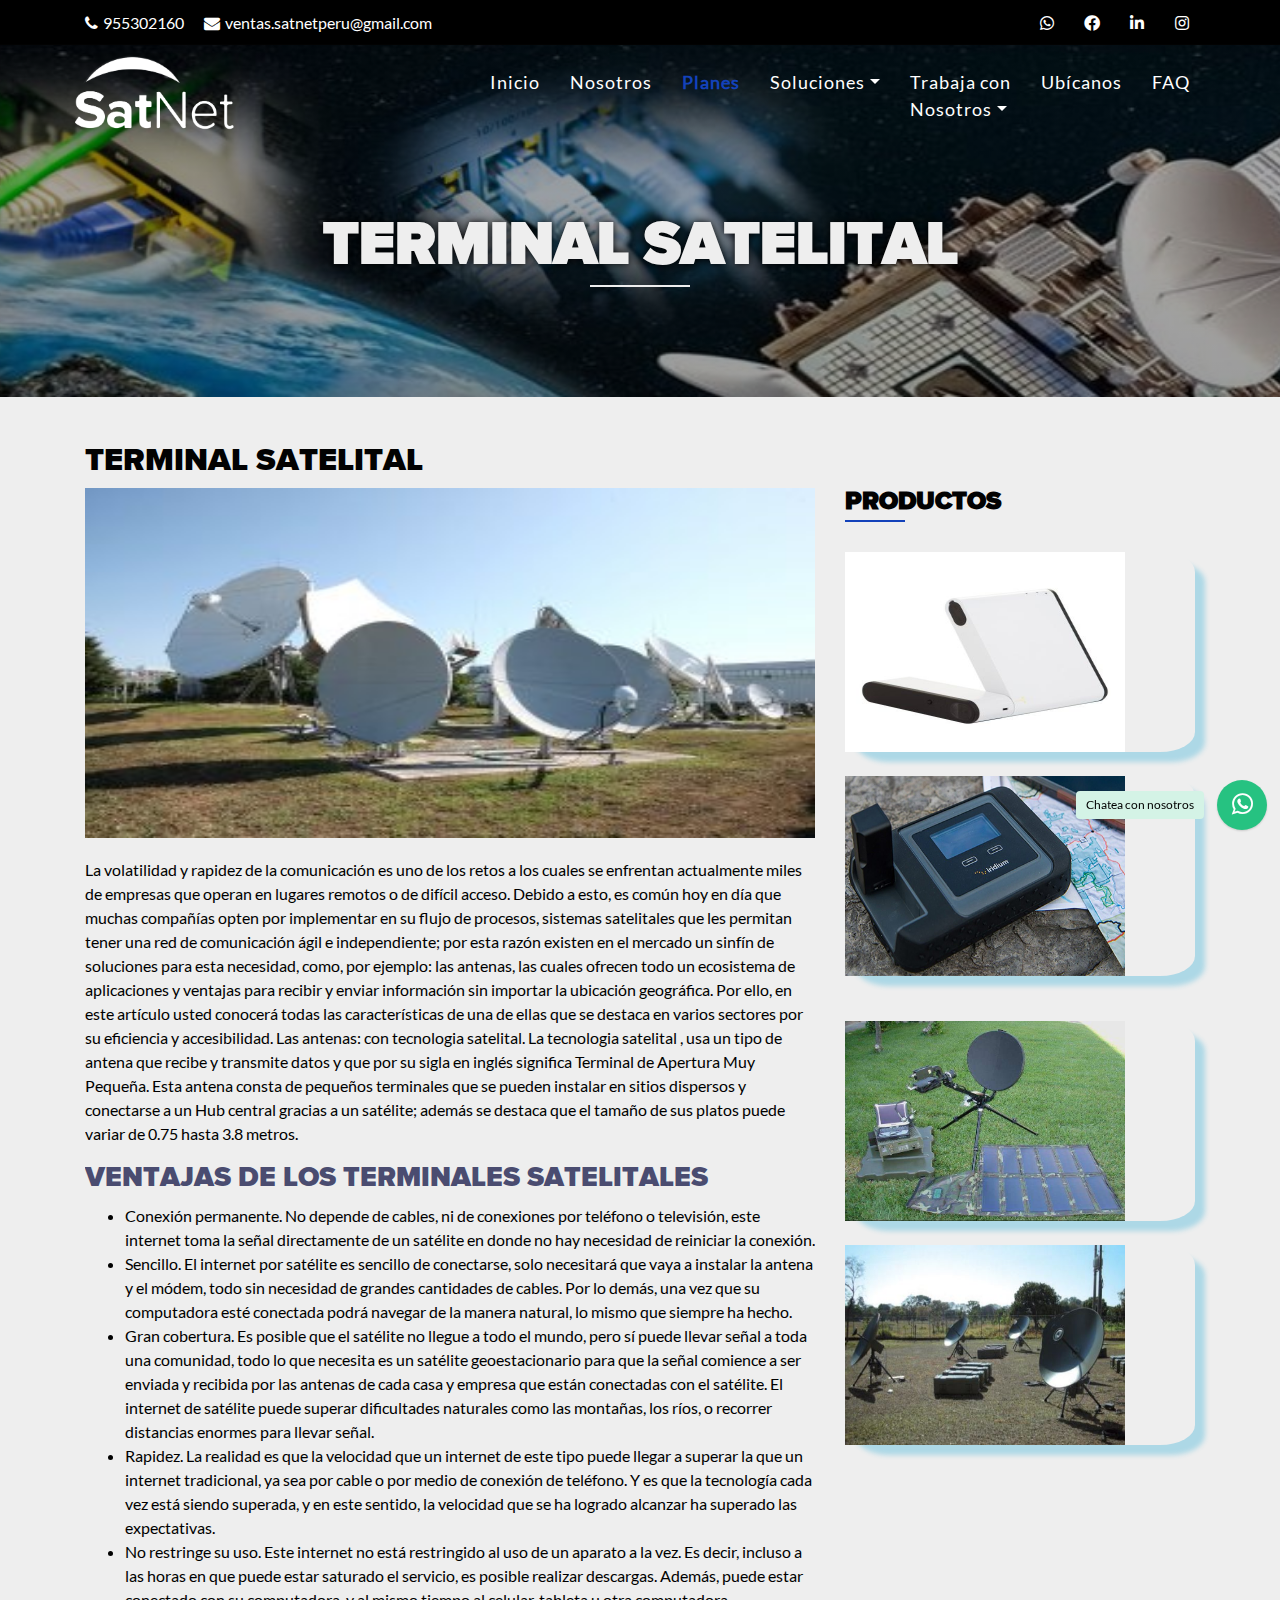
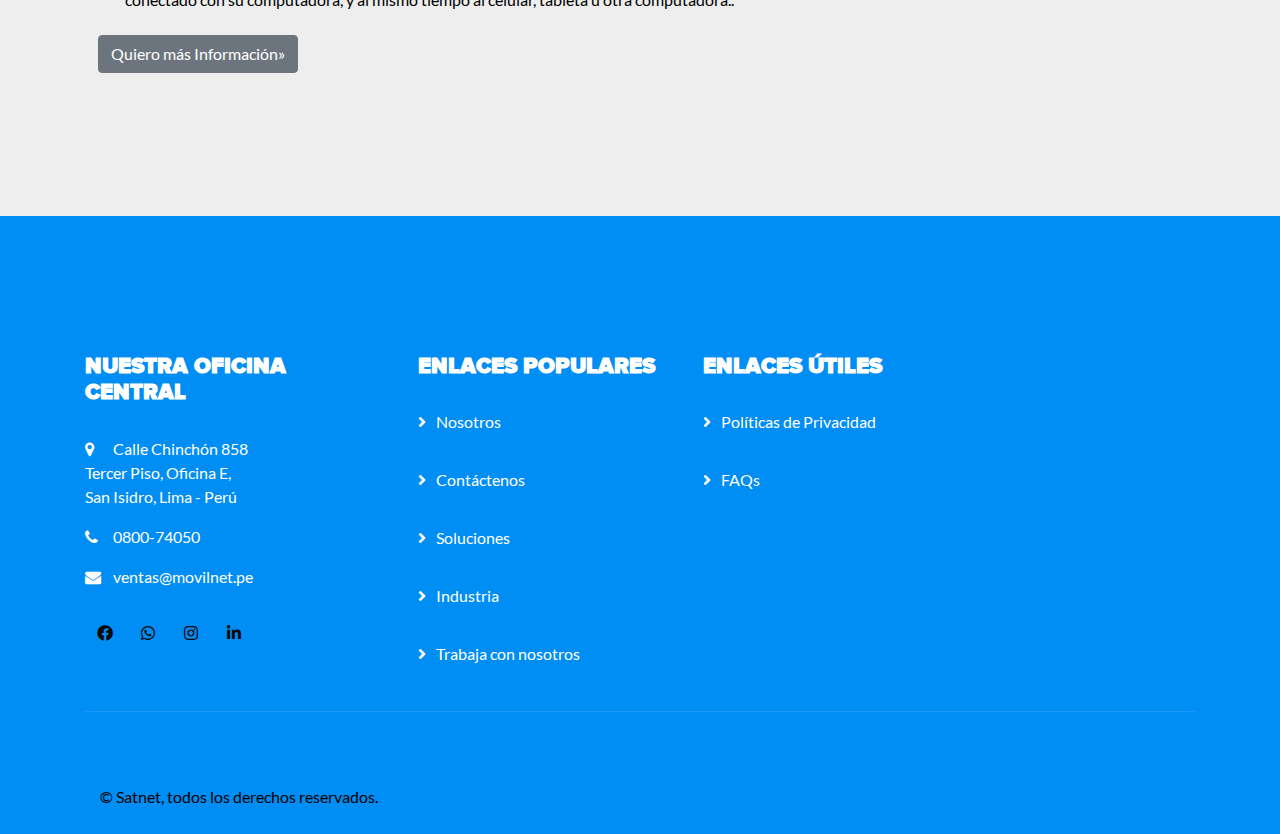
<file: Satnet_Oficial/terminal_satelital.html>
<!DOCTYPE html>
<html lang="en">
    <head>
        <meta charset="utf-8">
        <title>Satnet</title>
        <meta content="width=device-width, initial-scale=1.0" name="viewport">
        <meta content="Free Website Template" name="keywords">
        <meta content="Free Website Template" name="description">

        <!-- Favicon -->
        <link href="img/image.png" rel="icon">

        <!-- Google Font -->
        <link href="https://fonts.googleapis.com/css2?family=Quicksand:wght@300;400;500;600;700&display=swap" rel="stylesheet">
        
        <!-- CSS Libraries -->
        <link href="https://stackpath.bootstrapcdn.com/bootstrap/4.4.1/css/bootstrap.min.css" rel="stylesheet">
        <link href="https://cdnjs.cloudflare.com/ajax/libs/font-awesome/5.10.0/css/all.min.css" rel="stylesheet">
        <link href="lib/flaticon/font/flaticon.css" rel="stylesheet">
        <link href="lib/animate/animate.min.css" rel="stylesheet">
        <link href="lib/owlcarousel/assets/owl.carousel.min.css" rel="stylesheet">

        <!-- Template Stylesheet -->
        <link href="css/style.css" rel="stylesheet">
        <!-- Style of the plugin wtp -->
        <link rel="stylesheet" href="plugin/components/Font Awesome/css/font-awesome.min.css">
        <link rel="stylesheet" href="plugin/whatsapp-chat-support.css">

    </head>

    <body>
        <!-- Button Whatsapp Structure start -->
        <div class="whatsapp_chat_support wcs_fixed_right" id="button-w">
            <div class="wcs_button_label">
                    Chatea con nosotros
                </div>  
            <div class="wcs_button wcs_button_circle">
                <span class="fa fa-whatsapp"></span>
            </div>  
        
            <div class="wcs_popup">
                <div class="wcs_popup_close">
                    <span class="fa fa-close"></span>
                </div>
                <div class="wcs_popup_header">
                    <span class="fa fa-whatsapp"></span>
                    <strong>Servicio al cliente</strong>
                    
                    <div class="wcs_popup_header_description">¿Necesitas ayuda? Chatea con nosotros en Whatsapp</div>

                </div>  
                <div class="wcs_popup_input" 
                    data-number="+51973039894"
                    data-availability='{ "monday":"07:00-22:30", "tuesday":"07:00-22:30", "wednesday":"07:7030-22:30", "thursday":"07:00-22:30", "friday":"07:00-22:30", "saturday":"09:00-18:30", "sunday":"09:00-22:30" }'>
                    <input type="text" placeholder="Escribe tu pregunta" />
                    <i class="fa fa-play"></i>
                </div>
                <div class="wcs_popup_avatar">
                    <img src="img/icon/whatsapp-icon.jpg" alt="">
                </div>
            </div>
        </div>
        <!-- Button Whatsapp Structure end -->
        
        <!-- Top Bar Start -->
        <div class="top-bar d-none d-md-block" style="background-color: #000000;">
            <div class="container-fluid">
                <div class="row">
                    <div class="col-md-8">
                        <div class="top-bar-left">
                            <div class="text">
                                <i class="fa fa-phone fa-lg"></i>
                                <p>955302160</p>
                            </div>
        
                            <div class="text">
                                <i class="fa fa-envelope"></i>        
                                <p>ventas.satnetperu@gmail.com</p>
                            </div>
                        </div>
                    </div>
                    <div class="col-md-4">
                        <div class="top-bar-right">
                            <div class="social">
                                <a href=""><i class="fab fa-whatsapp"></i></a>
                                <a href="https://www.facebook.com/satnetperu"><i class="fab fa-facebook-f"></i></a>
                                <a href=""><i class="fab fa-linkedin-in"></i></a>
                                <a href="https://www.instagram.com/satnetperu"><i class="fab fa-instagram"></i></a>
                            </div>
                        </div>
                    </div>
                </div>
            </div>
        </div>
        <!--Top Bar End -->

        <!-- Nav Bar Start -->
        <div class="navbar navbar-expand-lg bg-dark navbar-dark">
            <div class="container-fluid">
                <a href="index.html" class="navbar-brand"><img src="./img/logo-blanco.satnet.png" alt=""></a>
                <button type="button" class="navbar-toggler" data-toggle="collapse" data-target="#navbarCollapse">
                    <span class="navbar-toggler-icon"></span>
                </button>

                <div class="collapse navbar-collapse justify-content-between" id="navbarCollapse">
                    <div class="navbar-nav ml-auto">
                        <a href="index.html" class="nav-item nav-link">Inicio</a>
                        <a href="nosotros.html" class="nav-item nav-link">Nosotros</a>
                        <a href="industria.html" class="nav-item nav-link active font-weight-bold">Planes</a>
                        <div class="nav-item dropdown">
                            <a href="" class="nav-link dropdown-toggle" data-toggle="dropdown">Soluciones</a>
                            <div class="dropdown-menu">
                                <a href="banda_ancha.html" class="dropdown-item">Internet Banda Ancha (VSAT)</a>
                                <a href="terminal_satelital.html" class="dropdown-item">Terminales Satelitales</a>
                                <a href="satelites_dedicados.html" class="dropdown-item">Satélites Dedicado (Banda C)</a>
                                <a href="servidor_backup.html" class="dropdown-item">servidor Backup</a>
                                <a href="telefonos_moviles.html" class="dropdown-item">Teléfonos Móviles Satelitales</a>
                            </div>
                        </div>
                        <div class="nav-item dropdown">
                            <a href="#" class="nav-link dropdown-toggle" data-toggle="dropdown">Trabaja con <br>Nosotros</a>
                            <div class="dropdown-menu">
                                <a href="distribuidor.html" class="dropdown-item">Distribuidores</a>
                                <a href="contactenos.html" class="dropdown-item">Contáctenos</a>
                               
                                
                            </div>
                        </div>
                        <a href="ubicanos.html" class="nav-item nav-link">Ubícanos</a>
                        <a href="preguntas.html" class="nav-item nav-link">FAQ</a>
                        
                        
                    </div>
                </div>
            </div>
        </div>
        <!-- Nav Bar End -->
  
       <!-- Page Header Start -->
       <div class="page-header">
        <div class="container">
            <div class="row">
                <div class="col-12 <!-- container -->">
                    <h2>Terminal Satelital</h2>
                </div>
               
            </div>
        </div>
    </div>
    <!-- Page Header End -->
        
        
        <!-- Causes Start -->
       
        
        <!-- Carousel End -->
       
        <!-- Page Header End -->


        <!-- Single Post Start-->
        <div class="single">
            <div class="container">
                <div class="row">
                    <div class="col-lg-8">
                        <div class="single-content">
                            
                            <h2>Terminal Satelital</h2>
                            <img src="img/terminal_satelital.jpg" width="280" height="350"/>
                            <p class="banda"><a>La volatilidad y rapidez de la comunicación es uno de los retos a los cuales se enfrentan actualmente miles de empresas que operan en lugares remotos o de difícil acceso. Debido a esto, es común hoy en día que muchas compañías opten por implementar en su flujo de procesos, sistemas satelitales que les permitan tener una red de comunicación ágil e independiente; por esta razón existen en el mercado un sinfín de soluciones para esta necesidad, como, por ejemplo: las antenas, las cuales ofrecen todo un ecosistema de aplicaciones y ventajas para recibir y enviar información sin importar la ubicación geográfica. Por ello, en este artículo usted conocerá todas las características de una de ellas que se destaca en varios sectores por su eficiencia y accesibilidad. Las antenas: con tecnologia satelital.

                                La tecnologia satelital , usa un tipo de antena que recibe y transmite datos y que por su sigla en inglés significa Terminal de Apertura Muy Pequeña. Esta antena consta de pequeños terminales que se pueden instalar en sitios dispersos y conectarse a un Hub central gracias a un satélite; además se destaca que el tamaño de sus platos puede variar de 0.75 hasta 3.8 metros.</a>
                                <style>
                                     .banda{color: #000000 !important;}
                                 </style>
                                 </p> 
                           
                            <h3>Ventajas de los terminales Satelitales</h3>
                            <ul class="banda">
                                <li>Conexión permanente. No depende de cables, ni de conexiones por teléfono o televisión, este internet toma la señal directamente de un satélite en donde no hay necesidad de reiniciar la conexión.</li>
                                <li> Sencillo. El internet por satélite es sencillo de conectarse, solo necesitará que vaya a instalar la antena y el módem, todo sin necesidad de grandes cantidades de cables. Por lo demás, una vez que su computadora esté conectada podrá navegar de la manera natural, lo mismo que siempre ha hecho.</li>
                                <li> Gran cobertura. Es posible que el satélite no llegue a todo el mundo, pero sí puede llevar señal a toda una comunidad, todo lo que necesita es un satélite geoestacionario para que la señal comience a ser enviada y recibida por las antenas de cada casa y empresa que están conectadas con el satélite. El internet de satélite puede superar dificultades naturales como las montañas, los ríos, o recorrer distancias enormes para llevar señal.</li>
                                <li>Rapidez. La realidad es que la velocidad que un internet de este tipo puede llegar a superar la que un internet tradicional, ya sea por cable o por medio de conexión de teléfono. Y es que la tecnología cada vez está siendo superada, y en este sentido, la velocidad que se ha logrado alcanzar ha superado las expectativas.</li>
                                <li>No restringe su uso. Este internet no está restringido al uso de un aparato a la vez. Es decir, incluso a las horas en que puede estar saturado el servicio, es posible realizar descargas. Además, puede estar conectado con su computadora, y al mismo tiempo al celular, tableta u otra computadora..</li>
                                </ul>
                                <form>
                               
                                    <div>
                                        <p class="btn"><a class="btn btn-secondary" href="contactenos.html">Quiero más Información&raquo;</a></p>
                                        <!--<button class="btn btn-custom" type="submit">Quiero más información</button>-->
                                    </div>
                                </form>
                            </div>
                        </div>
                            <div class="col-lg-4">
                                <div class="sidebar">
                                    <div class="sidebar-widget">
                                        <div class="search-widget">
                                            
                                        </div>
                                    </div>
        
                                    <div class="sidebar-widget">
                                        <h2 class="widget-title">Productos </h2>
                                        <div class="recent-post">
                                                <div class="post-img"  >
                                                    <img src="img/terminal1.jpg"  width="280" height="200"/>
                                                </div>
                                            </div><br>
                                            <div class="post-img">
                                                <img src="img/terminal2.jpg.crdownload"  width="280" height="200" />
                                            </div>
                                        </div>
                                                <div class="post-img">
                                                    <img src="img/terminal3.jpg"  width="280" height="200" />
                                                </div>
                                            </div>
                                            <br>
                                                <div class="post-img">
                                                    <img src="img/terminal4.jpg" width="280" height="200" />
                                                </div>
                                                <style>.post-img{ border-radius: 10%; transition: all 300ms; position: relative; box-shadow: 10px 10px 5px lightblue; }
                                                    .post-img:hover{transform: scale(1.15);}</style>
                                                    </div>
                                                </div>
                                            </div>
                      <!--inicio herramientas para wtp-->
        <!-- jQuery 1.8+ -->
        <script src="plugin/components/jQuery/jquery-1.11.3.min.js"></script>
        <!-- Plugin JS file whatsapp -->
        <script src="plugin/components/moment/moment.min.js"></script>
        <script src="plugin/components/moment/moment-timezone-with-data.min.js"></script> <!-- spanish language (es) -->
        <script src="plugin/whatsapp-chat-support.js"></script>
        <script>
        $('#button-w').whatsappChatSupport({
            defaultMsg : '',
        });
        </script>
        <!--fin herramientas para wtp-->
<!--
                    <div class="col-lg-4">
                        <div class="sidebar">
                            <div class="sidebar-widget">
                                <div class="search-widget">
                                    
                                </div>
                            </div>

                            <div class="sidebar-widget">
                                <h2 class="widget-title">Productos similares</h2>
                                <div class="recent-post">
                                    <div class="post-item">
                                        <div class="post-img">
                                            <img src="img/isatphone2.jpg" />
                                        </div>
                                        <div class="post-text">
                                            <a href="">Lorem ipsum dolor sit amet consec adipis elit</a>
                                            
                                        </div>
                                    </div>
                                    <div class="post-item">
                                        <div class="post-img">
                                            <img src="img/iridium_extreme.jpg" />
                                        </div>
                                        <div class="post-text">
                                            <a href="">Lorem ipsum dolor sit amet consec adipis elit</a>
                                            <div class="post-meta">
                                                <p>By<a href="">Admin</a></p>
                                                <p>In<a href="">Web Design</a></p>
                                            </div>
                                        </div>
                                    </div>
                                    <div class="post-item">
                                        <div class="post-img">
                                            <img src="img/IC-SAT-100.jpg" />
                                        </div>
                                        <div class="post-text">
                                            <a href="">Lorem ipsum dolor sit amet consec adipis elit</a>
                                            <div class="post-meta">
                                                <p>By<a href="">Admin</a></p>
                                                <p>In<a href="">Web Design</a></p>
                                            </div>
                                        </div>
                                    </div>
                                    
                                    
                                </div>
                            </div>
                            
                        </div>
                    </div>
                </div>
            </div>
        </div>

       
                      
                      <style>.btnr{ color: #0096d6;}</style>
                    </div></div>
                    --->
                </div></div></div>
        <!-- Footer End -->
        <div class="footer">
            <style>
                .footer{
                    background: #008df4;
                   
                }
                .footer h2{
                    color: #f3ecec;
                }
                .footer a,p{
                    color: white;
                    font-weight: 400;
                }
             </style>
                 <div class="container">
                    <div class="row ">
                        <div class="col-lg-3 col-md-6 mt-5">
                            <div class="footer-contact" >
                                <h2 >Nuestra Oficina Central</h2>
                                <p><i class="fa fa-map-marker"></i> Calle Chinchón 858 <br>Tercer Piso, Oficina E,<br>San Isidro, Lima - Perú</p>
                                <p><i class="fa fa-phone"></i> 0800-74050</p>
                                <p><i class="fa fa-envelope"></i> ventas@movilnet.pe</p>
                                <div class="footer-social">
                                    <a class="btn btn-custom" href="https://www.facebook.com/satnetperu"><i class="fab fa-facebook-f"></i></a>
                                    <a class="btn btn-custom" href=""><i class="fab fa-whatsapp"></i></a>
                                    <a class="btn btn-custom" href="https://www.instagram.com/satnetperu"><i class="fab fa-instagram"></i></a>
                                    <a class="btn btn-custom" href=""><i class="fab fa-linkedin-in"></i></a>
                                </div>
                            </div>
                        </div>
                        <div class="col-lg-3 col-md-6 ml-5 mt-5">
                            <div class="footer-link">
                                <h2>Enlaces Populares</h2>
                                <a href="">Nosotros</a><br>
                                <a href="">Contáctenos</a><br>
                                <a href="">Soluciones</a><br>
                                <a href="">Industria</a><br>
                                <a href="">Trabaja con nosotros</a>
                            </div>
                        </div>
                        <div class="col-lg-3 col-md-6 mt-5">
                            <div class="footer-link">
                                <h2>Enlaces Útiles</h2>
                                <a href="">Políticas de Privacidad</a><br>
                                <a href="">FAQs</a>
                            </div>
                        </div>
                        <div class="container copyright">
                            <div class="row">
                                <div class="col-md-6 mt-5">
                                    <p>&copy; <a href="index.html">Satnet</a>, todos los derechos reservados.</p>
                                </div>
                                <div class="col-md-6">
                                    <p></p>
                                </div>
                            </div>
                        </div>
                    </div>
        <!-- Back to top button -->
        <a href="#" class="back-to-top"><i class="fa fa-chevron-up"></i></a>
        
        <!-- Pre Loader -->
        <div id="loader" class="show">
            <div class="loader"></div>
        </div>

        <!-- JavaScript Libraries -->
        <script src="https://code.jquery.com/jquery-3.4.1.min.js"></script>
        <script src="https://stackpath.bootstrapcdn.com/bootstrap/4.4.1/js/bootstrap.bundle.min.js"></script>
        <script src="lib/easing/easing.min.js"></script>
        <script src="lib/owlcarousel/owl.carousel.min.js"></script>
        <script src="lib/waypoints/waypoints.min.js"></script>
        <script src="lib/counterup/counterup.min.js"></script>
        <script src="lib/parallax/parallax.min.js"></script>
        
        <!-- Contact Javascript File -->
        <script src="mail/jqBootstrapValidation.min.js"></script>
        <script src="mail/contact.js"></script>

        <!-- Template Javascript -->
        <script src="js/main.js"></script>
    </body>
</html>
</file>
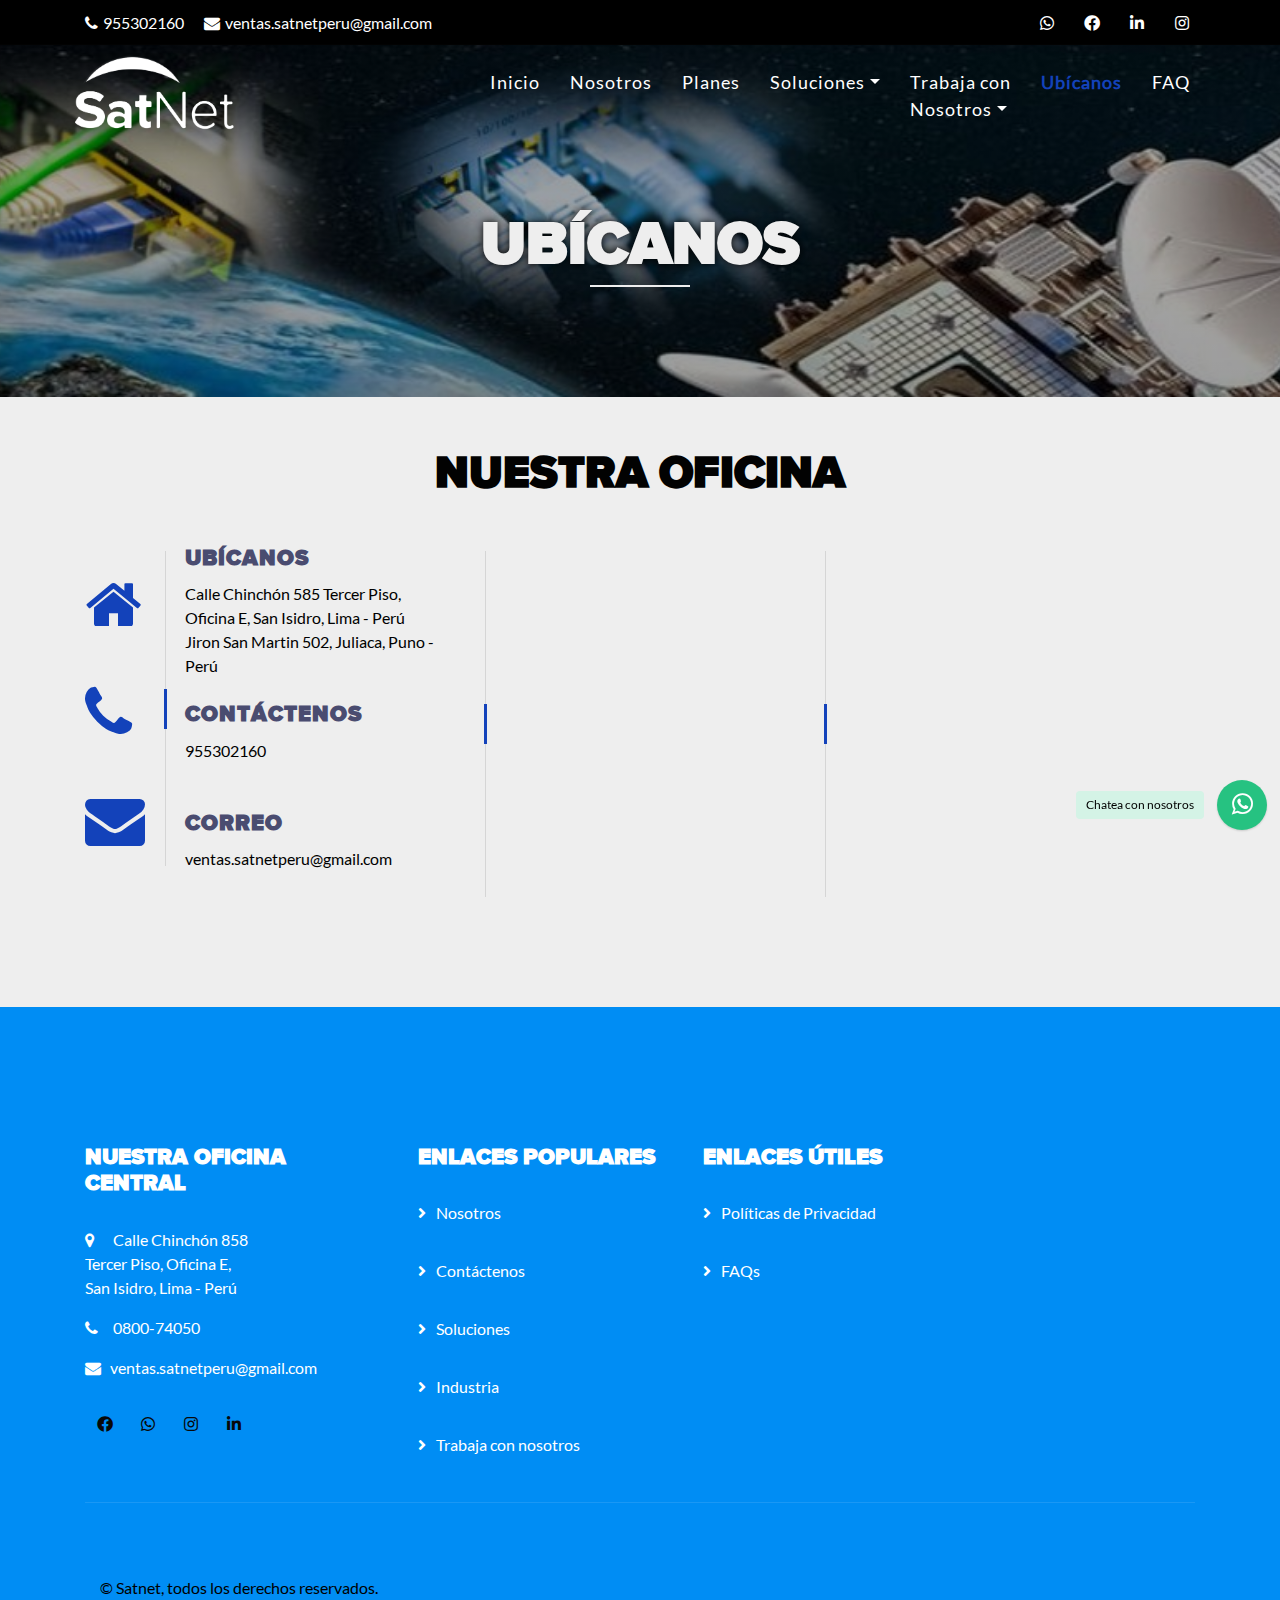
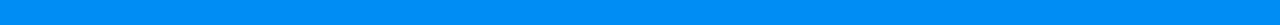
<file: Satnet_Oficial/ubicanos.html>
<!DOCTYPE html>
<html lang="en">
    <head>
        <meta charset="utf-8">
        <title>SatNet</title>
        <meta content="width=device-width, initial-scale=1.0" name="viewport">
        <meta content="Free Website Template" name="keywords">
        <meta content="Free Website Template" name="description">

        <!-- Favicon -->
        <link href="img/image.png" rel="icon">

        <!-- Google Font -->
        <link href="https://fonts.googleapis.com/css2?family=Quicksand:wght@300;400;500;600;700&display=swap" rel="stylesheet">
        
        <!-- CSS Libraries -->
        <link href="https://stackpath.bootstrapcdn.com/bootstrap/4.4.1/css/bootstrap.min.css" rel="stylesheet">
        <link href="https://cdnjs.cloudflare.com/ajax/libs/font-awesome/5.10.0/css/all.min.css" rel="stylesheet">
        <link href="lib/flaticon/font/flaticon.css" rel="stylesheet">
        <link href="lib/animate/animate.min.css" rel="stylesheet">
        <link href="lib/owlcarousel/assets/owl.carousel.min.css" rel="stylesheet">

        <!-- Template Stylesheet -->
        <link href="css/style.css" rel="stylesheet">
        <!-- Style of the plugin wtp -->
        <link rel="stylesheet" href="plugin/components/Font Awesome/css/font-awesome.min.css">
        <link rel="stylesheet" href="plugin/whatsapp-chat-support.css">
    </head>

    <body>
         <!-- Button Whatsapp Structure start -->
         <div class="whatsapp_chat_support wcs_fixed_right" id="button-w">
            <div class="wcs_button_label">
                    Chatea con nosotros
                </div>  
            <div class="wcs_button wcs_button_circle">
                <span class="fa fa-whatsapp"></span>
            </div>  
        
            <div class="wcs_popup">
                <div class="wcs_popup_close">
                    <span class="fa fa-close"></span>
                </div>
                <div class="wcs_popup_header">
                    <span class="fa fa-whatsapp"></span>
                    <strong>Servicio al cliente</strong>
                    
                    <div class="wcs_popup_header_description">¿Necesitas ayuda? Chatea con nosotros en Whatsapp</div>

                </div>  
                <div class="wcs_popup_input" 
                    data-number="+51973039894"
                    data-availability='{ "monday":"07:00-22:30", "tuesday":"07:00-22:30", "wednesday":"07:7030-22:30", "thursday":"07:00-22:30", "friday":"07:00-22:30", "saturday":"09:00-18:30", "sunday":"09:00-22:30" }'>
                    <input type="text" placeholder="Escribe tu pregunta" />
                    <i class="fa fa-play"></i>
                </div>
                <div class="wcs_popup_avatar">
                    <img src="img/icon/whatsapp-icon.jpg" alt="">
                </div>
            </div>
        </div>
        
        <!-- Button Whatsapp Structure end -->
        
        <!-- Top Bar Start -->
        <div class="top-bar d-none d-md-block" style="background-color: #000000;">
            <div class="container-fluid">
                <div class="row">
                    <div class="col-md-8">
                        <div class="top-bar-left">
                            <div class="text">
                                <i class="fa fa-phone "></i>
                                <p>955302160</p>
                            </div>
        
                            <div class="text">
                                <i class="fa fa-envelope"></i>        
                                <p>ventas.satnetperu@gmail.com</p>
                            </div>
                        </div>
                    </div>
                    <div class="col-md-4">
                        <div class="top-bar-right">
                            <div class="social">
                                <a href=""><i class="fab fa-whatsapp"></i></a>
                                <a href="https://www.facebook.com/satnetperu"><i class="fab fa-facebook-f"></i></a>
                                <a href=""><i class="fab fa-linkedin-in"></i></a>
                                <a href="https://www.instagram.com/satnetperu"><i class="fab fa-instagram"></i></a>
                            </div>
                        </div>
                    </div>
                </div>
            </div>
        </div>
        <!-- Top Bar End -->

        <!-- Nav Bar Start -->
        <div class="navbar navbar-expand-lg bg-dark navbar-dark">
            <div class="container-fluid">
                <a href="index.html" class="navbar-brand"><img src="./img/logo-blanco.satnet.png" alt=""></a>
                <button type="button" class="navbar-toggler" data-toggle="collapse" data-target="#navbarCollapse">
                    <span class="navbar-toggler-icon"></span>
                </button>

                <div class="collapse navbar-collapse justify-content-between" id="navbarCollapse">
                    <div class="navbar-nav ml-auto">
                        <a href="index.html" class="nav-item nav-link">Inicio</a>
                        <a href="nosotros.html" class="nav-item nav-link">Nosotros</a>
                        <a href="industria.html" class="nav-item nav-link">Planes</a>
                        <div class="nav-item dropdown">
                            <a href="" class="nav-link dropdown-toggle" data-toggle="dropdown">Soluciones</a>
                            <div class="dropdown-menu">
                                <a href="banda_ancha.html" class="dropdown-item">Internet Banda Ancha (VSAT)</a>
                                <a href="terminal_satelital.html" class="dropdown-item">Terminales Satelitales</a>
                                <a href="satelites_dedicados.html" class="dropdown-item">Satélites Dedicado (Banda C)</a>
                                <a href="servidor_backup.html" class="dropdown-item">Servidor Backup</a>
                                <a href="telefonos_moviles.html" class="dropdown-item">Teléfonos Móviles Satelitales</a>
                            </div>
                        </div>
                        <div class="nav-item dropdown">
                            <a href="#" class="nav-link dropdown-toggle" data-toggle="dropdown">Trabaja con <br>Nosotros</a>
                            <div class="dropdown-menu">
                                <a href="distribuidor.html" class="dropdown-item">Distribuidores</a>
                                <a href="contactenos.html" class="dropdown-item">Contáctenos</a>
                               
                                
                            </div>
                        </div>
                        <a href="ubicanos.html" class="nav-item nav-link active font-weight-bold">Ubícanos</a>
                        <a href="preguntas.html" class="nav-item nav-link">FAQ</a>
                        
                        
                    </div>
                </div>
            </div>
        </div>
        <!-- Nav Bar End -->

        
        
        <!-- Page Header Start -->
        <div class="page-header">
            <div class="container">
                <div class="row">
                    <div class="col-12">
                        <h2>Ubícanos</h2>
                    </div>
                    
                </div>
            </div>
        </div>
        <!-- Page Header End -->
        
        
        <!-- Service Start -->
        <div class="service">
            <div class="container">
                <div class="section-header text-center">
                    <p></p>
                    <h2>Nuestra Oficina</h2>
                </div>
                <div class="row">
                    <div class="col-lg-4 col-md-4">
                        <div class="service-item">
                            <div class="service-icon">
                                <br><i class="fa fa-home mb-5"></i>
                                <i class="fa fa-phone mb-5"></i>
                                <i class="fa fa-envelope"></i>
                            </div>
                            <div class="service-text">
                                <h3>ubícanos</h3>
                                <p class="ubicanos"> Calle Chinchón 585 Tercer Piso, Oficina E, San Isidro, Lima - Perú</p>
                                <p class="ubicanos"> Jiron San Martin 502, Juliaca, Puno - Perú</p>
                                <h3 class="mt-4">Contáctenos</h3>
                                <p class="ubicanos">955302160</p>
                                <h3 class="mt-5">Correo</h3>
                                <p class="ubicanos">ventas.satnetperu@gmail.com</p>
                                <style>.ubicanos{color:#000000;}</style>
                            </div>
                         
    
                            
                        </div>
                    </div>
                    <div class="col-lg-4 col-md-4">
                        <div class="service-item">
                            <div class="service-icon">
                                
                            </div>
                            <div class="service-text">
                                <div class="">
                                    <i><iframe src="https://www.google.com/maps/embed?pb=!1m14!1m8!1m3!1d15604.973520895506!2d-77.0279411!3d-12.0954839!3m2!1i1024!2i768!4f13.1!3m3!1m2!1s0x0%3A0xb58bdc35233c304c!2sMOVILNET%20PER%C3%9A!5e0!3m2!1ses!2spe!4v1643749354479!5m2!1ses!2spe" width="300" height="350" style="border:0;" allowfullscreen="" loading="lazy"></iframe></i>
                                </div>
                            </div>
                            <div class="service-text">
                                <div class="">
                                    <i><iframe src="https://www.google.com/maps/embed?pb=!1m17!1m11!1m3!1d750.9441068686675!2d-70.128559!3d-15.493368!2m2!1f0!3f0!3m2!1i1024!2i768!4f13.1!3m3!1m2!1s0x9167f3e94d9316a7%3A0x774d91e709f82669!2sJr.%20San%20Martin%20502%2C%20Juliaca%2021104!5e1!3m2!1ses!2spe!4v1661374526368!5m2!1ses!2spe" width="300" height="350" style="border:0;" allowfullscreen="" loading="lazy" referrerpolicy="no-referrer-when-downgrade"></iframe></i>
                                               </div>
                            </div>
                        </div>
                    </div>
                    
                </div>
                
            </div>
        </div>
          <!--inicio herramientas para wtp-->
        <!-- jQuery 1.8+ -->
        <script src="plugin/components/jQuery/jquery-1.11.3.min.js"></script>
        <!-- Plugin JS file whatsapp -->
        <script src="plugin/components/moment/moment.min.js"></script>
        <script src="plugin/components/moment/moment-timezone-with-data.min.js"></script> <!-- spanish language (es) -->
        <script src="plugin/whatsapp-chat-support.js"></script>
        <script>
        $('#button-w').whatsappChatSupport({
            defaultMsg : '',
        });
        </script>
        <!--fin herramientas para wtp-->
        <!-- Service End -->
        
 <!-- Footer Start -->
 <div class="footer">
    <style>
        .footer{
            background: #008df4;
           
        }
        .footer h2{
            color: #f3ecec;
        }
        .footer a,p{
            color: white;
            font-weight: 400;
        }
     </style>
         <div class="container">
            <div class="row ">
                <div class="col-lg-3 col-md-6 mt-5">
                    <div class="footer-contact" >
                        <h2 >Nuestra Oficina Central</h2>
                        <p><i class="fa fa-map-marker"></i> Calle Chinchón 858 <br>Tercer Piso, Oficina E,<br>San Isidro, Lima - Perú</p>
                        <p><i class="fa fa-phone"></i> 0800-74050</p>
                        <p><i class="fa fa-envelope"></i>ventas.satnetperu@gmail.com</p>
                        <div class="footer-social">
                            <a class="btn btn-custom" href="https://www.facebook.com/satnetperu"><i class="fab fa-facebook-f"></i></a>
                            <a class="btn btn-custom" href=""><i class="fab fa-whatsapp"></i></a>
                            <a class="btn btn-custom" href="https://www.instagram.com/satnetperu"><i class="fab fa-instagram"></i></a>
                            <a class="btn btn-custom" href=""><i class="fab fa-linkedin-in"></i></a>
                        </div>
                    </div>
                </div>
                <div class="col-lg-3 col-md-6 ml-5 mt-5">
                    <div class="footer-link">
                        <h2>Enlaces Populares</h2>
                        <a href="">Nosotros</a><br>
                        <a href="">Contáctenos</a><br>
                        <a href="">Soluciones</a><br>
                        <a href="">Industria</a><br>
                        <a href="">Trabaja con nosotros</a>
                    </div>
                </div>
                <div class="col-lg-3 col-md-6 mt-5">
                    <div class="footer-link">
                        <h2>Enlaces Útiles</h2>
                        <a href="">Políticas de Privacidad</a><br>
                        <a href="">FAQs</a>
                    </div>
                </div>
<!-- Back to top button -->
<div class="container copyright">
    <div class="row">
        <div class="col-md-6 mt-5">
            <p>&copy; <a href="index.html">Satnet</a>, todos los derechos reservados.</p>
        </div>
        <div class="col-md-6">
            <p></p>
        </div>
    </div>
</div>
</div>
<!-- Footer End -->

<!-- Back to top button -->
<a href="#" class="back-to-top"><i class="fa fa-chevron-up"></i></a>

<!-- Pre Loader -->
<div id="loader" class="show">
    <div class="loader"></div>
</div>

<!-- JavaScript Libraries -->
<script src="https://code.jquery.com/jquery-3.4.1.min.js"></script>
<script src="https://stackpath.bootstrapcdn.com/bootstrap/4.4.1/js/bootstrap.bundle.min.js"></script>
<script src="lib/easing/easing.min.js"></script>
<script src="lib/owlcarousel/owl.carousel.min.js"></script>
<script src="lib/waypoints/waypoints.min.js"></script>
<script src="lib/counterup/counterup.min.js"></script>
<script src="lib/parallax/parallax.min.js"></script>

<!-- Contact Javascript File -->
<script src="mail/jqBootstrapValidation.min.js"></script>
<script src="mail/contact.js"></script>

<!-- Template Javascript -->
<script src="js/main.js"></script>
</body>
</html>
</file>
<file: Satnet_Oficial/lib/flaticon/font/flaticon.css>
/*
  	Flaticon icon font: Flaticon
  	Creation date: 30/09/2020 10:47
  	*/

@font-face {
  font-family: "Flaticon";
  src: url("./Flaticon.eot");
  src: url("./Flaticon.eot?#iefix") format("embedded-opentype"),
       url("./Flaticon.woff2") format("woff2"),
       url("./Flaticon.woff") format("woff"),
       url("./Flaticon.ttf") format("truetype"),
       url("./Flaticon.svg#Flaticon") format("svg");
  font-weight: normal;
  font-style: normal;
}

@media screen and (-webkit-min-device-pixel-ratio:0) {
  @font-face {
    font-family: "Flaticon";
    src: url("./Flaticon.svg#Flaticon") format("svg");
  }
}

[class^="flaticon-"]:before, [class*=" flaticon-"]:before,
[class^="flaticon-"]:after, [class*=" flaticon-"]:after {   
  font-family: Flaticon;
        font-size: 20px;
font-style: normal;
margin-left: 20px;
}

.flaticon-water:before { content: "\f100"; }
.flaticon-healthcare:before { content: "\f101"; }
.flaticon-diet:before { content: "\f102"; }
.flaticon-education:before { content: "\f103"; }
.flaticon-home:before { content: "\f104"; }
.flaticon-charity:before { content: "\f105"; }
.flaticon-social-care:before { content: "\f106"; }
.flaticon-kindness:before { content: "\f107"; }
.flaticon-donation:before { content: "\f108"; }
.flaticon-woman:before { content: "\f109"; }
</file>
<file: Satnet_Oficial/css/style.css>
/*******************************/
/********* General CSS *********/
/*******************************/

:root{
    --blue1:#17B2EB;
    --blue2:#17B2EB;
    --blue3:#17B2EB;
    --blue4:#17B2EB;
    --blue5:#17B2EB;
    --blue6:#002333;
    --blueopac:#007dc05d;

    --orange1:#1342BA;
    --orange2:#1342BA ;
    --orange3:#1342BA;
    --orange4:#1342BA;
    --orange5:#1342BA ;
}

 head{
    width: 100%;
    color:  #a9a39d;

 }
@font-face {
    font-family: proxima;
    src: url("./fonts/ProximaNova-Black.ttf") format("opentype");
  }

@font-face {
    font-family: lato;
    src: url("./fonts/Lato-Regular.ttf") format("opentype");
  }

body {
    width: 100%;
    color: #000000;
    font-weight: 500;
    background:  #EEEEEE;
    font-family: lato;
}


h1{}
h2 {
    color: #020202;
    font-family: proxima;
    text-transform: uppercase;
} 
h3 {
    color: #4a4c70;
    font-family: proxima;
    text-transform: uppercase;
}
h4,
h5, 
h6 {
    color: #4a4c70;
    font-family: proxima;
    text-transform: uppercase;
}

a {
    color: #000000;
    transition: .3s;
}

a:hover,
a:active,
a:focus {
    color:service;
    outline: none;
    text-decoration: none;
}

.btn.btn-custom {
    padding: 12px 20px;
    text-align: center; 
   font-size: 16px;
    font-weight: 500;
    color: #080808;
    border-radius: 0;
    border: 2px solidservice-text;
    box-shadow: inset 0 0 0 0  #008df4;
    transition: ease-out 0.3s;
    -webkit-transition: ease-out 0.3s;
    -moz-transition: ease-out 0.3s;
}

.btn.btn-custom:hover {
    color: #20212B;
    box-shadow: inset 0 0 0 30px  #008df4;
}

.btn:focus,
.form-control:focus {
    box-shadow: none;
}

.container-fluid {
    max-width: 100%;
    margin: 0%;
}

[class^="flaticon-"]:before, [class*=" flaticon-"]:before,
[class^="flaticon-"]:after, [class*=" flaticon-"]:after {   
    font-size: inherit;
    margin-left: 0;
}


/**********************************/
/****** Loader & Back to Top ******/
/**********************************/
#loader {
    
    position: fixed;
    top: 0;
    right: 0;
    bottom: 0;
    left: 0;
    display: flex;
    align-items: center;
    justify-content: center;
    background: #ffffff;
    opacity: 0;
    visibility: hidden;
    -webkit-transition: opacity .3s ease-out, visibility 0s linear .3s;
    -o-transition: opacity .3s ease-out, visibility 0s linear .3s;
    transition: opacity .3s ease-out, visibility 0s linear .3s;
    z-index: 999;
}

#loader.show {
    -webkit-transition: opacity .6s ease-out, visibility 0s linear 0s;
    -o-transition: opacity .6s ease-out, visibility 0s linear 0s;
    transition: opacity .6s ease-out, visibility 0s linear 0s;
    visibility: visible;
    opacity: 1;
}

#loader .loader {
    position: relative;
    width: 45px;
    height: 45px;
    border: 5px solid #dddddd;
    border-top: 5px solid var(--orange2);
    border-radius: 50%;
    -webkit-animation: spin 2s linear infinite;
    animation: spin 2s linear infinite;
}

@-webkit-keyframes spin {
    0% { -webkit-transform: rotate(0deg); }
    100% { -webkit-transform: rotate(360deg); }
}

@keyframes spin {
    0% { transform: rotate(0deg); }
    100% { transform: rotate(360deg); }
}

.back-to-top {
    position: fixed;
    display: none;
    background: var(--orange2);
    width: 44px;
    height: 44px;
    text-align: center;
    line-height: 1;
    font-size: 22px;
    right: 15px;
    bottom: 15px;
    transition: background 0.5s;
    z-index: 9;
}

.back-to-top i {
    color: #4a4c70;
    padding-top: 10px;
}

.back-to-top:hover {
    background: #4a4c70;
}

.back-to-top:hover i {
    color: var(--orange2);
}


/**********************************/
/********** Top Bar CSS ***********/
/**********************************/

.top-bar {
    position: absolute;
    
    height: 45px;
    width: 100%;
    top: 0;
    left: 0;
    z-index: 3;
    
    border-bottom: 1px solid rgba(5, 5, 5, 0.3);
}

.top-bar .top-bar-left {
    display: flex;
    align-items: center;
    justify-content: flex-start;
}

.top-bar .top-bar-right {
    display: flex;
    align-items: center;
    justify-content: flex-end;
}

.top-bar .text {
    display: flex;
    align-items: center;
    justify-content: center;
    flex-direction: row;
    height: 45px;
    padding: 0 10px;
    text-align: center;
    border-left: 1px solid  #008df4(8, 8, 8, 0.3);
}

.top-bar .text:last-child {
    border-right: 1px solid  #008df4(7, 7, 7, 0.3);
}

.top-bar .text i {
    font-size: 16px;
    color: 	#ffffff;
    margin-right: 5px;
}

.top-bar .text p {
    color: #ffffff;
    font-size: 16px;
    font-weight: 500;
    margin: 0;
}

.top-bar .social {
    display: flex;
    height: 45px;
    font-size: 0;
    justify-content: flex-end;
    
}

.top-bar .social a {
    display: flex;
    align-items: center;
    justify-content: center;
    width: 45px;
    height: 100%;
    font-size: 16px;
    color: 	#ffffff;
    border-right: 1px solid  #008df4(3, 3, 3, 0.3);
}

.top-bar .social a:first-child {
    border-left: 1px solid  #008df4(7, 7, 7, 0.3);
}

.top-bar .social a:hover {
    color:#1342BA;
    background: #ffffff
    ;
}

@media (min-width: 992px) {
    .top-bar {
        padding: 0 60px;
    }
}


/**********************************/
/*********** Nav Bar CSS **********/
/**********************************/
.navbar {
    position: relative;
    transition: .5s;
    z-index: 9;
}

.navbar.nav-sticky {
    position: fixed;
    top: 0;
    width: 100%;
    box-shadow: 0 2px 5px  #008df4;
    transition: .5s;
}

.navbar .navbar-brand {
    margin: 0;
    color: #ffffff;
    font-size: 45px;
    line-height: 0px;
    font-weight: 00;
    letter-spacing: 5px;
    text-transform: uppercase;
}

.navbar .navbar-brand img {
    max-width: 100%;
    max-height: 100px;;
}

.navbar-dark .navbar-nav .nav-link,
.navbar-dark .navbar-nav .nav-link:focus,
.navbar-dark .navbar-nav .nav-link:hover,
.navbar-dark .navbar-nav .nav-link.active {
    padding: 10px 15px 8px 15px;
    color: #ffffff;
}

.navbar-dark .navbar-nav .nav-link:hover,
.navbar-dark .navbar-nav .nav-link.active {
    color: #1342BA;
    transition: none;
}

.navbar .dropdown-menu {
    margin-top: 0;
    border: 0;
    border-radius: 0;
    background: #f8f9fa;
}

@media (min-width: 992px) {
    .navbar {
        position: absolute;
        width: 100%;
        top: 30px;
        padding: 10px 60px;
        background: transparent !important;
       
        z-index: 9;
    }
    
    .navbar.nav-sticky {
        padding: 10px 60px;
        background: #008df4 !important;
        border-bottom: none;
    }
    
    .page .navbar {
        background: #20212B !important;
    }
    
    .navbar a.nav-link {
        padding: 8px 15px;
        font-size: 18px;
        letter-spacing: 1px;
    }
}

@media (max-width: 991.98px) {   
    .navbar {
        padding: 15px;
        background: #20212B !important;
    }
    
    .navbar a.nav-link {
        padding: 5px;
    }
    
    .navbar .dropdown-menu {
        box-shadow: none;
    }
}


/*******************************/
/********** Hero CSS ***********/
/*******************************/
.carousel.caption{
    z-index: none;
}

.carousel {
    position: relative;
    width: 100%;
    min-height: 300px;
    background: #ffffff;
    margin-bottom: 45px;
}

.carousel .container-fluid {
    padding: 0;
    margin: 0%;
}

.carousel .carousel-item {
    position: relative;
    width: 100%;
    min-height: 300px;
    display: flex;
    align-items: center;
    justify-content: center;
    flex-direction: column;
}

.carousel .carousel-img {
    position: relative;
    width: 100%;
    height: 100%;
    min-height: 300px;
    text-align: right;
    overflow: hidden;
}

.carousel .carousel-img::after {
    position: absolute;
    content: "";
    top: 0;
    right: 0;
    bottom: 0;
    left: 0;
    background: rgba(0, 0, 0, .5);
    z-index: 1;
}

.carousel .carousel-img img {
    width: 100%;
    height: 100%;
    object-fit: cover;
}

.carousel .carousel-text {
    position: absolute;
    max-width: 700px;
    display: flex;
    align-items: center;
    justify-content: center;
    flex-direction: column;
    z-index: 2;
}

.carousel .carousel-text h1 {
    text-align: center;
    color: #ffffff;
    font-size: 60px;
    font-weight: 700;
    margin-bottom: 20px;
}

.carousel .carousel-text p {
    color: #ffffff;
    text-align: center;
    font-size: 20px;
    margin-bottom: 25px;
}

.carousel .carousel-btn .btn.btn-custom {
    color: #ffffff;
}

.carousel .carousel-btn .btn.btn-custom:hover {
    color: #20212B;
}

.carousel .carousel-btn .btn:first-child {
    margin-right: 15px;
}

.carousel .owl-nav {
    position: absolute;
    width: 100%;
    height: 60px;
    top: calc(50% - 30px);
    left: 0;
    display: flex;
    justify-content: space-between;
    z-index: 9;
}

.carousel .owl-nav .owl-prev,
.carousel .owl-nav .owl-next {
    width: 60px;
    height: 60px;
    display: flex;
    align-items: center;
    justify-content: center;
    color:var(--orange2);
    background: rgba(256, 256, 256, .2);
    font-size: 22px;
    transition: .3s;
}

.carousel .owl-nav .owl-prev:hover,
.carousel .owl-nav .owl-next:hover {
    color: #ffffff;
    background: var(--orange2);
}

.carousel .owl-nav .owl-prev {
    margin-right: 2px;
}

.carousel .animated {
    -webkit-animation-duration: 1s;
    animation-duration: 1s;
}

#videoModal .modal-dialog {
    position: relative;
    max-width: 800px;
    margin: 60px auto 0 auto;
}

#videoModal .modal-body {
    position: relative;
    padding: 0px;
}

#videoModal .close {
    position: absolute;
    width: 30px;
    height: 30px;
    right: 0px;
    top: -30px;
    z-index: 999;
    font-size: 30px;
    font-weight: normal;
    color: #ffffff;
    background: #000000;
    opacity: 1;
}

@media (max-width: 991.98px) {
    .carousel .carousel-text h1 {
        font-size: 35px;
    }
    
    .carousel .carousel-text p {
        font-size: 16px;
    }
    
    .carousel .carousel-text .btn {
        padding: 12px 30px;
        font-size: 15px;
        letter-spacing: 0;
    }
}

@media (max-width: 767.98px) {
    .carousel .carousel-text h1 {
        font-size: 30px;
    }
    
    .carousel .carousel-text .btn {
        padding: 10px 25px;
        font-size: 15px;
        letter-spacing: 0;
    }
}

@media (max-width: 575.98px) {
    .carousel .carousel-text h1 {
        font-size: 25px;
    }
    
    .carousel .carousel-text .btn {
        padding: 8px 20px;
        font-size: 14px;
        letter-spacing: 0;
    }
}


/*******************************/
/******* Page Header CSS *******/
/*******************************/
.page-header {
    position: relative;
    
    padding: 210px 0 90px 0;
    text-align: center;
    background: linear-gradient(rgba(0, 0, 0, .3), rgba(0, 0, 0, .5)), url(../img/planes.jpg);
    background-attachment: fixed;
    background-position: center;
    background-repeat: no-repeat;
    background-size: cover;
    
}

.page-header .contener{
    height: 800px;  
}

.page-header h2 {
    position: relative;
    color:#EEEEEE;
    font-size: 60px;
    font-weight: 700;
    margin-bottom: 20px;
    padding-bottom: 5px;
    text-shadow: 0 0 8px  rgba(0, 0, 0, 10);
}

.page-header h2::after {
    position: absolute;
    content: "";
    width: 100px;
    height: 2px;
    left: calc(50% - 50px);
    bottom: 0;
    background:#EEEEEE;
}

.page-header a {
    position: relative;
    padding: 0 12px;
    font-size: 22px;
    color: #ffffff;
}

.page-header a:hover {
    color: var(--orange2);
}

.page-header a::after {
    position: absolute;
    content: "/";
    width: 8px;
    height: 8px;
    top: -2px;
    right: -7px;
    text-align: center;
    color: #ffffff;
}

.page-header a:last-child::after {
    display: none;
}

@media (max-width: 991.98px) {
    .page-header {
        padding: 60px 0;
    }
    
    .page-header h2 {
        font-size: 45px;
    }
    
    .page-header a {
        font-size: 20px;
    }
}

@media (max-width: 767.98px) {
    .page-header {
        padding: 45px 0;
    }
    
    .page-header h2 {
        font-size: 35px;
    }
    
    .page-header a {
        font-size: 18px;
    }
}

/******************************/
/******* Section Header container ********/
/*******************************/


/*******************************/
/******* Section Header ********/
/*******************************/
.section-header {
    position: relative;
    width: 100%;
    max-width: 700px;
    margin: 0 auto 45px auto;
}

.section-header p {
    margin-bottom: 5px;
    position: relative;
    font-size: 22px;
    font-weight: 600;
    text-transform: none;
    color: var(--orange2);
}

.section-header h2 {
    margin: 0;
    font-size: 45px;
    font-weight: 700;
}

@media (max-width: 991.98px) {
    .section-header h2 {
        font-size: 45px;
    }
}

@media (max-width: 767.98px) {
    .section-header h2 {
        font-size: 40px;
    }
}

@media (max-width: 575.98px) {
    .section-header h2 {
        font-size: 35px;
    }
}


/*******************************/
/********** About CSS **********/
/*******************************/
.about {
    position: relative;
    width: 100%;
    padding: 45px 0;
}

.about .section-header {
    margin-bottom: 30px;
    margin-left: 0;
}

.about .about-img {
    width: 100%;
    height: 100%;
}

.about .about-tab {
    width: 100%;
}

.about .about-tab .nav.nav-pills .nav-link {
    padding: 8px;
    font-weight: 600;
    background: none;
    border-radius: 0;
    border-bottom: 1px solid rgba(0, 0, 0, .15);
    transition: none;
}

.about .about-tab .nav.nav-pills .nav-link:hover,
.about .about-tab .nav.nav-pills .nav-link.active {
    color: var(--orange2);
    padding-bottom: 7px;
    border-bottom: 3px solid var(--orange2);
}

.about .about-tab .tab-content {
    padding: 15px 0 0 0;
    background: transparent;
}

.about .about-tab .tab-content .container {
    padding: 0;
}

@media (max-width: 991.98px) {
    .about .section-header {
        margin-top: 30px;
    }
}

/*********************************
*********************/

/*******************************/
/********* Service CSS *********/
/*******************************/
.service {
    position: relative;
    width: 100%;
    padding: 45px 0 15px 0;
}

.service .service-item {
    position: relative;
    width: 100%;
    display: flex;
    justify-content: space-between;
    margin-bottom: 45px;
    transition: .3s;
}

.service .service-icon {
    position: relative;
    width: 60px;
}

.service .service-icon i {
    position: relative;
    display: block;
    color: var(--orange2);
    font-size: 60px;
    line-height: 60px;
    margin-top: 5px;
}

.service .service-text {
    position: relative;
    margin-left: 20px;
    padding-left: 20px;
}

.service .service-text::before {
    position: absolute;
    content: "";
    width: 1px;
    height: calc(100% - 10px);
    top: 5px;
    left: 0;
    background: rgba(0, 0, 0, .1);
}

.service .service-text::after {
    position: absolute;
    content: "";
    width: 3px;
    height: 40px;
    top: calc(50% - 20px);
    left: -1px;
    background: var(--orange2);
}

.service .service-text h3 {
    margin-bottom: 10px;
    font-size: 22px;
    font-weight: 700;
    letter-spacing: 1px;
}

.service .service-text p {
    margin: 0;
}


/*******************************/
/********* Donate CSS **********/
/*******************************/
.donate {
    position: relative;
    width: 100%;
    margin: 45px 0;
    background: rgba(0, 0, 0, .4);
    
}

.donate .donate-content {
    padding: 45px 0 15px 0;
}

.container .donate {
    margin: 90px 0;
}

.container .donate .donate-content {
    padding: 45px 30px 15px 30px;
}

.donate .donate-content .section-header {
    margin-bottom: 30px;
}

.donate .donate-content .section-header h2 {
    color: #ffffff;
}

.donate .donate-text p {
    color: #ffffff;
    font-size: 18px;
}

.donate .donate-form {
    padding: 90px 30px;
    
}

.donate .donate-form .control-group {
    margin-bottom: 15px;
}

.donate .donate-form .form-control {
    height: 60px;
    color: #ffffff;
    padding: 0 15px;
    border-radius: 0;
    border: 1px solid #ffffff;
    background: transparent;
}

.donate .donate-form .form-control::placeholder {
    color: #ffffff;
    opacity: 1;
}

.donate .donate-form .form-control:-ms-input-placeholder,
.donate .donate-form .form-control::-ms-input-placeholder {
    color: #ffffff;
}

.donate .donate-form .btn-group {
    display: flex;
    justify-content: space-between;
    margin-bottom: 15px;
}

.donate .donate-form .btn.btn-custom {
    padding: 15px 0;
    width: 100%;
    height: 60px;
    color: #ffffff;
    border: 1px solid #ffffff;
    box-shadow: inset 0 0 0 0 #ffffff;
}

.donate .donate-form .btn.btn-custom:hover,
.donate .donate-form .btn.btn-custom.active {
    color: var(--orange2);
    border: 1px solid #ffffff;
    box-shadow: inset 0 0 0 30px #ffffff;
}



/*******************************/
/********** Causes CSS *********/
/*******************************/
.causes {
    position: relative;
    width: 100%;
    padding: 45px 0;
}

.causes .causes-carousel {
    width: calc(100% + 30px);
    margin-left: -15px;
    margin-right: -15px;
}

.causes .causes-item {
    margin: 0 15px;
    overflow: hidden;
    background: #f3f6ff;
}

.causes .causes-img {
    overflow: hidden;
}

.causes .causes-img img {
    width: 100%;
    transition: .3s;
}

.causes .causes-item:hover img {
    transform: scale(1.1);
}


.causes .causes-progress {
    width: 100%;
    margin-top: 32px;
    padding: 30px 30px 20px 30px;
}

.causes .progress {
    height: 10px;
    border-radius: 0;
    background: #dddddd;
    overflow: visible;
}

.causes .progress .progress-bar {
    position: relative;
    width: 0px;
    background: var(--orange2);
    overflow: visible;
    transition: 2s;
}

.causes .progress-bar span {
    position: absolute;
    top: -32px;
    right: 0;
    height: 23px;
    display: inline-block;
    padding: 2px 6px;
    background: var(--orange2);
    color: #20212B;
}

.causes .progress-bar span::after {
    position: absolute;
    content: "";
    width: 0;
    height: 0;
    top: 23px;
    left: calc(50% - 6px);
    border: 6px solid;
    border-color:var(--orange2) transparent transparent transparent;
}

.causes .progress-text {
    margin-top: 5px;
    display: flex;
    justify-content: space-between;
}

.causes .progress-text p {
    margin: 0;
}

.causes .causes-text {
    padding: 0 30px;
}

.causes .causes-text h3 {
    font-size: 22px;
    font-weight: 700;
}

.causes .causes-text p {
    margin: 0;
}

.causes .causes-btn {
    margin-top: 25px;
    display: flex;
    justify-content: space-between;
}

.causes .causes-btn .btn {
    padding: 10px 0;
    width: 50%;
}

.causes .causes-btn .btn:last-child {
    color: #20212B;
    background: var(--orange2);
}

.causes .causes-btn .btn:last-child:hover {
    color: #ffffff;
}



/*******************************/
/********** Facts CSS **********/
/*******************************/
.facts {
    position: relative;
    width: 100%;
    min-height: 400px;
    margin: 45px 0;
    display: flex;
    align-items: center;
    background-image: url('../img/carro.jpeg');
    
}

.facts .facts-item {
    display: flex;
    flex-direction: row;
    margin: 25px 0;
}

.facts .facts-item i {
    margin-top: 10px;
    font-size: 60px;
    line-height: 60px;
    color: var(--orange2);
}

.facts .facts-text {
    padding-left: 20px;
}

.facts .facts-text h3 {
    position: relative;
    display: inline-block;
    color: #ffffff;
    font-size: 45px;
    font-weight: 700;
}

.facts .facts-text h3::after {
    position: absolute;
    top: 0px;
    color: #ffffff;
    font-size: 25px;
    font-family: "Font Awesome 5 Free";
    font-weight: 900;
}

.facts .facts-text h3.facts-plus::after {
    content: "\f067";
    right: -25px;
}

.facts .facts-text h3.facts-dollar::after {
    content: "\f155";
    right: -18px;
}

.facts .facts-text p {
    color: #ffffff;
    font-size: 22px;
    font-weight: 600;
    margin: 0;
}


/*******************************/
/*********** Team CSS **********/
/*******************************/
.team {
    position: relative;
    width: 100%;
    padding: 45px 0 15px 0;
}

.team .team-item {
    position: relative;
    margin-bottom: 35px;
}

.team .team-img {
    position: relative;
    overflow: hidden;
}

.team .team-img img {
    width: 100%;
    transform: scale(1.1);
    margin-bottom: -15px;
    transition: .3s;
}

.team .team-item:hover img {
    margin: -15px 0 0 0;
}

.team .team-text {
    position: absolute;
    width: calc(100% - 40px);
    height: 96px;
    bottom: 0;
    left: 20px;
    padding: 22px 0;
    text-align: center;
    background: #ffffff;
    transition: .3s;
    overflow: hidden;
}

.team .team-text h2 {
    font-size: 18px;
    font-weight: 700;
    margin-bottom: 10px;
}

.team .team-text p {
    margin-bottom: 20px;
}

.team .team-social {
    position: relative;
    font-size: 0;
}

.team .team-social a {
    display: inline-block;
    width: 35px;
    height: 35px;
    margin: 0 3px;
    padding: 5px 0;
    text-align: center;
    font-size: 14px;
    color: #4a4c70;
    border: 2px solid var(--orange2);
    transition: .3s;
}

.team .team-social a:hover {
    color: #20212B;
    background: var(--orange2);
}

.team .team-item:hover .team-text {
    height: 160px;
}


/*******************************/
/******* Testimonial CSS *******/
/*******************************/
.testimonial {
    position: relative;
    width: 100%;
    padding: 45px 0;
}

.testimonial .testimonials-carousel {
    position: relative;
    width: calc(100% + 30px);
    margin: 0 -15px;
}

.testimonial .testimonial-item {
    position: relative;
    width: 100%;
    padding: 0 15px;
    display: flex;
    flex-direction: column;
    overflow: hidden;
}

.testimonial .testimonial-profile {
    display: flex;
    align-items: center;
    margin-bottom: 15px;
    border-bottom: 1px solid rgba(0, 0, 0, .1);
}

.testimonial .testimonial-profile img {
    width: 80px;
    margin-bottom: -1px;
}

.testimonial .testimonial-name {
    padding-left: 15px;
    width: calc(100% - 95px);
}

.testimonial .testimonial-name h3 {
    font-size: 20px;
    font-weight: 600;
    margin-bottom: 5px;
}

.testimonial .testimonial-name p {
    margin: 0;
    font-style: italic;
}

.testimonial .testimonial-text p {
    margin: 0;
}

.testimonial .owl-dots {
    margin-top: 15px;
    text-align: center;
}

.testimonial .owl-dot {
    display: inline-block;
    margin: 0 5px;
    width: 12px;
    height: 12px;
    border-radius: 0;
    background: var(--orange2);
}

.testimonial .owl-dot.active {
    background: #20212B;
}


/*******************************/
/******** Volunteer CSS ********/
/*******************************/
.volunteer {
    position: relative;
    width: 100%;
    margin: 45px 0;
    background: rgba(0, 0, 0, .4);
    background-image: url('../img/facts.jpg');
}

.volunteer .volunteer-content {
    padding: 30px 0 45px 0;
}

.container .volunteer {
    margin: 90px 0;
}

.container .volunteer .volunteer-content {
    padding: 45px 30px 15px 30px;
}

.volunteer .volunteer-content .section-header {
    margin-bottom: 30px;
}

.volunteer .volunteer-content .section-header h2 {
    color: #ffffff;
}

.volunteer .volunteer-text p {
    color: #b3b0e4;
    font-size: 18px;
}

.volunteer .volunteer-form {
    padding: 90px 30px;
    background: #a5bff78a;
   
}

.volunteer .volunteer-form .control-group {
    margin-bottom: 15px;
}

.volunteer .volunteer-form .form-control {
    height: 60px;
    color: #ffffff;
    padding: 0 15px;
    border-radius: 0;
    border: 1px solid #ffffff;
    background: transparent;
}

.volunteer .volunteer-form textarea.form-control {
    height: 120px;
    padding: 15px;
}

.volunteer .volunteer-form .form-control::placeholder {
    color: #ffffff;
    opacity: 1;
}

.volunteer .volunteer-form .form-control:-ms-input-placeholder,
.volunteer .volunteer-form .form-control::-ms-input-placeholder {
    color: #ffffff;
}

.volunteer .volunteer-form .btn.btn-custom {
    padding: 15px 0;
    width: 100%;
    height: 60px;
    color: #ffffff;
    border: 1px solid #ffffff;
    box-shadow: inset 0 0 0 0 #ffffff;
}

.volunteer .volunteer-form .btn.btn-custom:hover {
    color: var(--orange2);
    border: 1px solid #ffffff;
    box-shadow: inset 0 0 0 30px #ffffff;
}


/*******************************/
/********** beneficios CSS **********/
/*******************************/
.event {
    position: relative;
    width: 100%;
    padding: 45px 0 15px 0;
}

.event .event-item {
    margin-bottom: 30px;
    background: #f3f6ff;
}

.event .event-item img {
    width: 100%;
    border:solid;
    border-color: var(--blue4);
    border-radius: 10px;
}

.event .event-content {
    padding: 30px;
    display: flex;
}

.event .event-meta {
    margin-bottom: 15px;
    display: flex;
    flex-direction: column;
}

.event .event-meta p {
    position: relative;
    margin-bottom: 8px;
    padding-bottom: 8px;
    white-space: nowrap;
    border-bottom: 1px solid rgba(0, 0, 0, .15);
}

.event .event-meta p:last-child {
    border-bottom: none;
}

.event .event-meta i {
    color: #4a4c70;
    width: 25px;
}

.event .event-text {
    position: relative;
    margin-left: 20px;
    padding-left: 20px;
}

.event .event-text::before {
    position: absolute;
    content: "";
    width: 1px;
    height: calc(100% - 5px);
    top: 6px;
    left: 0;
    background: rgba(0, 0, 0, .15);
}

.event .event-text::after {
    position: absolute;
    content: "";
    width: 3px;
    height: 40px;
    top: calc(50% - 20px);
    left: -1px;
    background: var(--orange2);
}

.event .event-text h3 {
    font-size: 25px;
    font-weight: 700;
    margin-bottom: 10px;
}

.event .event-text p {
    margin: 0;
}

.event .btn.btn-custom {
    margin-top: 20px;
    padding: 8px 30px;
}

@media (max-width: 575.98px) {
    .event .event-content {
        flex-direction: column;
    }
    
    .event .event-meta {
        flex-direction: row;
    }
    
    .event .event-meta p {
        font-size: 14px;
        padding-right: 7px;
    }
    
    .event .event-meta p:last-child {
        border-bottom: 1px solid rgba(0, 0, 0, .15);
    }
    
    .event .event-meta i {
        width: 18px;
    }
    
    .event .event-text {
        margin: 0;
        padding: 0;
    }
    
    .event .event-text::before,
    .event .event-text::after {
        display: none;
    }
}



/*******************************/
/*********** Blog CSS **********/
/*******************************/
.blog {
    position: relative;
    width: 100%;
    padding: 45px 0 15px 0;
}

.blog .blog-item {
    margin-bottom: 30px;
    padding-bottom: 30px;
    background: #f3f6ff;
}

.blog .blog-img {
    width: 100%;
}

.blog .blog-img img {
    width: 100%;
}

.blog .blog-text {
    padding: 30px 30px 15px 30px;
}

.blog .blog-text h3 {
    font-size: 22px;
    font-weight: 700;
}

.blog .blog-text h3 a {
    color: #4a4c70;
}

.blog .blog-text h3 a:hover {
    color: var(--orange2);
}

.blog .blog-text p {
    margin: 0;
}

.blog .blog-meta {
    margin: 0 30px;
    padding-top: 15px;
    display: flex;
    border-top: 1px solid rgba(0, 0, 0, .15);
}

.blog .blog-meta p {
    margin: 0;
    color: #777777;
    padding: 0 30px;
    border-right: 1px solid rgba(0, 0, 0, .15);
}

.blog .blog-meta p:first-child {
    padding-left: 0;
}

.blog .blog-meta p:last-child {
    padding-right: 0;
    border: none;
}

.blog .blog-meta i {
    color: #4a4c70;
    margin-right: 8px
}

.blog .pagination {
    margin-bottom: 15px;
}

.blog .pagination .page-link {
    color: #4a4c70;
    border-radius: 0;
    border-color: #4a4c70;
}

.blog .pagination .page-link:hover,
.blog .pagination .page-item.active .page-link {
    color: var(--orange2);
    background: #4a4c70;
}

.blog .pagination .disabled .page-link {
    color: #999999;
}


/*******************************/
/********* Contact CSS *********/
/*******************************/
.contact {
    position: relative;
    width: 100%;
    padding: 45px 0;
}

.contact .contact-img {
    position: relative;
    width: 100%;
}

.contact .contact-img img {
    width: 100%;
    height: 440px;
    object-fit: cover;
}

.contact .contact-form {
    position: relative;
    width: 100%;
    max-width: 700px;
    margin: 0 auto;
    margin-top: -220px;
    padding: 30px;
    background: #f3f6ff;
}

@media (max-width: 991.98px) {
    .contact .contact-form {
        max-width: 600px;
    }
}

@media (max-width: 767.98px) {
    .contact .contact-form {
        max-width: 400px;
    }
}

@media (max-width: 575.98px) {
    .contact .contact-form {
        max-width: 400px;
    }
}

.contact .contact-form input {
    padding: 15px;
    background: white;
    border-radius: 0;
    border: 1px solid rgba(0, 0, 0, .1);
}

.contact .contact-form textarea {
    height: 150px;
    padding: 8px 15px;
    background: none;
    border-radius: 0;
    border: 1px solid rgba(0, 0, 0, .1);
}

.contact .contact-form .btn.btn-custom {
    width: 100%;
}

.contact .help-block ul {
    margin: 0;
    padding: 0;
    list-style-type: none;
}


/*******************************/
/******* Single Post CSS *******/
/*******************************/
.single {
    position: relative;
    padding: 45px 0;
}

.single .single-content {
    position: relative;
    margin-bottom: 30px;
    overflow: hidden;
}

.single .single-content img {
    margin-bottom: 20px;
    width: 100%;
}

.single .single-tags {
    margin: -5px -5px 41px -5px;
    font-size: 0;
}

.single .single-tags a {
    margin: 5px;
    display: inline-block;
    padding: 7px 15px;
    font-size: 14px;
    font-weight: 500;
    color: #4a4c70;
    border: 1px solid #4a4c70;
}

.single .single-tags a:hover {
    color: #ffffff;
    background: var(--orange2);
    border-color: var(--orange2);
}

.single .single-bio {
    margin-bottom: 45px;
    padding: 30px;
    background: #f3f6ff;
    display: flex;
}

.single .single-bio-img {
    width: 100%;
    max-width: 100px;
}

.single .single-bio-img img {
    width: 100%;
    border: 15px solid #ffffff;
}

.single .single-bio-text {
    padding-left: 30px;
}

.single .single-bio-text h3 {
    font-size: 20px;
    font-weight: 700;
}

.single .single-bio-text p {
    margin: 0;
    
}

.single .single-related {
    margin-bottom: 45px;
}

.single .single-related h2 {
    font-size: 30px;
    font-weight: 700;
    margin-bottom: 25px;
}

.single .related-slider {
    position: relative;
    margin: 0 -15px;
    width: calc(100% + 30px);
}

.single .related-slider .post-item {
    margin: 0 15px;
}

.single .post-item {
    display: flex;
    align-items: center;
    margin-bottom: 15px;
}

.single .post-item .post-img {
    width: 100%;
    max-width: 80px;
}

.single .post-item .post-img img {
    width: 100%;
}

.single .post-item .post-text {
    padding-left: 15px;
}

.single .post-item .post-text a {
    font-size: 16px;
    font-weight: 600;
}

.single .post-item .post-text a:hover {
    color: var(--orange2);
}

.single .post-item .post-meta {
    display: flex;
    margin-top: 8px;
}

.single .post-item .post-meta p {
    display: inline-block;
    margin: 0;
    padding: 0 3px;
    font-size: 14px;
    font-weight: 500;
    font-style: italic;
}

.single .post-item .post-meta p a {
    margin-left: 5px;
    color: #999999;
    font-size: 14px;
    font-weight: 500;
    font-style: normal;
}

.single .related-slider .owl-nav {
    position: absolute;
    width: 90px;
    top: -55px;
    right: 15px;
    display: flex;
}

.single .related-slider .owl-nav .owl-prev,
.single .related-slider .owl-nav .owl-next {
    margin-left: 15px;
    width: 30px;
    height: 30px;
    display: flex;
    align-items: center;
    justify-content: center;
    color: #4a4c70;
    background: var(--orange2);
    font-size: 16px;
    transition: .3s;
}

.single .related-slider .owl-nav .owl-prev:hover,
.single .related-slider .owl-nav .owl-next:hover {
    color: var(--orange2);
    background: #4a4c70;
}

.single .single-comment {
    position: relative;
    margin-bottom: 45px;
}

.single .single-comment h2 {
    font-size: 30px;
    font-weight: 700;
    margin-bottom: 25px;
}

.single .comment-list {
    list-style: none;
    padding: 0;
}

.single .comment-child {
    list-style: none;
}

.single .comment-body {
    display: flex;
    margin-bottom: 30px;
}

.single .comment-img {
    width: 60px;
}

.single .comment-img img {
    width: 100%;
    border-radius: 0;
}

.single .comment-text {
    padding-left: 15px;
    width: calc(100% - 60px);
}

.single .comment-text h3 {
    font-size: 20px;
    font-weight: 600;
    margin-bottom: 3px;
}

.single .comment-text span {
    display: block;
    font-size: 14px;
    font-weight: 500;
    margin-bottom: 5px;
}

.single .comment-text .btn {
    padding: 3px 10px;
    font-size: 14px;
    font-weight: 500;
    color: #4a4c70;
    background: #dddddd;
    border-radius: 0;
}

.single .comment-text .btn:hover {
    background: var(--orange2);
}

.single .comment-form {
    position: relative;
}

.single .comment-form h2 {
    font-size: 30px;
    font-weight: 700;
    margin-bottom: 25px;
}

.single .comment-form form {
    padding: 30px;
    background: #f3f6ff;
}

.single .comment-form form .form-group:last-child {
    margin: 0;
}

.single .comment-form input,
.single .comment-form textarea {
    border-radius: 0;
}

.single .comment-form input:focus,
.single .comment-form textarea:focus {
    border-color: var(--orange2);

}
/**********************************/
/*********** Sidebar CSS **********/
/**********************************/
.sidebar {
    position: relative;
    width: 100%;
}


@media(max-width: 991.98px) {
    .sidebar {
        margin-top: 45px;
    }
}

.sidebar .sidebar-widget {
    position: relative;
    margin-bottom: 45px;
}

.sidebar .sidebar-widget .widget-title {
    position: relative;
    margin-bottom: 30px;
    padding-bottom: 5px;
    font-size: 25px;
    font-weight: 700;
}

.sidebar .sidebar-widget .widget-title::after {
    position: absolute;
    content: "";
    width: 60px;
    height: 2px;
    bottom: 0;
    left: 0;
    background: var(--orange2);
}

.sidebar .sidebar-widget .search-widget {
    position: relative;
}

.sidebar .search-widget input {
    height: 50px;
    border: 1px solid #dddddd;
    border-radius: 0;
}

.sidebar .search-widget input:focus {
    box-shadow: none;
    border-color: var(--orange2);
}

.sidebar .search-widget .btn {
    position: absolute;
    top: 6px;
    right: 15px;
    height: 40px;
    padding: 0;
    font-size: 25px;
    color: var(--orange2);
    background: none;
    border-radius: 0;
    border: none;
    transition: .3s;
}

.sidebar .search-widget .btn:hover {
    color: #4a4c70;
}

.sidebar .sidebar-widget .recent-post {
    position: relative;
}

.sidebar .sidebar-widget .tab-post {
    position: relative;
}

.sidebar .tab-post .nav.nav-pills .nav-link {
    color: #4a4c70;
    background: var(--orange2);
    border-radius: 0;
}

.sidebar .tab-post .nav.nav-pills .nav-link:hover,
.sidebar .tab-post .nav.nav-pills .nav-link.active {
    color: var(--orange2);
    background: #4a4c70;
}

.sidebar .tab-post .tab-content {
    padding: 15px 0 0 0;
    background: transparent;
}

.sidebar .tab-post .tab-content .container {
    padding: 0;
}

.sidebar .sidebar-widget .category-widget {
    position: relative;
}

.sidebar .category-widget ul {
    margin: 0;
    padding: 0;
    list-style: none;
}

.sidebar .category-widget ul li {
    margin: 0 0 12px 22px; 
}

.sidebar .category-widget ul li:last-child {
    margin-bottom: 0; 
}

.sidebar .category-widget ul li a {
    display: inline-block;
    line-height: 23px;
}

.sidebar .category-widget ul li::before {
    position: absolute;
    content: '\f105';
    font-family: 'Font Awesome 5 Free';
    font-weight: 900;
    color: var(--orange2);
    left: 1px;
}

.sidebar .category-widget ul li span {
    display: inline-block;
    
}

.sidebar .sidebar-widget .tag-widget {
    position: relative;
    margin: -5px -5px;
}

.single .tag-widget a {
    margin: 5px;
    display: inline-block;
    padding: 7px 15px;
    font-size: 14px;
    font-weight: 500;
    color: #4a4c70;
    border: 1px solid #4a4c70;
    border-radius: 0;
}

.single .tag-widget a:hover {
    color: #ffffff;
    background:var(--orange2);
    border-color: var(--orange2);
}

.sidebar .image-widget {
    display: block;
    width: 100%;
    overflow: hidden;
}

.sidebar .image-widget img {
    max-width: 100%;
    transition: .3s;
}

.sidebar .image-widget img:hover {
    transform: scale(1.1);
}


/*******************************/
/********* Footer CSS **********/
/*******************************/
.footer {
    position: relative;
    margin-top: 45px;
    padding-top: 90px;
    background: #20212B;
}

.footer .footer-contact,
.footer .footer-link,
.footer .footer-newsletter {
    position: relative;
    margin-bottom: 45px;
    color: #ffffff;
}

.footer .footer-contact h2,
.footer .footer-link h2,
.footer .footer-newsletter h2 {
    margin-bottom: 30px;
    font-size: 22px;
    font-weight: 700;
    color:  #ffffff;
}

.footer .footer-link a {
    display: block;
    margin-bottom: 10px;
    color: #ffffff;
    transition: .3s;
}

.footer .footer-link a::before {
    position: relative;
    content: "\f105";
    font-family: "Font Awesome 5 Free";
    font-weight: 900;
    margin-right: 10px;
}

.footer .footer-link a:hover {
    color: var(--orange2);
    letter-spacing: 1px;
}

.footer .footer-contact p i {
    width: 25px;
}

.footer .footer-social {
    position: relative;
    margin-top: 20px;
}

.footer .footer-social a {
    width: 40px;
    height: 40px;
    padding: 6px 0;
}

.footer .footer-social a {
    margin-top: 5px;
}

.footer .footer-newsletter form {
    position: relative;
    width: 100%;
}

.footer .footer-newsletter input {
    margin-bottom: 15px;
    height: 60px;
    border: none;
    border-radius: 0;
}

.footer .footer-newsletter label {
    margin-top: 5px;
    color: #777777;
    font-size: 14px;
    letter-spacing: 1px;
}

.footer .footer-newsletter .btn.btn-custom {
    width: 100%;
    padding: 15px 0;
}

.footer .copyright {
    padding: 0 30px;
}

.footer .copyright .row {
    padding-top: 25px;
    padding-bottom: 25px;
    border-top: 1px solid rgba(256, 256, 256, .1);
}

.footer .copyright p {
    margin: 0;
    color: #000000;
}

.footer .copyright .col-md-6:last-child p {
    text-align: right;
}

.footer .copyright p a {
    color: #000000;
}

.footer .copyright p a:hover {
    color: var(--orange2);
}

@media (max-width: 767.98px) {
    .footer .copyright p,
    .footer .copyright .col-md-6:last-child p {
        margin: 5px 0;
        text-align: center;
    }
}

.appWhatsapp{
    position:fixed;
    right: 10px;
    bottom: 80px;
    width: 60px;
    z-index: 1000;
  
}
.appWhatsapp img{
    width: 100%;
    height: auto;
    
}


/***pagina inicio (beneficos de satnet)**/
#beneficios-card{
    background-image: ('../img/personalCalificado.jpeg');
}
</file>
<file: Satnet_Oficial/plugin/whatsapp-chat-support.css>
/* ======================================================= 
 *
 *      Whatsapp Chat Support
 *      Version: 1.1
 *      By [castlecode]
 *
 *      ---------------------------------
 *      CONTENTS
 *      ---------------------------------
 *
 *      [A] GLOBAL
 *      [B] BUTTON
 *      [C] BUTTON PERSON
 *      [D] POPUP
 *          [1] HEADER
 *          [2] MULTIPLE PERSONS
 *          [3] INPUT TEXT FIELD
 *    
 * ======================================================= */

/* ====================================================================== *
        [A] GLOBAL
 * ====================================================================== */      

    .whatsapp_chat_support{
        position: relative;
        display: inline-block;
        vertical-align: top;
    }

 /* ====================================================================== *
        [B] BUTTON
 * ====================================================================== */      

    .wcs_button{
        text-align: center;
        vertical-align: middle;
        padding: 9px 18px;
        border-radius: 50px;
        background: #26C281;
        color: #fff;
        display: inline-block;
        margin-right: 3px;
        cursor: pointer;
        

        -webkit-box-shadow: 0 1px 2px rgba(0,0,0,0.15);
           -moz-box-shadow: 0 1px 2px rgba(0,0,0,0.15);
             -o-box-shadow: 0 1px 2px rgba(0,0,0,0.15);
            -ms-box-shadow: 0 1px 2px rgba(0,0,0,0.15);
                box-shadow: 0 1px 2px rgba(0,0,0,0.15);

    }
    .wcs_button .fa{
        font-size: 15px;
        margin-right: 3px;
    }

    .wcs_button_circle{
        width: 50px;
        height: 50px;
        border-radius: 100%;
        padding: 0;
    }
    .wcs_button_circle .fa{
        line-height: 50px;
        font-size: 25px;
        margin-right: 0px;
    }

    .wcs_button_label{
        vertical-align: middle;
        cursor: pointer;
        display: inline-block;
        font-size: 12px;
        margin-right: 10px;
        margin-left: 10px;
        background: #d4f3e6;
        padding: 5px 10px;
        border-radius: 4px;

        -webkit-transition: .3s ease all;
           -moz-transition: .3s ease all;
                transition: .3s ease all;
    }
    .wcs_button_label_hide{
        -webkit-transform: translate(10px, 0);
           -moz-transform: translate(10px, 0);
            -ms-transform: translate(10px, 0);
                transform: translate(10px, 0);

        opacity: 0;
        visibility: hidden;
    }

    .wcs_fixed_right{
        z-index: 999;
        position: fixed;
        bottom: 70px;
        right: 10px;
    }

    .wcs_fixed_left{
        z-index: 999;
        position: fixed;
        bottom: 20px;
        left: 20px;
    }
    .wcs_fixed_left .wcs_popup{
        left: 0 !important;
        right: unset !important;
    }

/* ====================================================================== *
        [C] BUTTON PERSON
 * ====================================================================== */    

    .wcs_button_person{
        padding: 7px 18px 8px 10px;
        border-radius: 50px;
        text-align: left;
        background: #26C281;
        color: #fff;
        
        -webkit-transition: .4s ease all;
           -moz-transition: .4s ease all;
                transition: .4s ease all;

        -webkit-box-shadow: 0 1px 2px rgba(0,0,0,0.15);
           -moz-box-shadow: 0 1px 2px rgba(0,0,0,0.15);
             -o-box-shadow: 0 1px 2px rgba(0,0,0,0.15);
            -ms-box-shadow: 0 1px 2px rgba(0,0,0,0.15);
                box-shadow: 0 1px 2px rgba(0,0,0,0.15);
    }  

    .wcs_button_person:hover{
        -webkit-transform: translate(0,-3px);
           -moz-transform: translate(0,-3px);
            -ms-transform: translate(0,-3px);
                transform: translate(0,-3px);

        -webkit-box-shadow: 0 4px 8px 1px rgba(43,43,43,.15);
           -moz-box-shadow: 0 4px 8px 1px rgba(43,43,43,.15);
             -o-box-shadow: 0 4px 8px 1px rgba(43,43,43,.15);
            -ms-box-shadow: 0 4px 8px 1px rgba(43,43,43,.15);
                box-shadow: 0 4px 8px 1px rgba(43,43,43,.15);
    }

    /* PERSON IMG */

    .wcs_button_person_img{
        overflow: hidden;
        display:table-cell;
        vertical-align:middle;
    }

    .wcs_button_person_img img{
        border: 2px solid #fff;
        border-radius: 50%;
        display: block;
        width: 60px;
        height: 60px;
    }

    .wcs_button_person_img .fa{
        font-size: 60px;
    }

    /* PERSON CONTENT */

    .wcs_button_person_content{
        padding-left: 14px;
        display:table-cell;
        vertical-align:middle;
    }

    /* PERSON NAME */

    .wcs_button_person_name{
        font-size: 10px;
        color: rgba(255,255,255,.8);
    }

    /* PERSON DESCRIPTION */

    .wcs_button_person_description{
        font-size: 14px;
        font-weight: bold;
        line-height: 23px;
        color: #fff;
    }

    /* PERSON STATUS */

    .wcs_button_person_status{
        font-size: 10px;
        vertical-align: middle;
        color: #fff;
        background: rgba(255,255,255,.3);
        display: inline-block;
        padding: 1px 5px;
        border-radius: 5px;
    }

    /* BUTTON PERSON OFFLINE */

    .wcs_button_person_offline{
        background: #a4a4a4 !important;
        cursor: auto !important;
    }

    .wcs_button_person_offline:hover{
        -webkit-transform: translate(0,0) !important;
           -moz-transform: translate(0,0) !important;
            -ms-transform: translate(0,0) !important;
                transform: translate(0,0) !important;

        -webkit-box-shadow: none !important;
           -moz-box-shadow: none !important;
             -o-box-shadow: none !important;
            -ms-box-shadow: none !important;
                box-shadow: none !important;
    }

    .wcs_button_person_offline .wcs_button_person_status{
        background: #f1a528;
    }

    .wcs_button_person_offline .wcs_button_person_img{
        -webkit-filter: grayscale(1);
        filter: grayscale(1);
    }

/* ====================================================================== *
        [D] POPUP
 * ====================================================================== */      

    .wcs_popup{
        position: absolute;
        width: 300px;
        bottom: 100%;
        right: 0;
        margin-bottom: 20px;
        visibility: hidden;
        max-width: calc(100vw - 60px);
    }

    /* CLOSE */

    .wcs_popup_close{
        position: absolute;
        top: 2px;
        right: 8px;
        cursor: pointer;
        
        opacity: .8;
        color: #fff;
        font-size: 18px;

        -webkit-transition: all 0.08s ease-in-out;
           -moz-transition: all 0.08s ease-in-out;
                transition: all 0.08s ease-in-out;
    }

    .wcs_popup_close:hover{
        opacity: 1;
    }

    /* ====================================================================== *
            [1] HEADER
     * ====================================================================== */      

    .wcs_popup_header{
        padding: 20px;
        background: #26C281;
        border-top-right-radius: 8px;
        border-top-left-radius: 8px;
        color: #fff;
        text-align: center;

        -webkit-box-shadow: 0 4px 8px 1px rgba(43,43,43,.15);
           -moz-box-shadow: 0 4px 8px 1px rgba(43,43,43,.15);
             -o-box-shadow: 0 4px 8px 1px rgba(43,43,43,.15);
            -ms-box-shadow: 0 4px 8px 1px rgba(43,43,43,.15);
                box-shadow: 0 4px 8px 1px rgba(43,43,43,.15);
    }

    .wcs_popup_header .fa-whatsapp{
        font-size: 50px;
        display: block;
        margin-bottom: 20px;
    }

    .wcs_popup_header_description{
        display: block;
        margin-top: 10px;
        font-size: 12px;
    }

    /* ====================================================================== *
            [2] MULTIPLE PERSONS
     * ====================================================================== */   

     /* CONTAINER */   

    .wcs_popup_person_container{
        /*max-height: 470px;
        overflow-y: scroll;*/
        background: #fff;
        padding: 20px;
        border-bottom-right-radius: 8px;
        border-bottom-left-radius: 8px;

        -webkit-box-shadow: 0 4px 8px 1px rgba(43,43,43,.15);
           -moz-box-shadow: 0 4px 8px 1px rgba(43,43,43,.15);
             -o-box-shadow: 0 4px 8px 1px rgba(43,43,43,.15);
            -ms-box-shadow: 0 4px 8px 1px rgba(43,43,43,.15);
                box-shadow: 0 4px 8px 1px rgba(43,43,43,.15);
    }

    /* PERSON */

    .wcs_popup_person{
        background: #f5f7f9;
        padding: 10px; 
        text-align: left;
        margin-bottom: 10px;
        cursor: pointer;

        -webkit-transition: .2s ease all;
           -moz-transition: .2s ease all;
                transition: .2s ease all;
    }

    .wcs_popup_person:hover{
        -webkit-box-shadow: 0 1px 2px rgba(43,43,43,.15);
           -moz-box-shadow: 0 1px 2px rgba(43,43,43,.15);
             -o-box-shadow: 0 1px 2px rgba(43,43,43,.15);
            -ms-box-shadow: 0 1px 2px rgba(43,43,43,.15);
                box-shadow: 0 1px 2px rgba(43,43,43,.15);
    }

    .wcs_popup_person:last-child{
        margin-bottom: 0;
    }

    .wcs_popup_person::after {
        content: "";
        clear: both;
        display: table;
    }

    /* PERSON IMG */

    .wcs_popup_person_img{
        overflow: hidden;
        display:table-cell;
        vertical-align:middle;
    }

    .wcs_popup_person_img img{
        border: 2px solid #26C281;
        border-radius: 50%;
        display: block;
        width: 60px;
        height: 60px;
    }

    /* PERSON CONTENT */

    .wcs_popup_person_content{
        padding-left: 15px;
        display:table-cell;
        vertical-align:middle;
    }

    /* PERSON NAME */

    .wcs_popup_person_name{
        font-size: 14px;
        color: #383838;
        font-weight: bold;
    }

    /* PERSON DESCRIPTION */

    .wcs_popup_person_description{
        font-size: 11px;
        line-height: 18px;
        color: #8c8c8c;
    }

    /* PERSON STATUS */

    .wcs_popup_person_status{
        font-size: 10px;
        vertical-align: middle;
        color: #fff;
        background: #26C281;
        border-radius: 5px;
        display: inline-block;
        padding: 1px 5px;
    }

    /* POPUP PERSON OFFLINE */

    .wcs_popup_person_offline{
        cursor: auto !important;
    }

    .wcs_popup_person_offline .wcs_popup_person_img{
        -webkit-filter: grayscale(1);
        filter: grayscale(1);
    }

    .wcs_popup_person_offline:hover{
        -webkit-box-shadow: none !important;
           -moz-box-shadow: none !important;
             -o-box-shadow: none !important;
            -ms-box-shadow: none !important;
                box-shadow: none !important;
    }

    .wcs_popup_person_offline .wcs_popup_person_status{
        background: #f1a528;
    }

    /* ====================================================================== *
            [3] INPUT TEXT FIELD
     * ====================================================================== */      

    .wcs_popup_input{
        border-bottom-right-radius: 8px;
        border-bottom-left-radius: 8px;
        background: #fff;
        padding: 10px 10px;

        -webkit-box-shadow: 0 4px 8px 1px rgba(43,43,43,.15);
           -moz-box-shadow: 0 4px 8px 1px rgba(43,43,43,.15);
             -o-box-shadow: 0 4px 8px 1px rgba(43,43,43,.15);
            -ms-box-shadow: 0 4px 8px 1px rgba(43,43,43,.15);
                box-shadow: 0 4px 8px 1px rgba(43,43,43,.15);
    }

    .wcs_popup_input input{
        border: 0;
        outline: none;
        width: 90%;
        color: #555555;
    }

    .wcs_popup_input input::placeholder{
        color: #cfcfcf;
    }

    .wcs_popup_input>*{
        vertical-align: top;
    }

    .wcs_popup_input .fa{
        font-size: 17px;
        color: #9da3a5;
        vertical-align: middle;
        cursor: pointer;
    }

    /* AVATAR */

    .wcs_popup_avatar{
        overflow: hidden;
        position: absolute;
        left: -70px;
        bottom: -4px;
    }

    .wcs_fixed_left .wcs_popup_avatar{
        left: initial;
        right: -70px;
    }

    .wcs_popup_avatar img{
        border-radius: 50%;
        border: 2px solid #26C281;
        display: block;
        height: 50px;
        width: 50px;

        -webkit-box-shadow: 0 1px 2px rgba(0,0,0,0.15);
           -moz-box-shadow: 0 1px 2px rgba(0,0,0,0.15);
             -o-box-shadow: 0 1px 2px rgba(0,0,0,0.15);
            -ms-box-shadow: 0 1px 2px rgba(0,0,0,0.15);
                box-shadow: 0 1px 2px rgba(0,0,0,0.15);
    }

    .wcs_popup_input_offline{
        color: #f1a528;
    }

    .wcs_popup_input_offline+.wcs_popup_avatar{
        -webkit-filter: grayscale(1);
        filter: grayscale(1);
    }

    @media only screen and (max-width: 400px) {
        .wcs_popup_avatar{
            display: none;
        }
    }

/* ====================================================================== *
        [H] EFFECTS
 * ====================================================================== */   

    .wcs-show .wcs_popup{
        visibility: visible;
    }
      
    /* Effect 0: Fade in */

    .wcs-effect-0 .wcs_popup{
        opacity: 0;

        -webkit-transition: opacity 0.3s;
        -moz-transition: opacity 0.3s;
        transition: opacity 0.3s;
    }
    .wcs-show.wcs-effect-0 .wcs_popup{
        opacity: 1;
    }

    /* Effect 1: Fade in and scale up */

    .wcs-effect-1 .wcs_popup{
        -webkit-transform: scale(0.7);
        -moz-transform: scale(0.7);
        -ms-transform: scale(0.7);
        transform: scale(0.7);
        opacity: 0;

        -webkit-transition: all 0.3s;
        -moz-transition: all 0.3s;
        transition: all 0.3s;
    }
    .wcs-show.wcs-effect-1 .wcs_popup{
        -webkit-transform: scale(1);
        -moz-transform: scale(1);
        -ms-transform: scale(1);
        transform: scale(1);
        opacity: 1;
    }

    /* Effect 2: Slide from the right */

    .wcs-effect-2 .wcs_popup {
        -webkit-transform: translateX(20%);
        -moz-transform: translateX(20%);
        -ms-transform: translateX(20%);
        transform: translateX(20%);
        opacity: 0;
        -webkit-transition: all 0.3s cubic-bezier(0.25, 0.5, 0.5, 0.9);
        -moz-transition: all 0.3s cubic-bezier(0.25, 0.5, 0.5, 0.9);
        transition: all 0.3s cubic-bezier(0.25, 0.5, 0.5, 0.9);
    }
    .wcs-show.wcs-effect-2 .wcs_popup {
        -webkit-transform: translateX(0);
        -moz-transform: translateX(0);
        -ms-transform: translateX(0);
        transform: translateX(0);
        opacity: 1;
    }

    /* Effect 3: Slide from the bottom */

    .wcs-effect-3 .wcs_popup {
        -webkit-transform: translateY(20%);
        -moz-transform: translateY(20%);
        -ms-transform: translateY(20%);
        transform: translateY(20%);
        opacity: 0;
        -webkit-transition: all 0.3s;
        -moz-transition: all 0.3s;
        transition: all 0.3s;
    }
    .wcs-show.wcs-effect-3 .wcs_popup {
        -webkit-transform: translateY(0);
        -moz-transform: translateY(0);
        -ms-transform: translateY(0);
        transform: translateY(0);
        opacity: 1;
    }

    /* Effect 4: Newspaper */

    .wcs-effect-4 .wcs_popup {
        -webkit-transform: scale(0) rotate(720deg);
        -moz-transform: scale(0) rotate(720deg);
        -ms-transform: scale(0) rotate(720deg);
        transform: scale(0) rotate(720deg);
        opacity: 0;
    }
    .wcs-show.wcs-effect-4 ~ .datepicker-in-fullscreen-background,
    .wcs-effect-4 .wcs_popup {
        -webkit-transition: all 0.5s;
        -moz-transition: all 0.5s;
        transition: all 0.5s;
    }
    .wcs-show.wcs-effect-4 .wcs_popup {
        -webkit-transform: scale(1) rotate(0deg);
        -moz-transform: scale(1) rotate(0deg);
        -ms-transform: scale(1) rotate(0deg);
        transform: scale(1) rotate(0deg);
        opacity: 1;
    }

    /* Effect 5: fall */

    .wcs-effect-5.whatsapp_chat_support {
        -webkit-perspective: 1300px;
        -moz-perspective: 1300px;
        perspective: 1300px;
    }
    .wcs-effect-5 .wcs_popup {
        -webkit-transform-style: preserve-3d;
        -moz-transform-style: preserve-3d;
        transform-style: preserve-3d;
        -webkit-transform: translateZ(600px) rotateX(20deg); 
        -moz-transform: translateZ(600px) rotateX(20deg); 
        -ms-transform: translateZ(600px) rotateX(20deg); 
        transform: translateZ(600px) rotateX(20deg); 
        opacity: 0;
    }
    .wcs-show.wcs-effect-5 .wcs_popup {
        -webkit-transition: all 0.3s ease-in;
        -moz-transition: all 0.3s ease-in;
        transition: all 0.3s ease-in;
        -webkit-transform: translateZ(0px) rotateX(0deg);
        -moz-transform: translateZ(0px) rotateX(0deg);
        -ms-transform: translateZ(0px) rotateX(0deg);
        transform: translateZ(0px) rotateX(0deg); 
        opacity: 1;
    }

    /* Effect 6: side fall */

    .wcs-effect-6.whatsapp_chat_support {
        -webkit-perspective: 1300px;
        -moz-perspective: 1300px;
        perspective: 1300px;
    }
    .wcs-effect-6 .wcs_popup {
        -webkit-transform-style: preserve-3d;
        -moz-transform-style: preserve-3d;
        transform-style: preserve-3d;
        -webkit-transform: translate(30%) translateZ(600px) rotate(10deg); 
        -moz-transform: translate(30%) translateZ(600px) rotate(10deg);
        -ms-transform: translate(30%) translateZ(600px) rotate(10deg);
        transform: translate(30%) translateZ(600px) rotate(10deg); 
        opacity: 0;
    }
    .wcs-show.wcs-effect-6 .wcs_popup {
        -webkit-transition: all 0.3s ease-in;
        -moz-transition: all 0.3s ease-in;
        transition: all 0.3s ease-in;
        -webkit-transform: translate(0%) translateZ(0) rotate(0deg);
        -moz-transform: translate(0%) translateZ(0) rotate(0deg);
        -ms-transform: translate(0%) translateZ(0) rotate(0deg);
        transform: translate(0%) translateZ(0) rotate(0deg);
        opacity: 1;
    }

    /* Effect 7:  3D Rotate from bottom */

    .wcs-effect-7.whatsapp_chat_support {
        -webkit-perspective: 1300px;
        -moz-perspective: 1300px;
        perspective: 1300px;
    }
    .wcs-effect-7 .wcs_popup {
        -webkit-transform-style: preserve-3d;
        -moz-transform-style: preserve-3d;
        transform-style: preserve-3d;
        -webkit-transform: translateY(100%) rotateX(90deg);
        -moz-transform: translateY(100%) rotateX(90deg);
        -ms-transform: translateY(100%) rotateX(90deg);
        transform: translateY(100%) rotateX(90deg);
        -webkit-transform-origin: 0 100%;
        -moz-transform-origin: 0 100%;
        transform-origin: 0 100%;
        opacity: 0;
        -webkit-transition: all 0.3s ease-out;
        -moz-transition: all 0.3s ease-out;
        transition: all 0.3s ease-out;
    }
    .wcs-show.wcs-effect-7 .wcs_popup {
        -webkit-transform: translateY(0%) rotateX(0deg);
        -moz-transform: translateY(0%) rotateX(0deg);
        -ms-transform: translateY(0%) rotateX(0deg);
        transform: translateY(0%) rotateX(0deg);
        opacity: 1;
    }

    /* Effect 8:  3D Rotate in from left */

    .wcs-effect-8.whatsapp_chat_support {
        -webkit-perspective: 1300px;
        -moz-perspective: 1300px;
        perspective: 1300px;
    }
    .wcs-effect-8 .wcs_popup {
        -webkit-transform-style: preserve-3d;
        -moz-transform-style: preserve-3d;
        transform-style: preserve-3d;
        -webkit-transform: translateZ(100px) translateX(-30%) rotateY(90deg);
        -moz-transform: translateZ(100px) translateX(-30%) rotateY(90deg);
        -ms-transform: translateZ(100px) translateX(-30%) rotateY(90deg);
        transform: translateZ(100px) translateX(-30%) rotateY(90deg);
        -webkit-transform-origin: 0 100%;
        -moz-transform-origin: 0 100%;
        transform-origin: 0 100%;
        opacity: 0;
        -webkit-transition: all 0.3s;
        -moz-transition: all 0.3s;
        transition: all 0.3s;
    }
    .wcs-show.wcs-effect-8 .wcs_popup {
        -webkit-transform: translateZ(0px) translateX(0%) rotateY(0deg);
        -moz-transform: translateZ(0px) translateX(0%) rotateY(0deg);
        -ms-transform: translateZ(0px) translateX(0%) rotateY(0deg);
        transform: translateZ(0px) translateX(0%) rotateY(0deg);
        opacity: 1;
    }

    /* Effect 9: 3D flip horizontal */

    .wcs-effect-9.whatsapp_chat_support {
        -webkit-perspective: 1300px;
        -moz-perspective: 1300px;
        perspective: 1300px;
    }
    .wcs-effect-9 .wcs_popup {
        -webkit-transform-style: preserve-3d;
        -moz-transform-style: preserve-3d;
        transform-style: preserve-3d;
        -webkit-transform: rotateY(-70deg);
        -moz-transform: rotateY(-70deg);
        -ms-transform: rotateY(-70deg);
        transform: rotateY(-70deg);
        -webkit-transition: all 0.3s;
        -moz-transition: all 0.3s;
        transition: all 0.3s;
        opacity: 0;
    }
    .wcs-show.wcs-effect-9 .wcs_popup {
        -webkit-transform: rotateY(0deg);
        -moz-transform: rotateY(0deg);
        -ms-transform: rotateY(0deg);
        transform: rotateY(0deg);
        opacity: 1;
    }

    /* Effect 10: 3D flip vertical */

    .wcs-effect-10.whatsapp_chat_support {
        -webkit-perspective: 1300px;
        -moz-perspective: 1300px;
        perspective: 1300px;
    }
    .wcs-effect-10 .wcs_popup {
        -webkit-transform-style: preserve-3d;
        -moz-transform-style: preserve-3d;
        transform-style: preserve-3d;
        -webkit-transform: rotateX(-70deg);
        -moz-transform: rotateX(-70deg);
        -ms-transform: rotateX(-70deg);
        transform: rotateX(-70deg);
        -webkit-transition: all 0.3s;
        -moz-transition: all 0.3s;
        transition: all 0.3s;
        opacity: 0;
    }
    .wcs-show.wcs-effect-10 .wcs_popup {
        -webkit-transform: rotateX(0deg);
        -moz-transform: rotateX(0deg);
        -ms-transform: rotateX(0deg);
        transform: rotateX(0deg);
        opacity: 1;
    }

    /* Effect 11: 3D sign */

    .wcs-effect-11.whatsapp_chat_support {
        -webkit-perspective: 1300px;
        -moz-perspective: 1300px;
        perspective: 1300px;
    }
    .wcs-effect-11 .wcs_popup {
        -webkit-transform-style: preserve-3d;
        -moz-transform-style: preserve-3d;
        transform-style: preserve-3d;
        -webkit-transform: rotateX(-60deg);
        -moz-transform: rotateX(-60deg);
        -ms-transform: rotateX(-60deg);
        transform: rotateX(-60deg);
        -webkit-transform-origin: 50% 0;
        -moz-transform-origin: 50% 0;
        transform-origin: 50% 0;
        opacity: 0;
        -webkit-transition: all 0.3s;
        -moz-transition: all 0.3s;
        transition: all 0.3s;
    }
    .wcs-show.wcs-effect-11 .wcs_popup {
        -webkit-transform: rotateX(0deg);
        -moz-transform: rotateX(0deg);
        -ms-transform: rotateX(0deg);
        transform: rotateX(0deg);
        opacity: 1;
    }

    /* Effect 12: Super scaled */

    .wcs-effect-12 .wcs_popup {
        -webkit-transform: scale(2);
        -moz-transform: scale(2);
        -ms-transform: scale(2);
        transform: scale(2);
        opacity: 0;
        -webkit-transition: all 0.3s;
        -moz-transition: all 0.3s;
        transition: all 0.3s;
    }
    .wcs-show.wcs-effect-12 .wcs_popup {
        -webkit-transform: scale(1);
        -moz-transform: scale(1);
        -ms-transform: scale(1);
        transform: scale(1);
        opacity: 1;
    }

    /* Effect 13: 3D split */

    .wcs-effect-13.whatsapp_chat_support {
        -webkit-perspective: 1300px;
        -moz-perspective: 1300px;
        perspective: 1300px;
    }
    .wcs-effect-13 .wcs_popup {
        -webkit-transform-style: preserve-3d;
        -moz-transform-style: preserve-3d;
        transform-style: preserve-3d;
        -webkit-transform: translateZ(-3000px) rotateY(90deg);
        -moz-transform: translateZ(-3000px) rotateY(90deg);
        -ms-transform: translateZ(-3000px) rotateY(90deg);
        transform: translateZ(-3000px) rotateY(90deg);
        opacity: 0;
    }
    .wcs-show.wcs-effect-13 .wcs_popup {
        -webkit-animation: slit .7s forwards ease-out;
        -moz-animation: slit .7s forwards ease-out;
        animation: slit .7s forwards ease-out;
    }
    @-webkit-keyframes slit {
        50% { -webkit-transform: translateZ(-250px) rotateY(89deg); opacity: .5; -webkit-animation-timing-function: ease-out;}
        100% { -webkit-transform: translateZ(0) rotateY(0deg); opacity: 1; }
    }
    @-moz-keyframes slit {
        50% { -moz-transform: translateZ(-250px) rotateY(89deg); opacity: .5; -moz-animation-timing-function: ease-out;}
        100% { -moz-transform: translateZ(0) rotateY(0deg); opacity: 1; }
    }
    @keyframes slit {
        50% { transform: translateZ(-250px) rotateY(89deg); opacity: 1; animation-timing-function: ease-in;}
        100% { transform: translateZ(0) rotateY(0deg); opacity: 1; }
    }

/* ====================================================================== *
        [G] DEBUG
 * ====================================================================== */   
    
    .wcs_debug{
        position: fixed;
        padding: 10px;
        background: white;
        border: 1px solid #dadada;
        top: 5px;
        right: 5px;
    }

    .wcs_debug strong{
        width: 125px;
        display: inline-block;
    }
</file>
<file: Satnet_Oficial/css/preguntasF.css>
:root {
	--primario: #FF4900;
	--gris-claro: #B8B8B8;
	--sombra: 0 0 13px 0 rgba(185,185,185, .25);
}

* {
	box-sizing: border-box;
	margin: 0;
	padding: 0;
}

body {
	background: #f8fafb;
	font-family: 'Roboto', sans-serif;
}

main {
	max-width: 1000px;
	width: 90%;
	margin: 40px auto;
}

.titulo {
	color: #3a3a3a;
	font-weight: 700;
	text-align: center;
	margin: 60px 0;
}

/*! =================================================*/
/*! ============= Categorias ============= */
/*! =================================================*/
.categorias {
	display: grid;
	grid-template-columns: repeat(4, 1fr);
	gap: 20px;
	margin-bottom: 60px;
}

.categoria {
	cursor: pointer;
	text-align: center;
	padding: 20px;
	border-radius: 10px;
	background: #fff;
	font-weight: 700;
	color: var(--gris-claro);
	border: 2px solid transparent;
	transition: .3s ease all;
}

.categoria:hover {
	box-shadow: var(--sombra);
	color: #000;
}

.categoria:hover path {
	fill: var(--primario);
}

.categoria svg {
	width: 64px;
	margin-bottom: 10px;
}

.categoria path {
	fill: var(--gris-claro);
	transition: .3s ease all;
}

.categoria.activa {
	border: 2px solid var(--primario);
	color: #000;
}

.categoria.activa path {
	fill: var(--primario);
}

/*! =================================================*/
/*! ============= Contenedor Preguntas ============= */
/*! =================================================*/
.contenedor-preguntas {
	display: none;
	grid-template-columns: 1fr;
	gap: 40px;
}

.contenedor-preguntas.activo {
	display: grid;
}

.contenedor-pregunta {
	background: #fff;
	padding: 40px;
	border: 2px solid transparent;
	border-radius: 10px;
	overflow: hidden;
	transition: .3s ease all;
	cursor: pointer;
}

.contenedor-pregunta:hover {
	box-shadow: var(--sombra);
}

.contenedor-pregunta.activa {
	border: 2px solid var(--primario);
}

/*! =================================================*/
/*! ============= Preguntas ============= */
/*! =================================================*/
.pregunta {

	font-weight: 700;
	font-size: 20px;
	line-height: 20px;
	display: flex;
	justify-content: space-between;
	align-items: center;
}

.pregunta img {
	width: 14px;
}

.respuesta {
	color: #808080;
	line-height: 30px;
	max-height: 0;
	opacity: 0;
	transition: .3s ease all;
}

.contenedor-pregunta.activa .respuesta {
	opacity: 1;
	margin-top: 20px;
}

.contenedor-pregunta.activa img {
	transform: rotate(45deg);
}

/*! =================================================*/
/*! ============= Responsive Design ============= */
/*! =================================================*/
@media screen and (max-width: 820px){
	.categorias {
		grid-template-columns: 1fr 1fr;
	}

	.categoria {
		padding: 10px;
		display: flex;
		align-items: center;
		justify-content: center;
		border-radius: 5px;
	}

	.categoria svg {
		width: 30px;
		margin-right: 10px;
		margin-bottom: 0;
	}
}

@media screen and (max-width: 500px){
	.categorias {
		grid-template-columns: 1fr;
	}
}
</file>
<file: Satnet_Oficial/css/estilos.css>
@font-face {
  font-family: 'FontAwesome';
  src: url('../fonts/fontawesome-webfont.eot?v=4.7.0');
  src: url('../fonts/fontawesome-webfont.eot?#iefix&v=4.7.0') format('embedded-opentype'), url('../fonts/fontawesome-webfont.woff2?v=4.7.0') format('woff2'), url('../fonts/fontawesome-webfont.woff?v=4.7.0') format('woff'), url('../fonts/fontawesome-webfont.ttf?v=4.7.0') format('truetype'), url('../fonts/fontawesome-webfont.svg?v=4.7.0#fontawesomeregular') format('svg');
  font-weight: normal;
  font-style: normal;
}

*{
    margin: 0;
    padding: 0;
    box-sizing:border-box;
}

:focus{
    outline: none;
}

body{
    background: #DBDBDB;
    font-family: 'Open sans';
}

/* FORMULARIO =================================== */

.form_wrap{
    width: 1050px;
    height: 530px;
    margin: 50px auto;
    display: flex;

    background: #fff;
    border-radius: 10px;
    overflow: hidden;
    box-shadow: 0px 0px 20px rgba(0, 0, 0, 0.2);
}

/* Informacion de Contacto*/

.cantact_info::before{
    content: '';
    width: 100%;
    height: 100%;

    position: absolute;
    top: 0;
    left: 0;

    background: #4091EC;
    opacity: 0.9;
}

.cantact_info{
    width: 38%;
    position: relative;

    display: flex;
    flex-direction: column;
    align-items: center;
    justify-content: center;

    background-image: url('../fondo.jpg');
    background-size: cover;
    background-position: center center;

}

.info_title,
.info_items{
    position: relative;
    z-index: 2;
    color: #fff;
}

.info_title{
    margin-bottom: 60px;
}

.info_title span{
    font-size: 100px;
    display: block;
    text-align: center;
    margin-bottom: 15px;
}

.info_title h2{
    font-size: 35px;
    text-align: center;
}

.info_items p{
    display: flex;
    align-items: center;

    font-size: 16px;
    font-weight: 600;
    margin-bottom: 10px;
}

.info_items p:nth-child(1) span{
    font-size: 30px;
    margin-right: 10px;
}

.info_items p:nth-child(2) span{
    font-size: 50px;
    margin-right: 15px;
    margin-left: 4px;
}


/* Formulario de contacto*/
form.form_contact{
    width: 62%;
    padding: 30px 40px;
}

form.form_contact h2{
	font-size: 25px;
	font-weight: 600;
	color: #303030;
	margin-bottom: 30px;
}

form.form_contact .user_info{
    display: flex;
    flex-direction: column;
}

form.form_contact label{
    font-weight: 600;
}

form.form_contact input,
form.form_contact textarea{
    width: 100%;
    padding: 8px 0px 5px;
    margin-bottom: 20px;

    border: none;
    border-bottom: 2px solid #D1D1D1;

    font-family: 'Open sans';
	color: #5A5A5A;
	font-size: 14px;
	font-weight: 400;
}

form.form_contact textarea{
    max-width: 100%;
    min-width: 100%;
    max-height: 90px;
}

form.form_contact input[type="submit"]{
    width: 180px;
	background: #4091EC;
	padding: 10px;
	border: none;
	border-radius: 25px;

    align-self: flex-end;

    color: #fff;
	font-family: 'Open sans';
	font-size: 16px;
	font-weight: 600;
	cursor: pointer;
}

form.form_contact input[type="submit"]:hover{
    background: #3371B6;
}

/* Ventana de errores*/
.modal_wrap{
    width: 100%;
    height: 100vh;
    background: rgba(0,0,0,0.7);

    position: fixed;
    top: 0;
    left: 0;
    z-index: 3;

    display: flex;
    justify-content: center;
    align-items: center;
}

.mensaje_modal{
    background: #fff;
    box-shadow: 0px 0px 15px rgba(0,0,0,0.5);
    width: 400px;
    padding: 30px 20px 15px;
}

.mensaje_modal h3{
    text-align: center;
    font-family: 'Ubuntu';
	font-size: 20px;
	font-weight: 400;
}

.mensaje_modal h3:after{
    content: '';
	display: block;
	width: 100%;
	height: 1px;
	background: #C5C5C5;
	margin: 10px 0px 15px;
}

.mensaje_modal p{
    font-size: 16px;
    color: #606060;
}

.mensaje_modal p:before{
    content: "\f00d";
    font-family: FontAwesome;
    display: inline-block;
    color: #E25151;
    margin-right: 8px;
}

#btnClose{
    display: inline-block;
	padding: 3px 10px;
	margin-top: 10px;

	background: #E25151;
	color: #fff;
	border: 2px solid #B14141;
	cursor: pointer;

	float: right;
}

/* MENSAJE EXITOSO*/

.mensaje-exito{
    width: 100%;
    display: flex;
    flex-direction: column;
    justify-content: center;
    align-items: center;
}

.mensaje-exito h1{
    font-size: 35px;
    display: block;
    text-align: center;
    margin-bottom: 20px;
}

.mensaje-exito a{
    display: block;
    padding: 10px 30px;
    background: #4091EC;
    text-decoration: none;
    color: #fff;
}

.mensaje-exito a:hover{
    background: #3371B6;
}
</file>
